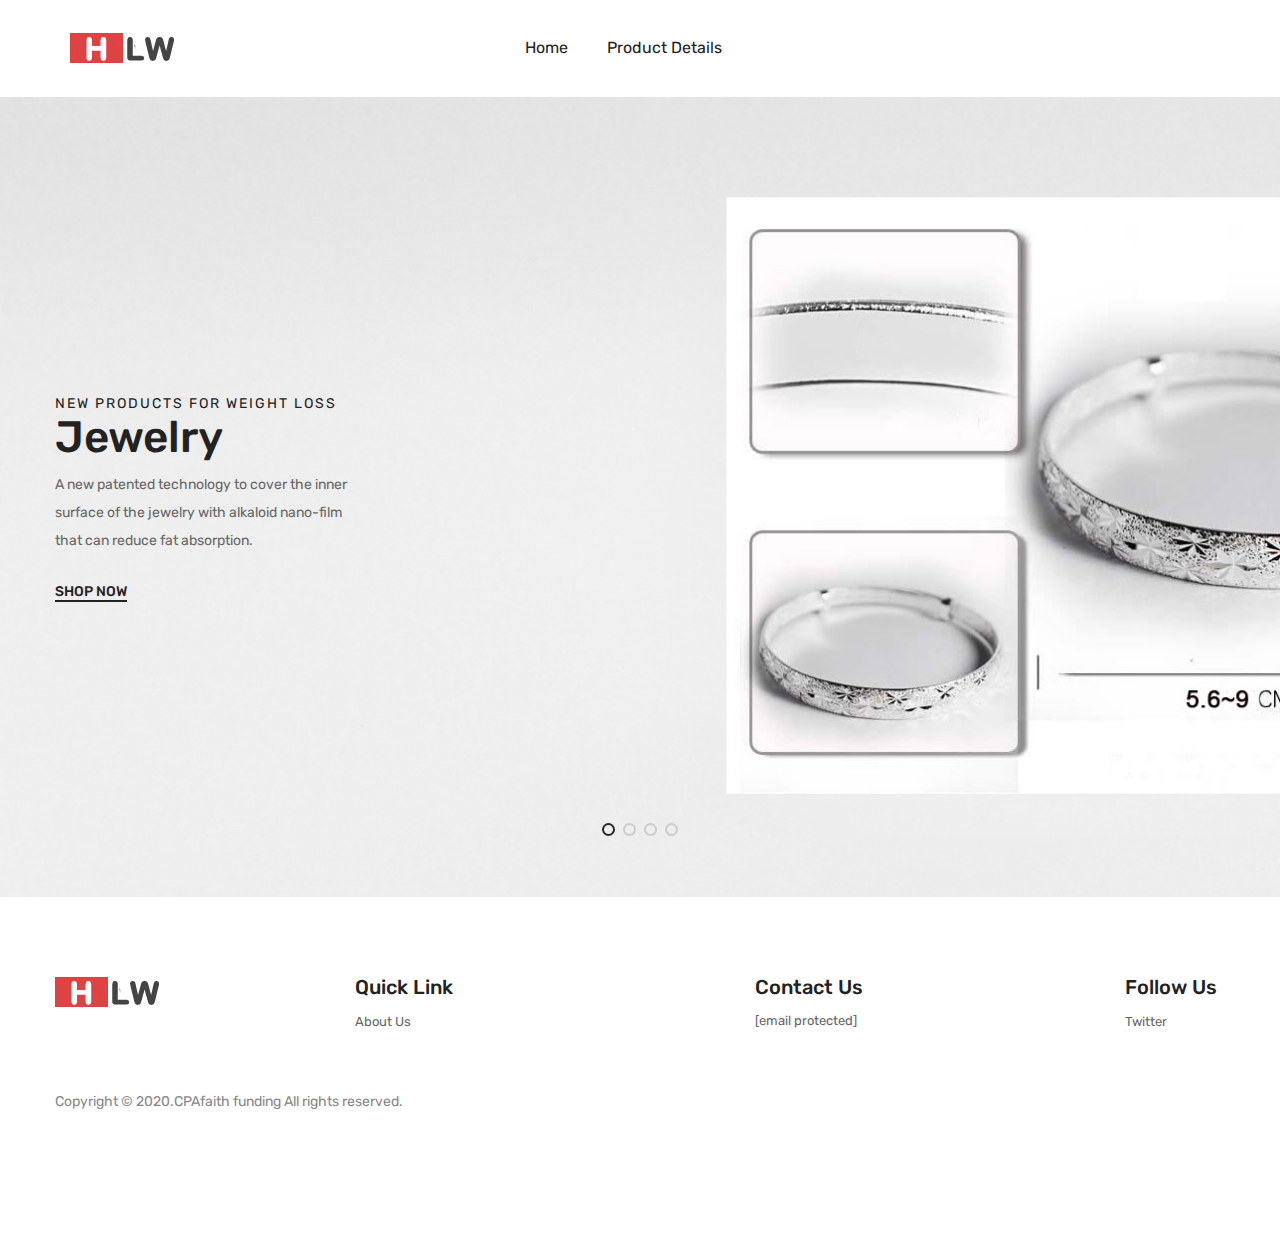
<file: index.html>
﻿ <!doctype html>
<html class="no-js" lang="ZXX">
    <head>
        <meta charset="utf-8">
        <meta http-equiv="x-ua-compatible" content="ie=edge">
        <title>New way to lose weight</title>
        <meta name="description" content="New way to lose weight">
        <meta name="viewport" content="width=device-width, initial-scale=1">

		<!-- CSS here -->
        <link rel="stylesheet" href="assets/css/bootstrap.min.css">
        <link rel="stylesheet" href="assets/css/owl.carousel.min.css">
        <link rel="stylesheet" href="assets/css/animate.min.css">
        <link rel="stylesheet" href="assets/css/magnific-popup.css">
        <link rel="stylesheet" href="assets/css/fontawesome-all.min.css">
        <link rel="stylesheet" href="assets/css/themify-icons.css">
        <link rel="stylesheet" href="assets/css/dripicons.css">
        <link rel="stylesheet" href="assets/css/meanmenu.css">
        <link rel="stylesheet" href="assets/css/slick.css">
        <link rel="stylesheet" href="assets/css/main.css">
        <link rel="stylesheet" href="assets/css/responsive.css">
    </head>
    <body>


       <!-- header-start -->
       <header>
        
        <div id="sticky-header" class="main-menu-area pl-55 pr-55">
            <div class="container-fluid">
                <div class="row">
                    <div class="col-xl-3 col-lg-2 d-flex align-items-center">
                        <div class="logo">
                            <a href="index.html"><img src="assets/img/logo/logo.png" alt="" /></a>
                        </div>
                    </div>
                    <div class="col-xl-6 col-lg-7">
                        <div class="header-search f-right d-none d-xl-block">
                            
                        </div>
                        <div class="main-menu text-center">
                            <nav id="mobile-menu">
                                <ul>
                                    <li><a href="index.html">Home</a></li>
                                    <li><a href="product-details-1.html">Product Details</a>
                                     <ul class="sub-menu">
                                        <li><a href="product-details-1.html">Jewelry</a></li>
                                        <li><a href="product-details-2.html">Incense</a></li>
                                        <li><a href="product-details-3.html">Bracelet</a></li>
                                        <li><a href="product-details-4.html">Sticker</a></li>
                                    </ul>
                                    </li>
                                </ul>
                            </nav>
                        </div>
                    </div>
                    <div class="col-xl-3 col-lg-3">
                        <div class="header-2-right f-right d-none d-md-none d-lg-block"> 
                          
                        </div>
                    </div>
                    <div class="col-12">
                        <div class="mobile-menu"></div>
                    </div>
                </div>
            </div>
        </div>
       
     
         </header>
       <!-- header-end -->

        <main>
            <!-- slider-start -->
            <div class="slider-area">
                <div class="slider-active">
                    <div class="single-slider slider-height d-flex align-items-center"
                        style="background-image:url(assets/img/slider/slider-1.jpg)">
                        <div class="container">
                            <div class="row ">
                                <div class="col-xl-4 col-lg-8">
                                    <div class="slider-content">
                                        <span data-animation="fadeInLeft" data-delay=".3s">New products for weight loss</span>
                                        <h1 data-animation="fadeInLeft" data-delay=".5s">Jewelry</h1>
                                        <p data-animation="fadeInLeft" data-delay=".7s">A new patented technology to cover the inner surface of the jewelry with alkaloid nano-film that can reduce fat absorption.</p>
                                        <div class="slider-button" data-animation="fadeInUp" data-delay=".9s">
                                            <a class="text-link" href="product-details-1.html">shop now</a>
                                        </div>
                                    </div>
                                </div>
                            </div>
                        </div>
                    </div>
                    <div class="single-slider slider-height d-flex align-items-center"
                        style="background-image:url(assets/img/slider/slider-2.jpg)">
                        <div class="container">
                            <div class="row ">
                                <div class="col-xl-4 col-lg-8">
                                    <div class="slider-content">
                                        <span data-animation="fadeInLeft" data-delay=".3s">New products for weight loss</span>
                                        <h1 data-animation="fadeInLeft" data-delay=".5s">Incense</h1>
                                        <p data-animation="fadeInLeft" data-delay=".7s">A new patented technology to cover the outer surface of incense with alkaloid Nano-film that can reduce fat absorption.</p>
                                        <div class="slider-button" data-animation="fadeInUp" data-delay=".9s">
                                            <a class="text-link" href="product-details-2.html">shop now</a>
                                        </div>
                                    </div>
                                </div>
                            </div>
                        </div>
                    </div>
                    <div class="single-slider slider-height d-flex align-items-center"
                        style="background-image:url(assets/img/slider/slider-3.jpg)">
                        <div class="container">
                            <div class="row ">
                                <div class="col-xl-4 col-lg-8">
                                    <div class="slider-content">
                                        <span data-animation="fadeInLeft" data-delay=".3s">New products for weight loss</span>
                                        <h1 data-animation="fadeInLeft" data-delay=".5s">Bracelet</h1>
                                        <p data-animation="fadeInLeft" data-delay=".7s">An alkaloid pharmaceutical film coated with 50nm for fat removal on the surface of a bracelet by vacuum evaporation.</p>
                                        <div class="slider-button" data-animation="fadeInUp" data-delay=".9s">
                                            <a class="text-link" href="product-details-3.html">shop now</a>
                                        </div>
                                    </div>
                                </div>
                            </div>
                        </div>
                    </div>
                    
                   <div class="single-slider slider-height d-flex align-items-center"
                        style="background-image:url(assets/img/slider/slider-4.jpg)">
                        <div class="container">
                            <div class="row ">
                                <div class="col-xl-4 col-lg-8">
                                    <div class="slider-content">
                                        <span data-animation="fadeInLeft" data-delay=".3s">New products for weight loss</span>
                                        <h1 data-animation="fadeInLeft" data-delay=".5s">Sticker</h1>
                                        <p data-animation="fadeInLeft" data-delay=".7s">The viscose is prepared with preparation containing alkaloids, which can effectively inhibit the absorption of fat.</p>
                                        <div class="slider-button" data-animation="fadeInUp" data-delay=".9s">
                                            <a class="text-link" href="product-details-4.html">shop now</a>
                                        </div>
                                    </div>
                                </div>
                            </div>
                        </div>
                    </div>   
                    
                    
                </div>
            </div>
            <!-- slider-start -->

    
    
        </main> 
        <!-- footer-start -->
        <footer>
            <div class="footer-area pt-80 pb-120">
                <div class="container">
                    <div class="row">
                        <div class="col-xl-3 col-lg-3 col-md-6">
                            <div class="footer-wrapper mb-30">
                                <div class="footer-logo">
                                    <a href="index.html"><img src="assets/img/logo/logo.png" alt=""></a>
                                </div>
                            </div>
                        </div>
                        <div class="col-xl-4 col-lg-4 col-md-6">
                            <div class="footer-wrapper mb-30">
                                <h4 class="footer-title">Quick Link</h4>
                                <ul class="footer-menu footer-2-menu">
                                    <li><a href="#">About us</a></li>
                                
                                </ul>
                            </div>
                        </div>
                        <div class="col-xl-3 col-lg-2 col-md-6">
                            <div class="footer-wrapper mb-30">
                                <h4 class="footer-title">Contact Us</h4>
                                <ul class="footer-link">                                  
                                    <li><a href="cv.aidgroup@gmail.com" class="__cf_email__" data-cfemail="1e7f7a7377705e7b667f736e727b307d7173">[email&#160;protected]</a></li>
                                    
                                </ul>
                            </div>
                        </div>
                        <div class="col-xl-2 col-lg-2 col-md-6">
                            <div class="footer-wrapper mb-30 ml-70">
                                <h4 class="footer-title">Follow Us</h4>
                                <ul class="footer-menu">
                                
                                    <li><a href="https://twitter.com/cv_aidgroup">Twitter</a></li>
                               
                                </ul>
                            </div>
                        </div>
                    </div>
                </div>
                <div class="footer-bottom-area pt-25">
                    <div class="container">
                        <div class="row">
                            <div class="col-xl-8 col-lg-8 col-md-8">
                                <div class="copyright">
                                    <p>Copyright &copy; 2020.CPAfaith funding All rights reserved.</p>
                                </div>
                            </div>
                          
                        </div>
                    </div>
                </div>
            </div>
        </footer>
        <!-- footer-end -->




		<!-- JS here -->
        
		<script src="assets/js/vendor/modernizr-3.5.0.min.js"></script>
        <script src="assets/js/vendor/jquery-1.12.4.min.js"></script>
        <script src="assets/js/popper.min.js"></script>
        <script src="assets/js/bootstrap.min.js"></script>
        <script src="assets/js/owl.carousel.min.js"></script>
        <script src="assets/js/isotope.pkgd.min.js"></script>
        <script src="assets/js/jquery.countdown.min.js"></script>
        <script src="assets/js/slick.min.js"></script>
        <script src="assets/js/jquery.meanmenu.min.js"></script>
        <script src="assets/js/ajax-form.js"></script>
        <script src="assets/js/wow.min.js"></script>
        <script src="assets/js/jquery.scrollUp.min.js"></script>
        <script src="assets/js/imagesloaded.pkgd.min.js"></script>
        <script src="assets/js/jquery.magnific-popup.min.js"></script>
        <script src="assets/js/plugins.js"></script>
        <script src="assets/js/main.js"></script>
    </body>
</html>
</file>
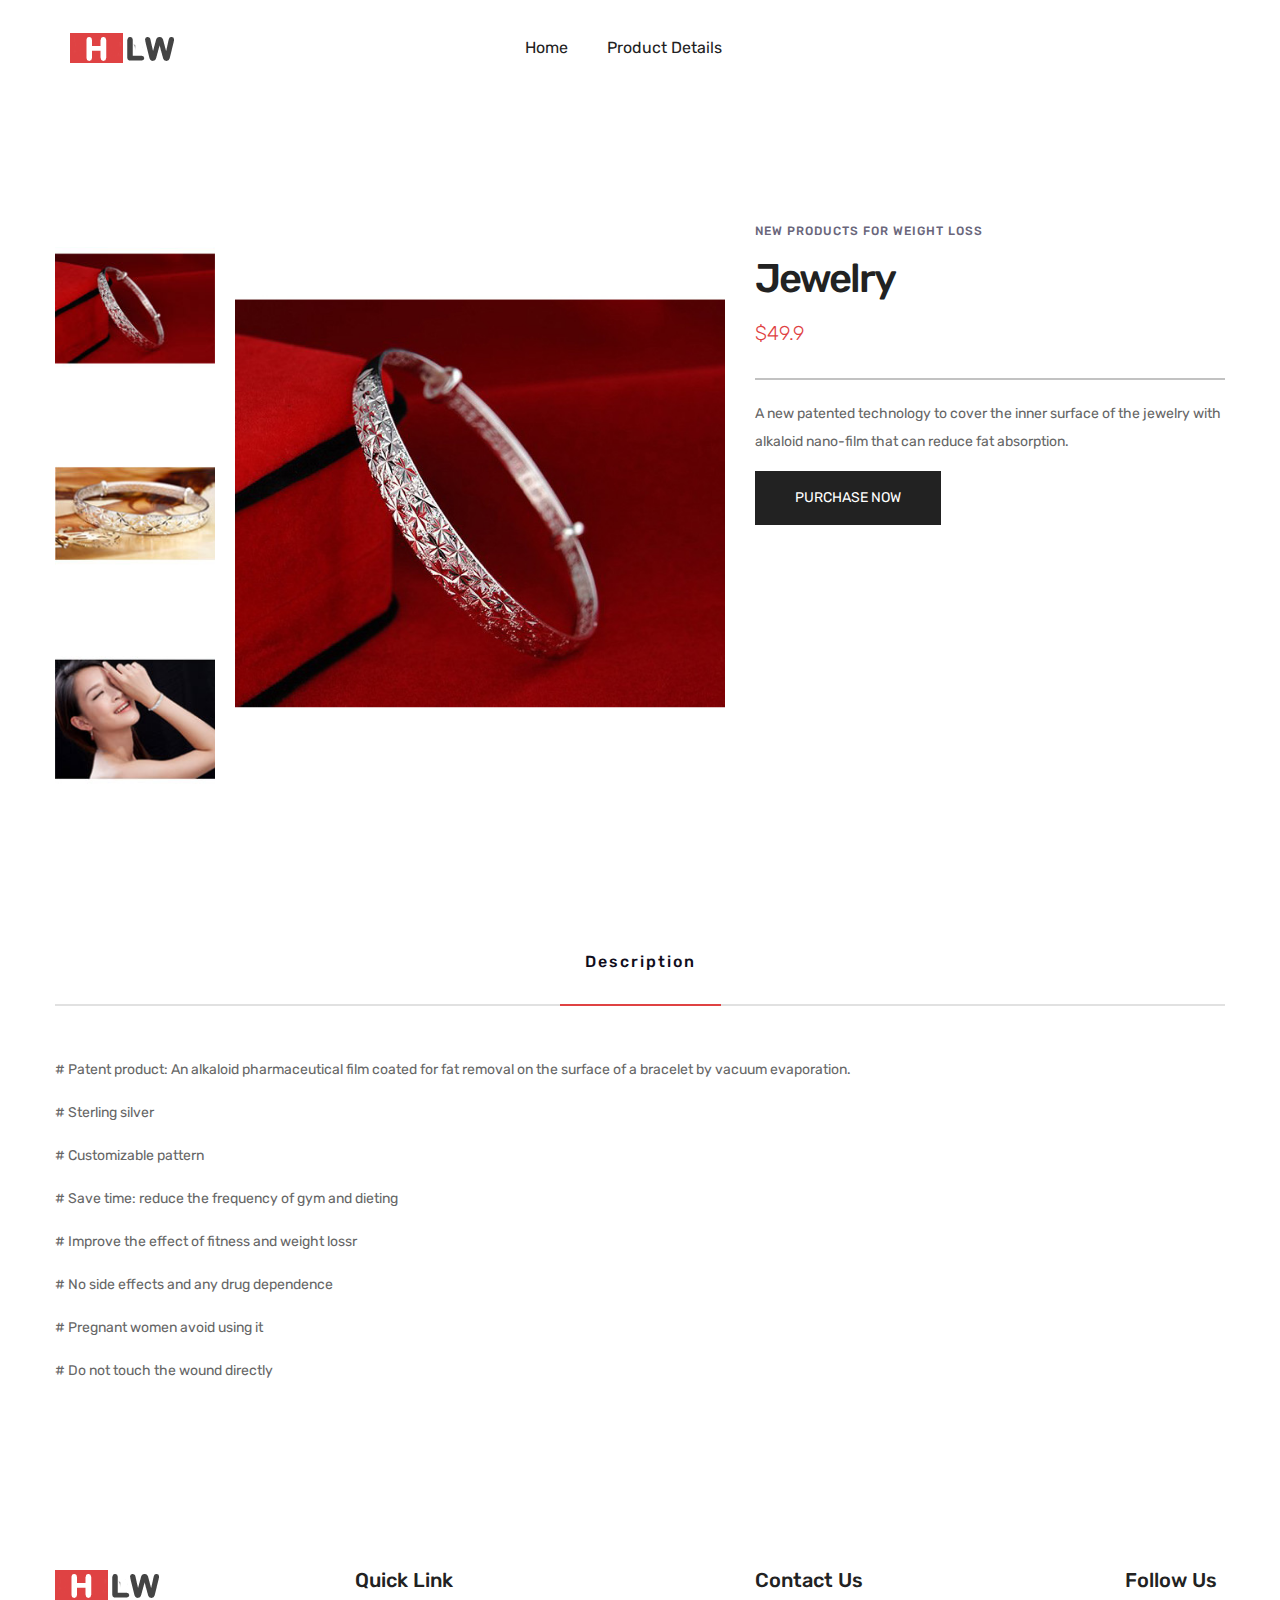
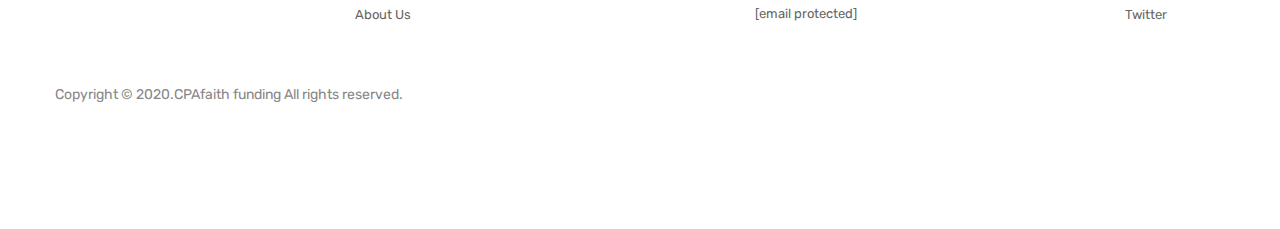
<file: product-details-1.html>
﻿ <!doctype html>
<html class="no-js" lang="ZXX">
    <head>
        <meta charset="utf-8">
        <meta http-equiv="x-ua-compatible" content="ie=edge">
        <title>New way to lose weight</title>
        <meta name="description" content="New way to lose weight">
        <meta name="viewport" content="width=device-width, initial-scale=1">

		<!-- CSS here -->
        <link rel="stylesheet" href="assets/css/bootstrap.min.css">
        <link rel="stylesheet" href="assets/css/owl.carousel.min.css">
        <link rel="stylesheet" href="assets/css/animate.min.css">
        <link rel="stylesheet" href="assets/css/magnific-popup.css">
        <link rel="stylesheet" href="assets/css/fontawesome-all.min.css">
        <link rel="stylesheet" href="assets/css/themify-icons.css">
        <link rel="stylesheet" href="assets/css/dripicons.css">
        <link rel="stylesheet" href="assets/css/meanmenu.css">
        <link rel="stylesheet" href="assets/css/slick.css">
        <link rel="stylesheet" href="assets/css/main.css">
        <link rel="stylesheet" href="assets/css/responsive.css">
    </head>
    <body>


       <!-- header-start -->
       <header>
        
        <div id="sticky-header" class="main-menu-area pl-55 pr-55">
            <div class="container-fluid">
                <div class="row">
                    <div class="col-xl-3 col-lg-2 d-flex align-items-center">
                        <div class="logo">
                            <a href="index.html"><img src="assets/img/logo/logo.png" alt="" /></a>
                        </div>
                    </div>
                    <div class="col-xl-6 col-lg-7">
                        <div class="header-search f-right d-none d-xl-block">
                            
                        </div>
                        <div class="main-menu text-center">
                            <nav id="mobile-menu">
                                <ul>
                                    <li><a href="index.html">Home</a></li>
                                    <li><a href="product-details.html">Product Details</a>
                                     <ul class="sub-menu">
                                        <li><a href="product-details-1.html">Jewelry</a></li>
                                        <li><a href="product-details-2.html">Incense</a></li>
                                        <li><a href="product-details-3.html">Bracelet</a></li>
                                        <li><a href="product-details-4.html">Sticker</a></li>
                                    </ul>
                                    </li>
                                    
                                </ul>
                            </nav>
                        </div>
                    </div>
                    <div class="col-xl-3 col-lg-3">
                        <div class="header-2-right f-right d-none d-md-none d-lg-block"> 
                          
                        </div>
                    </div>
                    <div class="col-12">
                        <div class="mobile-menu"></div>
                    </div>
                </div>
            </div>
        </div>
       
     
         </header>
       <!-- header-end -->

       <main>



            <!-- shop-banner-area start -->
            <section class="shop-banner-area pt-120 pb-90">
                <div class="container">
                    <div class="row">
                        <div class="col-xl-7">
                            <div class="shop-thumb-tab mb-30">
                                <ul class="nav" id="myTab2" role="tablist">
                                    <li class="nav-item">
                                        <a class="nav-link active" id="home-tab" data-toggle="tab" href="#home" role="tab"
                                            aria-selected="true"><img src="assets/img/product/details/thumb1.jpg" alt=""> </a>
                                    </li>
                                    <li class="nav-item">
                                        <a class="nav-link" id="profile-tab" data-toggle="tab" href="#profile" role="tab"
                                            aria-selected="false"><img src="assets/img/product/details/thumb2.jpg" alt=""></a>
                                    </li>
                                    <li class="nav-item">
                                        <a class="nav-link" id="profile-tab2" data-toggle="tab" href="#profile1" role="tab"
                                            aria-selected="false"><img src="assets/img/product/details/thumb3.jpg" alt=""></a>
                                    </li>
                                </ul>
                            </div>
                            <div class="product-details-img mb-30">
                                <div class="tab-content" id="myTabContent2">
                                    <div class="tab-pane fade show active" id="home" role="tabpanel">
                                        <div class="product-large-img">
                                            <img src="assets/img/product/details/large1.jpg" alt="">
                                        </div>
                                    </div>
                                    <div class="tab-pane fade" id="profile" role="tabpanel" >
                                        <div class="product-large-img">
                                            <img src="assets/img/product/details/large2.jpg" alt="">
                                        </div>
                                    </div>
                                    <div class="tab-pane fade" id="profile1" role="tabpanel" >
                                        <div class="product-large-img">
                                            <img src="assets/img/product/details/large3.jpg" alt="">
                                        </div>
                                    </div>
                                </div>
                            </div>
                        </div>
                        <div class="col-xl-5">
                            <div class="product-details mb-30">
                                <div class="product-details-title">
                                    <p>New products for weight loss</p>
                                    <h1>Jewelry</h1>
                                    <div class="price details-price pb-30 mb-20">
                                        <span>$49.9</span>                                       
                                    </div>
                                </div>
                                <p>A new patented technology to cover the inner surface of the jewelry with alkaloid nano-film that can reduce fat absorption.</p>
                            
                                <div class="product-details-action">
                                    <form action="paypal-1.html">
                                     
                                        <button class="btn">purchase now</button>
                                    </form>
                                </div>
                            </div>
                        </div>
                    </div>
                </div>
            </section>
            <!-- shop-banner-area end -->
            <!-- product-desc-area start -->
            <section class="product-desc-area pb-90">
                <div class="container">
                    <div class="row">
                        <div class="col-12">
                            <div class="bakix-details-tab">
                                <ul class="nav text-center justify-content-center pb-30 mb-50" id="myTab" role="tablist">
                                    <li class="nav-item">
                                        <a class="nav-link active" id="desc-tab" data-toggle="tab" href="#id-desc" role="tab"
                                            aria-controls="home" aria-selected="true">Description </a>
                                    </li>


                                </ul>
                            </div>
                            <div class="tab-content" id="myTabContent">
                                <div class="tab-pane fade show active" id="id-desc" role="tabpanel" aria-labelledby="desc-tab">
                                    <div class="row">
                                        <div class="col-md-12">
                                            <div class="event-text">
                                                <p># Patent product: An alkaloid pharmaceutical film coated for fat removal on the surface of a bracelet by vacuum evaporation.</p>
                                                <p># Sterling silver</p>
                                                <p># Customizable pattern</p>
                                                <p># Save time: reduce the frequency of gym and dieting</p>
                                                <p># Improve the effect of fitness and weight lossr</p>
                                                <p># No side effects and any drug dependence</p>
                                                <p># Pregnant women avoid using it</p>
                                                <p># Do not touch the wound directly</p>

                                            </div>
                                        </div>
                                    </div>
                                </div>
                                <div class="tab-pane fade" id="id-add" role="tabpanel" aria-labelledby="id-add-in">
                                    <div class="additional-info">
                                        <div class="table-responsive">
                                            <h4>Additional information</h4>
                                            <table class="table">
                                                <tbody>
                                                    <tr>
                                                        <th>Weight</th>
                                                        <td class="product_weight">1.4 oz</td>
                                                    </tr>
                                                    <tr>
                                                        <th>Dimensions</th>
                                                        <td class="product_dimensions">62 × 56 × 12 in</td>
                                                    </tr>
                                                    <tr>
                                                        <th>Size</th>
                                                        <td class="product_dimensions">XL, XXL, LG, SM, MD</td>
                                                    </tr>
                                                </tbody>
                                            </table>
                                        </div>
                                    </div>
                                </div>

                            </div>
                        </div>
                    </div>
                </div>
            </section>
            <!-- product-desc-area end -->
    
        </main> 
 
       
        <!-- footer-start -->
        <footer>
            <div class="footer-area pt-80 pb-120">
                <div class="container">
                    <div class="row">
                        <div class="col-xl-3 col-lg-3 col-md-6">
                            <div class="footer-wrapper mb-30">
                                <div class="footer-logo">
                                    <a href="index.html"><img src="assets/img/logo/logo.png" alt=""></a>
                                </div>
                            </div>
                        </div>
                        <div class="col-xl-4 col-lg-4 col-md-6">
                            <div class="footer-wrapper mb-30">
                                <h4 class="footer-title">Quick Link</h4>
                                <ul class="footer-menu footer-2-menu">
                                    <li><a href="#">About us</a></li>
                                
                                </ul>
                            </div>
                        </div>
                        <div class="col-xl-3 col-lg-2 col-md-6">
                            <div class="footer-wrapper mb-30">
                                <h4 class="footer-title">Contact Us</h4>
                                <ul class="footer-link">                                  
                                    <li><a href="cv.aidgroup@gmail.com" class="__cf_email__" data-cfemail="1e7f7a7377705e7b667f736e727b307d7173">[email&#160;protected]</a></li>
                                    
                                </ul>
                            </div>
                        </div>
                        <div class="col-xl-2 col-lg-2 col-md-6">
                            <div class="footer-wrapper mb-30 ml-70">
                                <h4 class="footer-title">Follow Us</h4>
                                <ul class="footer-menu">
                                
                                    <li><a href="https://twitter.com/cv_aidgroup">Twitter</a></li>
                               
                                </ul>
                            </div>
                        </div>
                    </div>
                </div>
                <div class="footer-bottom-area pt-25">
                    <div class="container">
                        <div class="row">
                            <div class="col-xl-8 col-lg-8 col-md-8">
                                <div class="copyright">
                                    <p>Copyright &copy; 2020.CPAfaith funding All rights reserved.</p>
                                </div>
                            </div>
                          
                        </div>
                    </div>
                </div>
            </div>
        </footer>
        <!-- footer-end -->




		<!-- JS here -->
        
		<script src="assets/js/vendor/modernizr-3.5.0.min.js"></script>
        <script src="assets/js/vendor/jquery-1.12.4.min.js"></script>
        <script src="assets/js/popper.min.js"></script>
        <script src="assets/js/bootstrap.min.js"></script>
        <script src="assets/js/owl.carousel.min.js"></script>
        <script src="assets/js/isotope.pkgd.min.js"></script>
        <script src="assets/js/jquery.countdown.min.js"></script>
        <script src="assets/js/slick.min.js"></script>
        <script src="assets/js/jquery.meanmenu.min.js"></script>
        <script src="assets/js/ajax-form.js"></script>
        <script src="assets/js/wow.min.js"></script>
        <script src="assets/js/jquery.scrollUp.min.js"></script>
        <script src="assets/js/imagesloaded.pkgd.min.js"></script>
        <script src="assets/js/jquery.magnific-popup.min.js"></script>
        <script src="assets/js/plugins.js"></script>
        <script src="assets/js/main.js"></script>
    </body>
</html>
</file>
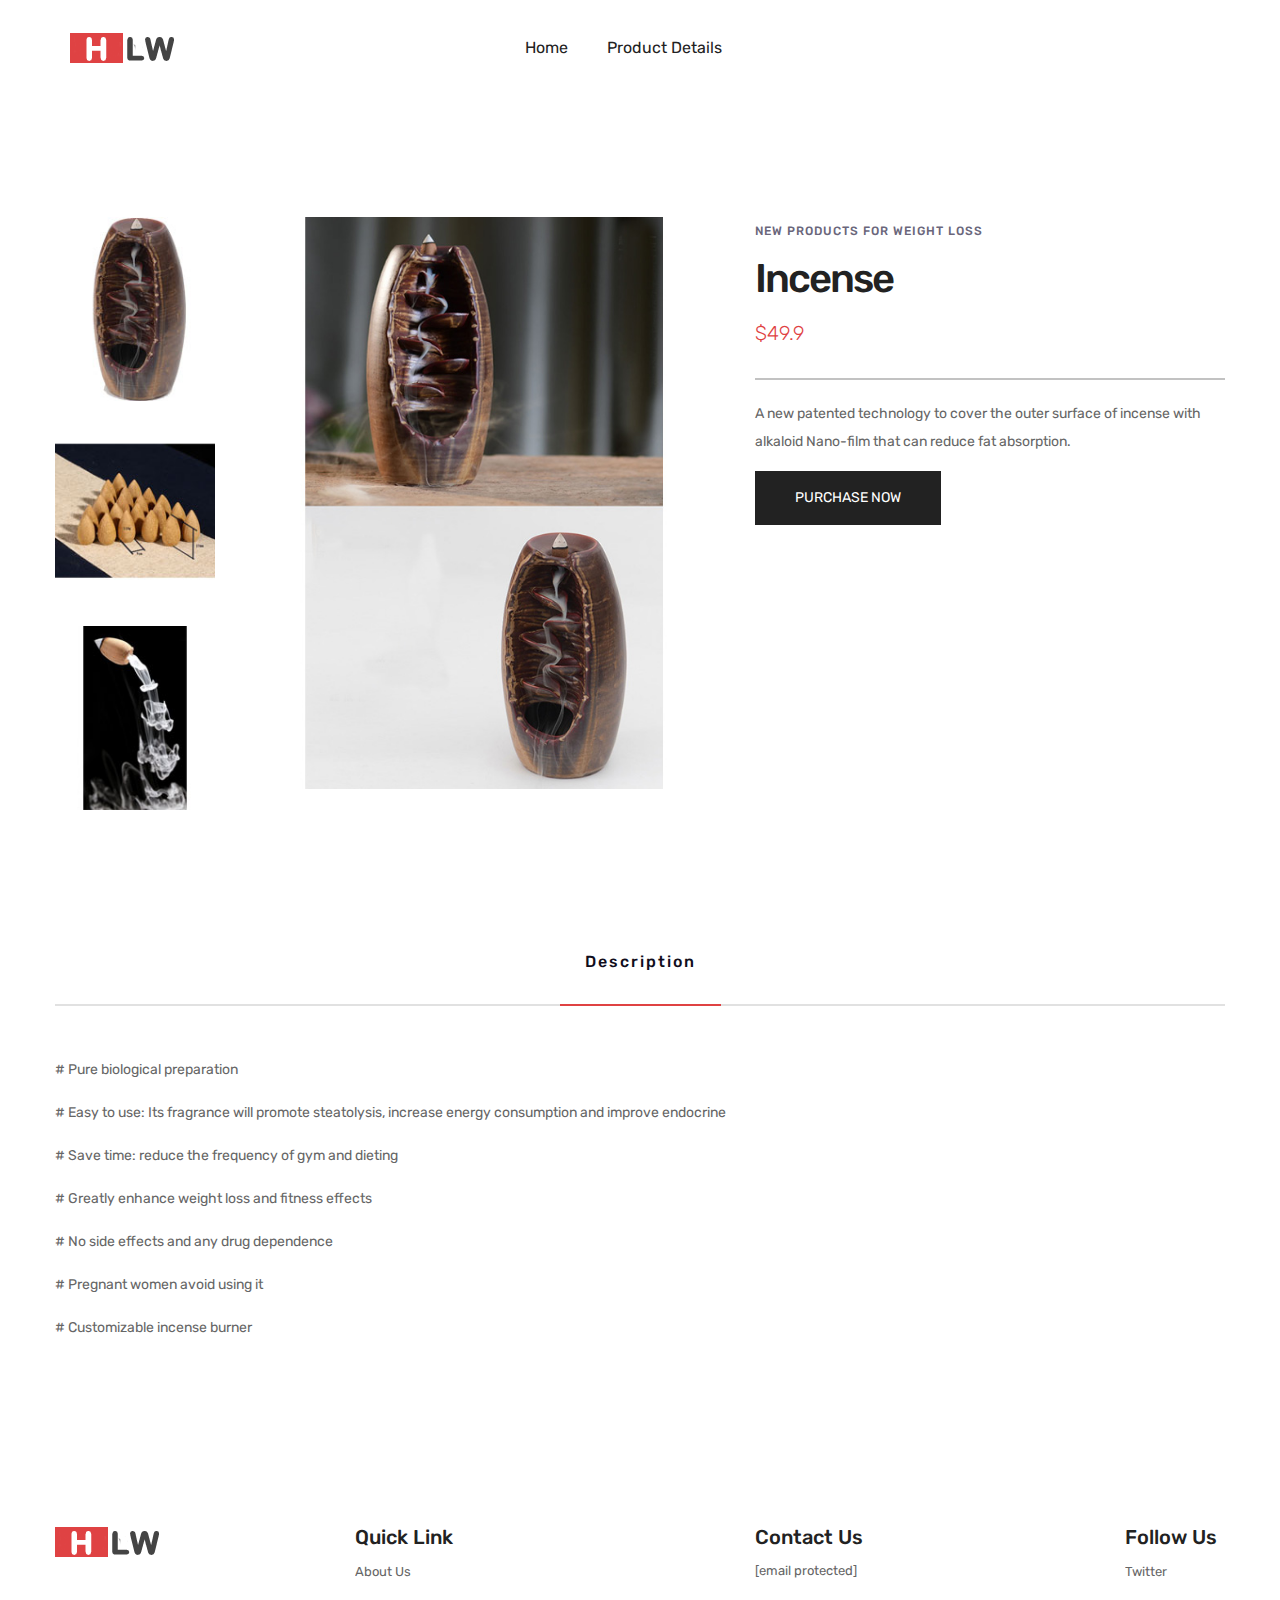
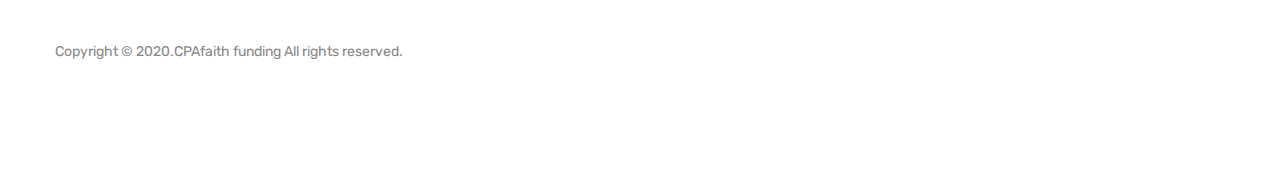
<file: product-details-2.html>
﻿ <!doctype html>
<html class="no-js" lang="ZXX">
    <head>
        <meta charset="utf-8">
        <meta http-equiv="x-ua-compatible" content="ie=edge">
        <title>New way to lose weight</title>
        <meta name="description" content="New way to lose weight">
        <meta name="viewport" content="width=device-width, initial-scale=1">

		<!-- CSS here -->
        <link rel="stylesheet" href="assets/css/bootstrap.min.css">
        <link rel="stylesheet" href="assets/css/owl.carousel.min.css">
        <link rel="stylesheet" href="assets/css/animate.min.css">
        <link rel="stylesheet" href="assets/css/magnific-popup.css">
        <link rel="stylesheet" href="assets/css/fontawesome-all.min.css">
        <link rel="stylesheet" href="assets/css/themify-icons.css">
        <link rel="stylesheet" href="assets/css/dripicons.css">
        <link rel="stylesheet" href="assets/css/meanmenu.css">
        <link rel="stylesheet" href="assets/css/slick.css">
        <link rel="stylesheet" href="assets/css/main.css">
        <link rel="stylesheet" href="assets/css/responsive.css">
    </head>
    <body>


       <!-- header-start -->
       <header>
        
        <div id="sticky-header" class="main-menu-area pl-55 pr-55">
            <div class="container-fluid">
                <div class="row">
                    <div class="col-xl-3 col-lg-2 d-flex align-items-center">
                        <div class="logo">
                            <a href="index.html"><img src="assets/img/logo/logo.png" alt="" /></a>
                        </div>
                    </div>
                    <div class="col-xl-6 col-lg-7">
                        <div class="header-search f-right d-none d-xl-block">
                            
                        </div>
                        <div class="main-menu text-center">
                            <nav id="mobile-menu">
                                <ul>
                                    <li><a href="index.html">Home</a></li>
                                    <li><a href="product-details.html">Product Details</a>
                                     <ul class="sub-menu">
                                        <li><a href="product-details-1.html">Jewelry</a></li>
                                        <li><a href="product-details-2.html">Incense</a></li>
                                        <li><a href="product-details-3.html">Bracelet</a></li>
                                        <li><a href="product-details-4.html">Sticker</a></li>
                                    </ul>
                                    </li>
                                    
                                </ul>
                            </nav>
                        </div>
                    </div>
                    <div class="col-xl-3 col-lg-3">
                        <div class="header-2-right f-right d-none d-md-none d-lg-block"> 
                          
                        </div>
                    </div>
                    <div class="col-12">
                        <div class="mobile-menu"></div>
                    </div>
                </div>
            </div>
        </div>
       
     
         </header>
       <!-- header-end -->

       <main>




            <!-- shop-banner-area start -->
            <section class="shop-banner-area pt-120 pb-90">
                <div class="container">
                    <div class="row">
                        <div class="col-xl-7">
                            <div class="shop-thumb-tab mb-30">
                                <ul class="nav" id="myTab2" role="tablist">
                                    <li class="nav-item">
                                        <a class="nav-link active" id="home-tab" data-toggle="tab" href="#home" role="tab"
                                            aria-selected="true"><img src="assets/img/product/details/thumb21.jpg" alt=""> </a>
                                    </li>
                                    <li class="nav-item">
                                        <a class="nav-link" id="profile-tab" data-toggle="tab" href="#profile" role="tab"
                                            aria-selected="false"><img src="assets/img/product/details/thumb22.jpg" alt=""></a>
                                    </li>
                                    <li class="nav-item">
                                        <a class="nav-link" id="profile-tab2" data-toggle="tab" href="#profile1" role="tab"
                                            aria-selected="false"><img src="assets/img/product/details/thumb23.jpg" alt=""></a>
                                    </li>
                                </ul>
                            </div>
                            <div class="product-details-img mb-30">
                                <div class="tab-content" id="myTabContent2">
                                    <div class="tab-pane fade show active" id="home" role="tabpanel">
                                        <div class="product-large-img">
                                            <img src="assets/img/product/details/large21.jpg" alt="">
                                        </div>
                                    </div>
                                    <div class="tab-pane fade" id="profile" role="tabpanel" >
                                        <div class="product-large-img">
                                            <img src="assets/img/product/details/large22.jpg" alt="">
                                        </div>
                                    </div>
                                    <div class="tab-pane fade" id="profile1" role="tabpanel" >
                                        <div class="product-large-img">
                                            <img src="assets/img/product/details/large23.jpg" alt="">
                                        </div>
                                    </div>
                                </div>
                            </div>
                        </div>
                        <div class="col-xl-5">
                            <div class="product-details mb-30">
                                <div class="product-details-title">
                                    <p>New products for weight loss</p>
                                    <h1>Incense</h1>
                                    <div class="price details-price pb-30 mb-20">
                                        <span>$49.9</span>
                                      
                                    </div>
                                </div>
                                <p>A new patented technology to cover the outer surface of incense with alkaloid Nano-film that can reduce fat absorption.</p>


                                <div class="product-details-action">
                                    <form action="paypal-2.html">
                                    
                                        <button class="btn">purchase now</button>
                                    </form>
                                </div>
                            </div>
                        </div>
                    </div>
                </div>
            </section>
            <!-- shop-banner-area end -->
            <!-- product-desc-area start -->
            <section class="product-desc-area pb-90">
                <div class="container">
                    <div class="row">
                        <div class="col-12">
                            <div class="bakix-details-tab">
                                <ul class="nav text-center justify-content-center pb-30 mb-50" id="myTab" role="tablist">
                                    <li class="nav-item">
                                        <a class="nav-link active" id="desc-tab" data-toggle="tab" href="#id-desc" role="tab"
                                            aria-controls="home" aria-selected="true">Description </a>
                                    </li>


                                </ul>
                            </div>
                            <div class="tab-content" id="myTabContent">
                                <div class="tab-pane fade show active" id="id-desc" role="tabpanel" aria-labelledby="desc-tab">
                                    <div class="row">
                                        <div class="col-md-12">
                                            <div class="event-text">
                                                <p># Pure biological preparation</p>
                                                <p># Easy to use: Its fragrance will promote steatolysis, increase energy consumption and improve endocrine</p>         
                                                <p># Save time: reduce the frequency of gym and dieting</p>
                                                <p># Greatly enhance weight loss and fitness effects</p>
                                                <p># No side effects and any drug dependence</p>
                                                <p># Pregnant women avoid using it</p>
                                                <p># Customizable incense burner</p>
                                              
                                            </div>
                                        </div>
                                    </div>
                                </div>
                                <div class="tab-pane fade" id="id-add" role="tabpanel" aria-labelledby="id-add-in">
                                    <div class="additional-info">
                                        <div class="table-responsive">
                                            <h4>Additional information</h4>
                                            <table class="table">
                                                <tbody>
                                                    <tr>
                                                        <th>Weight</th>
                                                        <td class="product_weight">1.4 oz</td>
                                                    </tr>
                                                    <tr>
                                                        <th>Dimensions</th>
                                                        <td class="product_dimensions">62 × 56 × 12 in</td>
                                                    </tr>
                                                    <tr>
                                                        <th>Size</th>
                                                        <td class="product_dimensions">XL, XXL, LG, SM, MD</td>
                                                    </tr>
                                                </tbody>
                                            </table>
                                        </div>
                                    </div>
                                </div>

                            </div>
                        </div>
                    </div>
                </div>
            </section>
            <!-- product-desc-area end -->
    
        </main> 
 
       
        <!-- footer-start -->
        <footer>
            <div class="footer-area pt-80 pb-120">
                <div class="container">
                    <div class="row">
                        <div class="col-xl-3 col-lg-3 col-md-6">
                            <div class="footer-wrapper mb-30">
                                <div class="footer-logo">
                                    <a href="index.html"><img src="assets/img/logo/logo.png" alt=""></a>
                                </div>
                            </div>
                        </div>
                        <div class="col-xl-4 col-lg-4 col-md-6">
                            <div class="footer-wrapper mb-30">
                                <h4 class="footer-title">Quick Link</h4>
                                <ul class="footer-menu footer-2-menu">
                                    <li><a href="#">About us</a></li>
                                
                                </ul>
                            </div>
                        </div>
                        <div class="col-xl-3 col-lg-2 col-md-6">
                            <div class="footer-wrapper mb-30">
                                <h4 class="footer-title">Contact Us</h4>
                                <ul class="footer-link">                                  
                                    <li><a href="cv.aidgroup@gmail.com" class="__cf_email__" data-cfemail="1e7f7a7377705e7b667f736e727b307d7173">[email&#160;protected]</a></li>
                                    
                                </ul>
                            </div>
                        </div>
                        <div class="col-xl-2 col-lg-2 col-md-6">
                            <div class="footer-wrapper mb-30 ml-70">
                                <h4 class="footer-title">Follow Us</h4>
                                <ul class="footer-menu">
                                
                                    <li><a href="https://twitter.com/cv_aidgroup">Twitter</a></li>
                               
                                </ul>
                            </div>
                        </div>
                    </div>
                </div>
                <div class="footer-bottom-area pt-25">
                    <div class="container">
                        <div class="row">
                            <div class="col-xl-8 col-lg-8 col-md-8">
                                <div class="copyright">
                                    <p>Copyright &copy; 2020.CPAfaith funding All rights reserved.</p>
                                </div>
                            </div>
                          
                        </div>
                    </div>
                </div>
            </div>
        </footer>
        <!-- footer-end -->




		<!-- JS here -->
        
		<script src="assets/js/vendor/modernizr-3.5.0.min.js"></script>
        <script src="assets/js/vendor/jquery-1.12.4.min.js"></script>
        <script src="assets/js/popper.min.js"></script>
        <script src="assets/js/bootstrap.min.js"></script>
        <script src="assets/js/owl.carousel.min.js"></script>
        <script src="assets/js/isotope.pkgd.min.js"></script>
        <script src="assets/js/jquery.countdown.min.js"></script>
        <script src="assets/js/slick.min.js"></script>
        <script src="assets/js/jquery.meanmenu.min.js"></script>
        <script src="assets/js/ajax-form.js"></script>
        <script src="assets/js/wow.min.js"></script>
        <script src="assets/js/jquery.scrollUp.min.js"></script>
        <script src="assets/js/imagesloaded.pkgd.min.js"></script>
        <script src="assets/js/jquery.magnific-popup.min.js"></script>
        <script src="assets/js/plugins.js"></script>
        <script src="assets/js/main.js"></script>
    </body>
</html>
</file>
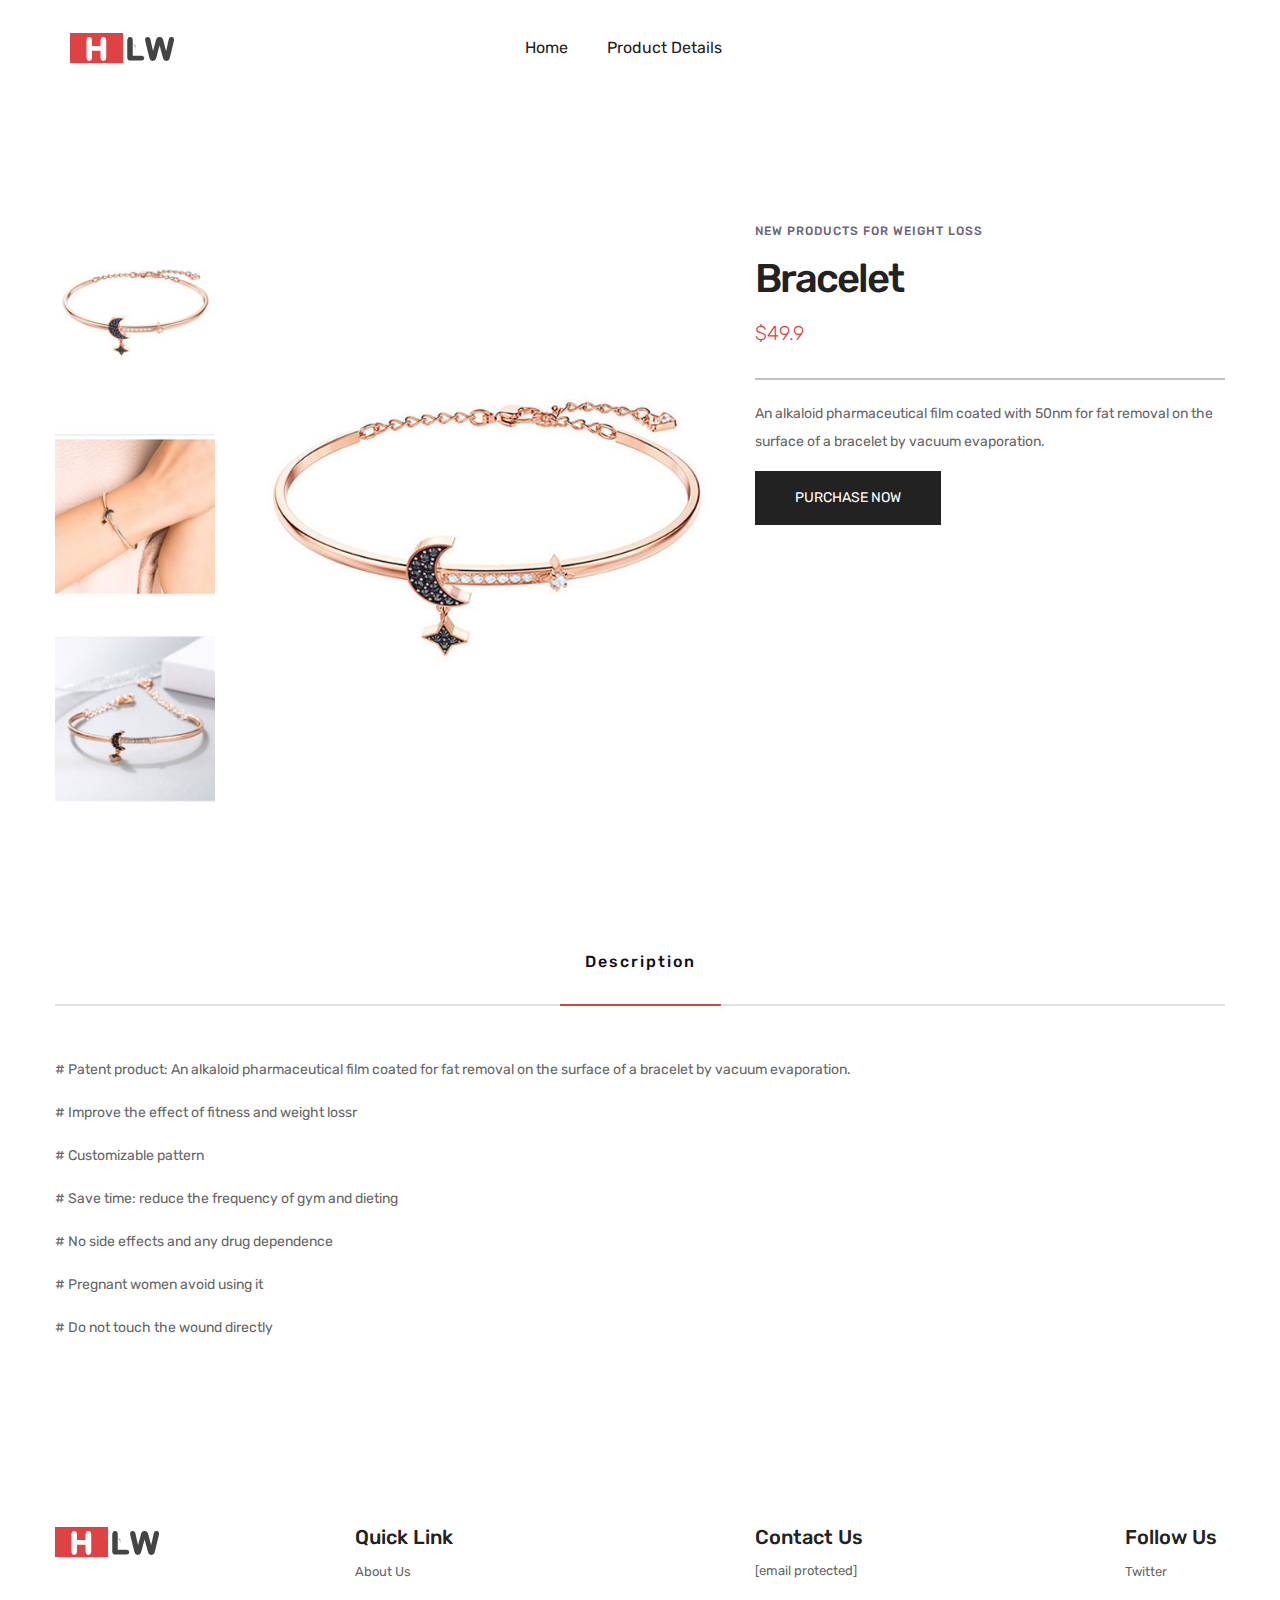
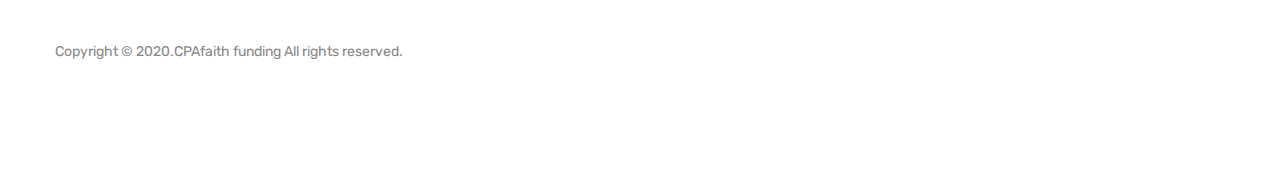
<file: product-details-3.html>
﻿ <!doctype html>
<html class="no-js" lang="ZXX">
    <head>
        <meta charset="utf-8">
        <meta http-equiv="x-ua-compatible" content="ie=edge">
        <title>New way to lose weight</title>
        <meta name="description" content="New way to lose weight">
        <meta name="viewport" content="width=device-width, initial-scale=1">

		<!-- CSS here -->
        <link rel="stylesheet" href="assets/css/bootstrap.min.css">
        <link rel="stylesheet" href="assets/css/owl.carousel.min.css">
        <link rel="stylesheet" href="assets/css/animate.min.css">
        <link rel="stylesheet" href="assets/css/magnific-popup.css">
        <link rel="stylesheet" href="assets/css/fontawesome-all.min.css">
        <link rel="stylesheet" href="assets/css/themify-icons.css">
        <link rel="stylesheet" href="assets/css/dripicons.css">
        <link rel="stylesheet" href="assets/css/meanmenu.css">
        <link rel="stylesheet" href="assets/css/slick.css">
        <link rel="stylesheet" href="assets/css/main.css">
        <link rel="stylesheet" href="assets/css/responsive.css">
    </head>
    <body>


       <!-- header-start -->
       <header>
        
        <div id="sticky-header" class="main-menu-area pl-55 pr-55">
            <div class="container-fluid">
                <div class="row">
                    <div class="col-xl-3 col-lg-2 d-flex align-items-center">
                        <div class="logo">
                            <a href="index.html"><img src="assets/img/logo/logo.png" alt="" /></a>
                        </div>
                    </div>
                    <div class="col-xl-6 col-lg-7">
                        <div class="header-search f-right d-none d-xl-block">
                            
                        </div>
                        <div class="main-menu text-center">
                            <nav id="mobile-menu">
                                <ul>
                                    <li><a href="index.html">Home</a></li>
                                    <li><a href="product-details.html">Product Details</a>
                                     <ul class="sub-menu">
                                        <li><a href="product-details-1.html">Jewelry</a></li>
                                        <li><a href="product-details-2.html">Incense</a></li>
                                        <li><a href="product-details-3.html">Bracelet</a></li>
                                        <li><a href="product-details-4.html">Sticker</a></li>
                                    </ul>
                                    </li>
                                    
                                </ul>
                            </nav>
                        </div>
                    </div>
                    <div class="col-xl-3 col-lg-3">
                        <div class="header-2-right f-right d-none d-md-none d-lg-block"> 
                          
                        </div>
                    </div>
                    <div class="col-12">
                        <div class="mobile-menu"></div>
                    </div>
                </div>
            </div>
        </div>
       
     
         </header>
       <!-- header-end -->

       <main>



            <!-- shop-banner-area start -->
            <section class="shop-banner-area pt-120 pb-90">
                <div class="container">
                    <div class="row">
                        <div class="col-xl-7">
                            <div class="shop-thumb-tab mb-30">
                                <ul class="nav" id="myTab2" role="tablist">
                                    <li class="nav-item">
                                        <a class="nav-link active" id="home-tab" data-toggle="tab" href="#home" role="tab"
                                            aria-selected="true"><img src="assets/img/product/details/thumb31.jpg" alt=""> </a>
                                    </li>
                                    <li class="nav-item">
                                        <a class="nav-link" id="profile-tab" data-toggle="tab" href="#profile" role="tab"
                                            aria-selected="false"><img src="assets/img/product/details/thumb32.jpg" alt=""></a>
                                    </li>
                                    <li class="nav-item">
                                        <a class="nav-link" id="profile-tab2" data-toggle="tab" href="#profile1" role="tab"
                                            aria-selected="false"><img src="assets/img/product/details/thumb33.jpg" alt=""></a>
                                    </li>
                                </ul>
                            </div>
                            <div class="product-details-img mb-30">
                                <div class="tab-content" id="myTabContent2">
                                    <div class="tab-pane fade show active" id="home" role="tabpanel">
                                        <div class="product-large-img">
                                            <img src="assets/img/product/details/large31.jpg" alt="">
                                        </div>
                                    </div>
                                    <div class="tab-pane fade" id="profile" role="tabpanel" >
                                        <div class="product-large-img">
                                            <img src="assets/img/product/details/large32.jpg" alt="">
                                        </div>
                                    </div>
                                    <div class="tab-pane fade" id="profile1" role="tabpanel" >
                                        <div class="product-large-img">
                                            <img src="assets/img/product/details/large33.jpg" alt="">
                                        </div>
                                    </div>
                                </div>
                            </div>
                        </div>
                        <div class="col-xl-5">
                            <div class="product-details mb-30">
                                <div class="product-details-title">
                                    <p>New products for weight loss</p>
                                    <h1>Bracelet</h1>
                                    <div class="price details-price pb-30 mb-20">
                                        <span>$49.9</span>
                                        
                                    </div>
                                </div>
                                <p>An alkaloid pharmaceutical film coated with 50nm for fat removal on the surface of a bracelet by vacuum evaporation.</p>

                                <div class="product-details-action">
                                    <form action="paypal-3.html">
   
                                        <button class="btn">purchase now</button>
                                    </form>
                                </div>
                            </div>
                        </div>
                    </div>
                </div>
            </section>
            <!-- shop-banner-area end -->
            <!-- product-desc-area start -->
            <section class="product-desc-area pb-90">
                <div class="container">
                    <div class="row">
                        <div class="col-12">
                            <div class="bakix-details-tab">
                                <ul class="nav text-center justify-content-center pb-30 mb-50" id="myTab" role="tablist">
                                    <li class="nav-item">
                                        <a class="nav-link active" id="desc-tab" data-toggle="tab" href="#id-desc" role="tab"
                                            aria-controls="home" aria-selected="true">Description </a>
                                    </li>


                                </ul>
                            </div>
                            <div class="tab-content" id="myTabContent">
                                <div class="tab-pane fade show active" id="id-desc" role="tabpanel" aria-labelledby="desc-tab">
                                    <div class="row">
                                        <div class="col-md-12">
                                            <div class="event-text">
                                                <p># Patent product: An alkaloid pharmaceutical film coated for fat removal on the surface of a bracelet by vacuum evaporation.</p>
                                                <p># Improve the effect of fitness and weight lossr</p>
                                                <p># Customizable pattern</p>                                                                                      
                                                <p># Save time: reduce the frequency of gym and dieting</p>                                             
                                                <p># No side effects and any drug dependence</p>
                                                <p># Pregnant women avoid using it</p>
                                                <p># Do not touch the wound directly</p>
                                            
                                            </div>
                                        </div>
                                    </div>
                                </div>
                                <div class="tab-pane fade" id="id-add" role="tabpanel" aria-labelledby="id-add-in">
                                    <div class="additional-info">
                                        <div class="table-responsive">
                                            <h4>Additional information</h4>
                                            <table class="table">
                                                <tbody>
                                                    <tr>
                                                        <th>Weight</th>
                                                        <td class="product_weight">1.4 oz</td>
                                                    </tr>
                                                    <tr>
                                                        <th>Dimensions</th>
                                                        <td class="product_dimensions">62 × 56 × 12 in</td>
                                                    </tr>
                                                    <tr>
                                                        <th>Size</th>
                                                        <td class="product_dimensions">XL, XXL, LG, SM, MD</td>
                                                    </tr>
                                                </tbody>
                                            </table>
                                        </div>
                                    </div>
                                </div>

                            </div>
                        </div>
                    </div>
                </div>
            </section>
            <!-- product-desc-area end -->
    
        </main> 
 
       
        <!-- footer-start -->
        <footer>
            <div class="footer-area pt-80 pb-120">
                <div class="container">
                    <div class="row">
                        <div class="col-xl-3 col-lg-3 col-md-6">
                            <div class="footer-wrapper mb-30">
                                <div class="footer-logo">
                                    <a href="index.html"><img src="assets/img/logo/logo.png" alt=""></a>
                                </div>
                            </div>
                        </div>
                        <div class="col-xl-4 col-lg-4 col-md-6">
                            <div class="footer-wrapper mb-30">
                                <h4 class="footer-title">Quick Link</h4>
                                <ul class="footer-menu footer-2-menu">
                                    <li><a href="#">About us</a></li>
                                
                                </ul>
                            </div>
                        </div>
                        <div class="col-xl-3 col-lg-2 col-md-6">
                            <div class="footer-wrapper mb-30">
                                <h4 class="footer-title">Contact Us</h4>
                                <ul class="footer-link">                                  
                                    <li><a href="cv.aidgroup@gmail.com" class="__cf_email__" data-cfemail="1e7f7a7377705e7b667f736e727b307d7173">[email&#160;protected]</a></li>
                                    
                                </ul>
                            </div>
                        </div>
                        <div class="col-xl-2 col-lg-2 col-md-6">
                            <div class="footer-wrapper mb-30 ml-70">
                                <h4 class="footer-title">Follow Us</h4>
                                <ul class="footer-menu">
                                
                                    <li><a href="https://twitter.com/cv_aidgroup">Twitter</a></li>
                               
                                </ul>
                            </div>
                        </div>
                    </div>
                </div>
                <div class="footer-bottom-area pt-25">
                    <div class="container">
                        <div class="row">
                            <div class="col-xl-8 col-lg-8 col-md-8">
                                <div class="copyright">
                                    <p>Copyright &copy; 2020.CPAfaith funding All rights reserved.</p>
                                </div>
                            </div>
                          
                        </div>
                    </div>
                </div>
            </div>
        </footer>
        <!-- footer-end -->




		<!-- JS here -->
        
		<script src="assets/js/vendor/modernizr-3.5.0.min.js"></script>
        <script src="assets/js/vendor/jquery-1.12.4.min.js"></script>
        <script src="assets/js/popper.min.js"></script>
        <script src="assets/js/bootstrap.min.js"></script>
        <script src="assets/js/owl.carousel.min.js"></script>
        <script src="assets/js/isotope.pkgd.min.js"></script>
        <script src="assets/js/jquery.countdown.min.js"></script>
        <script src="assets/js/slick.min.js"></script>
        <script src="assets/js/jquery.meanmenu.min.js"></script>
        <script src="assets/js/ajax-form.js"></script>
        <script src="assets/js/wow.min.js"></script>
        <script src="assets/js/jquery.scrollUp.min.js"></script>
        <script src="assets/js/imagesloaded.pkgd.min.js"></script>
        <script src="assets/js/jquery.magnific-popup.min.js"></script>
        <script src="assets/js/plugins.js"></script>
        <script src="assets/js/main.js"></script>
    </body>
</html>
</file>
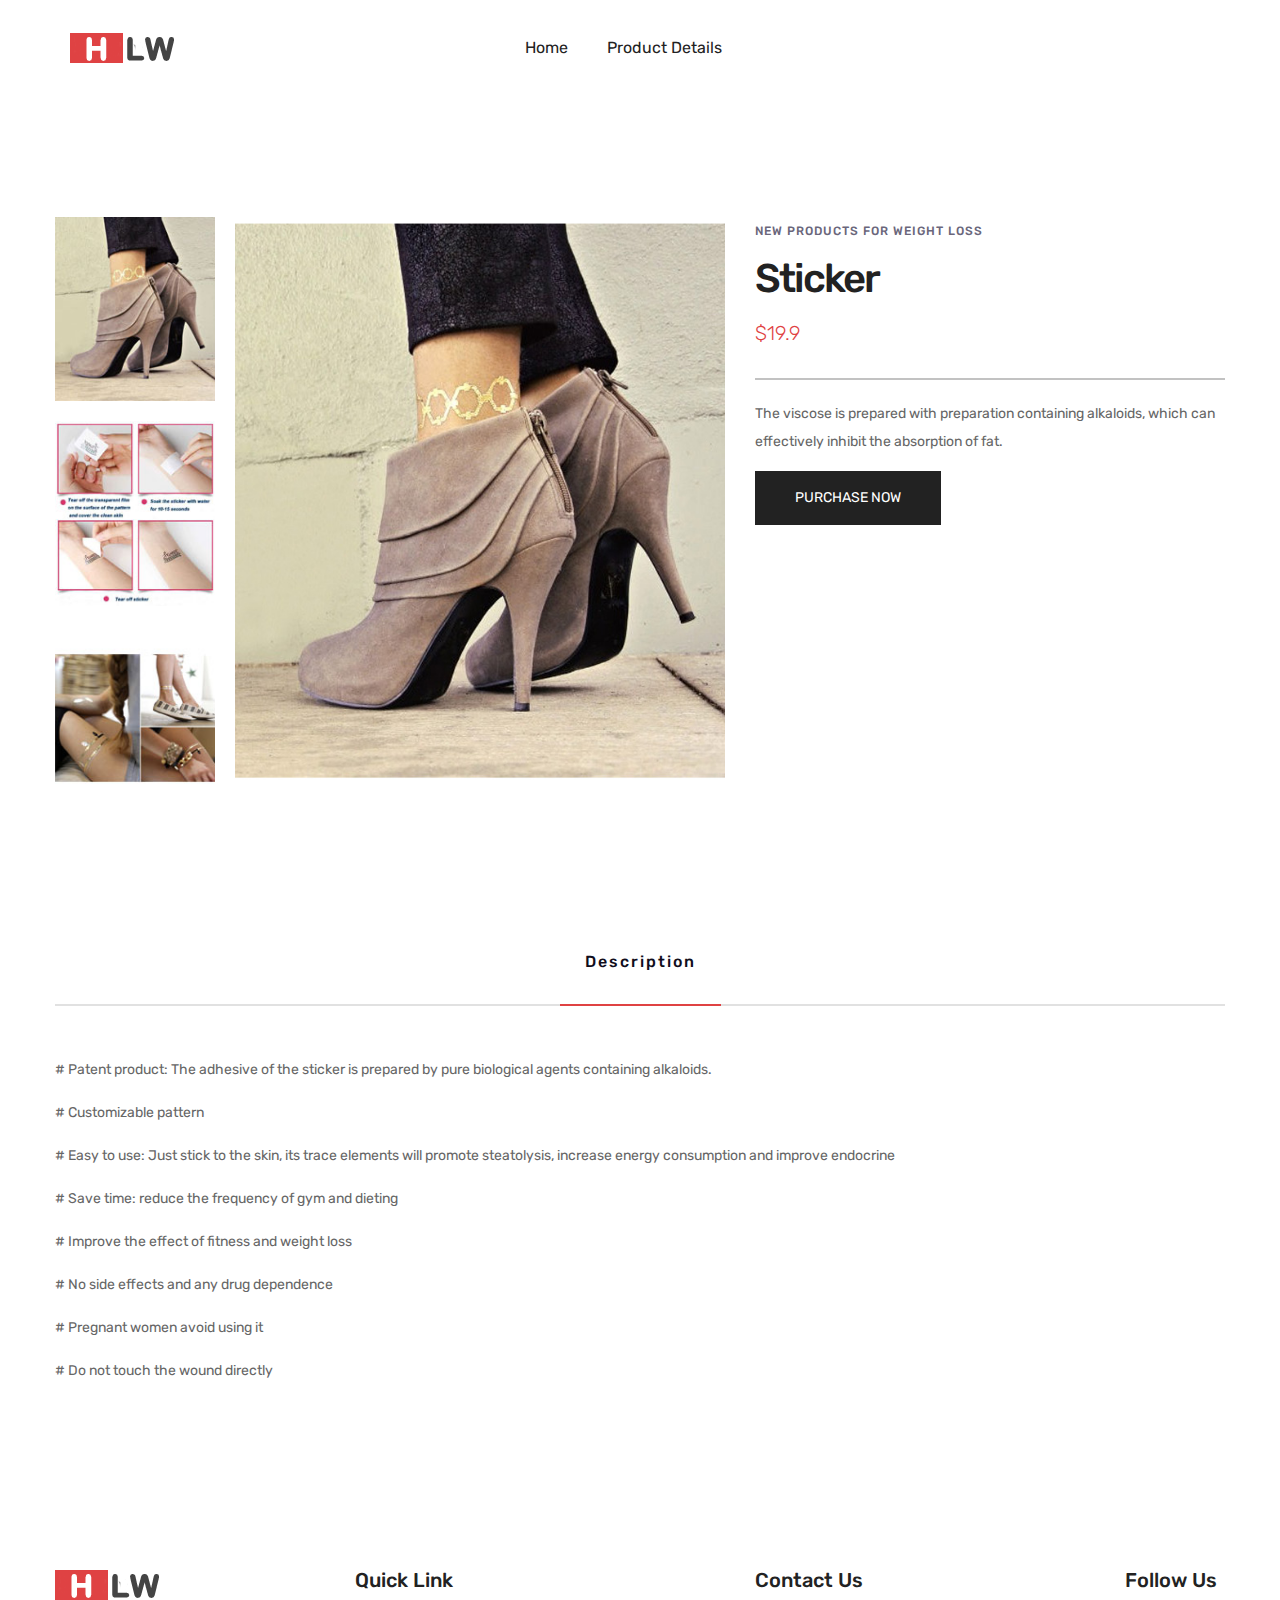
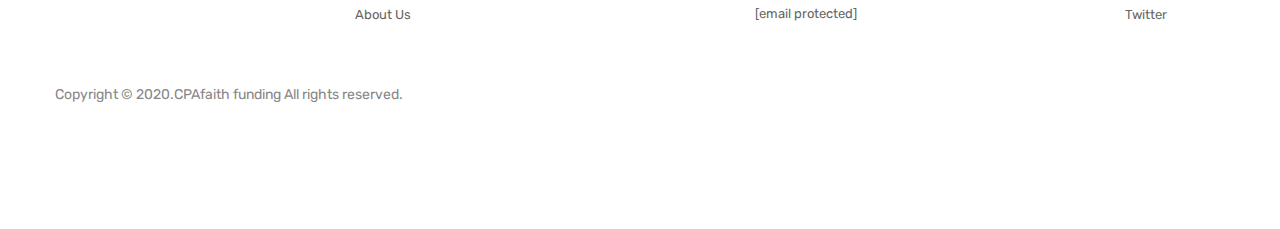
<file: product-details-4.html>
﻿ <!doctype html>
<html class="no-js" lang="ZXX">
    <head>
        <meta charset="utf-8">
        <meta http-equiv="x-ua-compatible" content="ie=edge">
        <title>New way to lose weight</title>
        <meta name="description" content="New way to lose weight">
        <meta name="viewport" content="width=device-width, initial-scale=1">

		<!-- CSS here -->
        <link rel="stylesheet" href="assets/css/bootstrap.min.css">
        <link rel="stylesheet" href="assets/css/owl.carousel.min.css">
        <link rel="stylesheet" href="assets/css/animate.min.css">
        <link rel="stylesheet" href="assets/css/magnific-popup.css">
        <link rel="stylesheet" href="assets/css/fontawesome-all.min.css">
        <link rel="stylesheet" href="assets/css/themify-icons.css">
        <link rel="stylesheet" href="assets/css/dripicons.css">
        <link rel="stylesheet" href="assets/css/meanmenu.css">
        <link rel="stylesheet" href="assets/css/slick.css">
        <link rel="stylesheet" href="assets/css/main.css">
        <link rel="stylesheet" href="assets/css/responsive.css">
    </head>
    <body>


       <!-- header-start -->
       <header>
        
        <div id="sticky-header" class="main-menu-area pl-55 pr-55">
            <div class="container-fluid">
                <div class="row">
                    <div class="col-xl-3 col-lg-2 d-flex align-items-center">
                        <div class="logo">
                            <a href="index.html"><img src="assets/img/logo/logo.png" alt="" /></a>
                        </div>
                    </div>
                    <div class="col-xl-6 col-lg-7">
                        <div class="header-search f-right d-none d-xl-block">
                            
                        </div>
                        <div class="main-menu text-center">
                            <nav id="mobile-menu">
                                <ul>
                                    <li><a href="index.html">Home</a></li>
                                    <li><a href="product-details.html">Product Details</a>
                                     <ul class="sub-menu">
                                        <li><a href="product-details-1.html">Jewelry</a></li>
                                        <li><a href="product-details-2.html">Incense</a></li>
                                        <li><a href="product-details-3.html">Bracelet</a></li>
                                        <li><a href="product-details-4.html">Sticker</a></li>
                                    </ul>
                                    </li>
                                    
                                </ul>
                            </nav>
                        </div>
                    </div>
                    <div class="col-xl-3 col-lg-3">
                        <div class="header-2-right f-right d-none d-md-none d-lg-block"> 
                          
                        </div>
                    </div>
                    <div class="col-12">
                        <div class="mobile-menu"></div>
                    </div>
                </div>
            </div>
        </div>
       
     
         </header>
       <!-- header-end -->

       <main>



            <!-- shop-banner-area start -->
            <section class="shop-banner-area pt-120 pb-90">
                <div class="container">
                    <div class="row">
                        <div class="col-xl-7">
                            <div class="shop-thumb-tab mb-30">
                                <ul class="nav" id="myTab2" role="tablist">
                                    <li class="nav-item">
                                        <a class="nav-link active" id="home-tab" data-toggle="tab" href="#home" role="tab"
                                            aria-selected="true"><img src="assets/img/product/details/thumb41.jpg" alt=""> </a>
                                    </li>
                                    <li class="nav-item">
                                        <a class="nav-link" id="profile-tab" data-toggle="tab" href="#profile" role="tab"
                                            aria-selected="false"><img src="assets/img/product/details/thumb42.jpg" alt=""></a>
                                    </li>
                                    <li class="nav-item">
                                        <a class="nav-link" id="profile-tab2" data-toggle="tab" href="#profile1" role="tab"
                                            aria-selected="false"><img src="assets/img/product/details/thumb43.jpg" alt=""></a>
                                    </li>
                                </ul>
                            </div>
                            <div class="product-details-img mb-30">
                                <div class="tab-content" id="myTabContent2">
                                    <div class="tab-pane fade show active" id="home" role="tabpanel">
                                        <div class="product-large-img">
                                            <img src="assets/img/product/details/large41.jpg" alt="">
                                        </div>
                                    </div>
                                    <div class="tab-pane fade" id="profile" role="tabpanel" >
                                        <div class="product-large-img">
                                            <img src="assets/img/product/details/large42.jpg" alt="">
                                        </div>
                                    </div>
                                    <div class="tab-pane fade" id="profile1" role="tabpanel" >
                                        <div class="product-large-img">
                                            <img src="assets/img/product/details/large43.jpg" alt="">
                                        </div>
                                    </div>
                                </div>
                            </div>
                        </div>
                        <div class="col-xl-5">
                            <div class="product-details mb-30">
                                <div class="product-details-title">
                                    <p>New products for weight loss</p>
                                    <h1>Sticker</h1>
                                    <div class="price details-price pb-30 mb-20">
                                        <span>$19.9</span>
                                        
                                    </div>
                                </div>
                                <p>The viscose is prepared with preparation containing alkaloids, which can effectively inhibit the absorption of fat.</p>
                                                          
                                <div class="product-details-action">
                                    <form action="paypal-4.html">

                                        <button class="btn">purchase now</button>
                                    </form>
                                </div>
                            </div>
                        </div>
                    </div>
                </div>
            </section>
            <!-- shop-banner-area end -->
            <!-- product-desc-area start -->
            <section class="product-desc-area pb-90">
                <div class="container">
                    <div class="row">
                        <div class="col-12">
                            <div class="bakix-details-tab">
                                <ul class="nav text-center justify-content-center pb-30 mb-50" id="myTab" role="tablist">
                                    <li class="nav-item">
                                        <a class="nav-link active" id="desc-tab" data-toggle="tab" href="#id-desc" role="tab"
                                            aria-controls="home" aria-selected="true">Description </a>
                                    </li>


                                </ul>
                            </div>
                            <div class="tab-content" id="myTabContent">
                                <div class="tab-pane fade show active" id="id-desc" role="tabpanel" aria-labelledby="desc-tab">
                                    <div class="row">
                                        <div class="col-md-12">
                                            <div class="event-text">
                                                <p># Patent product: The adhesive of the sticker is prepared by pure biological agents containing alkaloids.</p>
                                                <p># Customizable pattern</p>
                                                <p># Easy to use: Just stick to the skin, its trace elements will promote steatolysis, increase energy consumption and improve endocrine</p>
                                                <p># Save time: reduce the frequency of gym and dieting</p>
                                                <p># Improve the effect of fitness and weight loss</p>
                                                <p># No side effects and any drug dependence</p>                                               
                                                <p># Pregnant women avoid using it</p>
                                                <p># Do not touch the wound directly</p>
                                                  
                                             
                                            </div>
                                        </div>
                                    </div>
                                </div>
                                <div class="tab-pane fade" id="id-add" role="tabpanel" aria-labelledby="id-add-in">
                                    <div class="additional-info">
                                        <div class="table-responsive">
                                            <h4>Additional information</h4>
                                            <table class="table">
                                                <tbody>
                                                    <tr>
                                                        <th>Weight</th>
                                                        <td class="product_weight">1.4 oz</td>
                                                    </tr>
                                                    <tr>
                                                        <th>Dimensions</th>
                                                        <td class="product_dimensions">62 × 56 × 12 in</td>
                                                    </tr>
                                                    <tr>
                                                        <th>Size</th>
                                                        <td class="product_dimensions">XL, XXL, LG, SM, MD</td>
                                                    </tr>
                                                </tbody>
                                            </table>
                                        </div>
                                    </div>
                                </div>

                            </div>
                        </div>
                    </div>
                </div>
            </section>
            <!-- product-desc-area end -->
    
        </main> 
 
       
        <!-- footer-start -->
        <footer>
            <div class="footer-area pt-80 pb-120">
                <div class="container">
                    <div class="row">
                        <div class="col-xl-3 col-lg-3 col-md-6">
                            <div class="footer-wrapper mb-30">
                                <div class="footer-logo">
                                    <a href="index.html"><img src="assets/img/logo/logo.png" alt=""></a>
                                </div>
                            </div>
                        </div>
                        <div class="col-xl-4 col-lg-4 col-md-6">
                            <div class="footer-wrapper mb-30">
                                <h4 class="footer-title">Quick Link</h4>
                                <ul class="footer-menu footer-2-menu">
                                    <li><a href="#">About us</a></li>
                                
                                </ul>
                            </div>
                        </div>
                        <div class="col-xl-3 col-lg-2 col-md-6">
                            <div class="footer-wrapper mb-30">
                                <h4 class="footer-title">Contact Us</h4>
                                <ul class="footer-link">                                  
                                    <li><a href="cv.aidgroup@gmail.com" class="__cf_email__" data-cfemail="1e7f7a7377705e7b667f736e727b307d7173">[email&#160;protected]</a></li>
                                    
                                </ul>
                            </div>
                        </div>
                        <div class="col-xl-2 col-lg-2 col-md-6">
                            <div class="footer-wrapper mb-30 ml-70">
                                <h4 class="footer-title">Follow Us</h4>
                                <ul class="footer-menu">
                                
                                    <li><a href="https://twitter.com/cv_aidgroup">Twitter</a></li>
                               
                                </ul>
                            </div>
                        </div>
                    </div>
                </div>
                <div class="footer-bottom-area pt-25">
                    <div class="container">
                        <div class="row">
                            <div class="col-xl-8 col-lg-8 col-md-8">
                                <div class="copyright">
                                    <p>Copyright &copy; 2020.CPAfaith funding All rights reserved.</p>
                                </div>
                            </div>
                          
                        </div>
                    </div>
                </div>
            </div>
        </footer>
        <!-- footer-end -->




		<!-- JS here -->
        
		<script src="assets/js/vendor/modernizr-3.5.0.min.js"></script>
        <script src="assets/js/vendor/jquery-1.12.4.min.js"></script>
        <script src="assets/js/popper.min.js"></script>
        <script src="assets/js/bootstrap.min.js"></script>
        <script src="assets/js/owl.carousel.min.js"></script>
        <script src="assets/js/isotope.pkgd.min.js"></script>
        <script src="assets/js/jquery.countdown.min.js"></script>
        <script src="assets/js/slick.min.js"></script>
        <script src="assets/js/jquery.meanmenu.min.js"></script>
        <script src="assets/js/ajax-form.js"></script>
        <script src="assets/js/wow.min.js"></script>
        <script src="assets/js/jquery.scrollUp.min.js"></script>
        <script src="assets/js/imagesloaded.pkgd.min.js"></script>
        <script src="assets/js/jquery.magnific-popup.min.js"></script>
        <script src="assets/js/plugins.js"></script>
        <script src="assets/js/main.js"></script>
    </body>
</html>
</file>
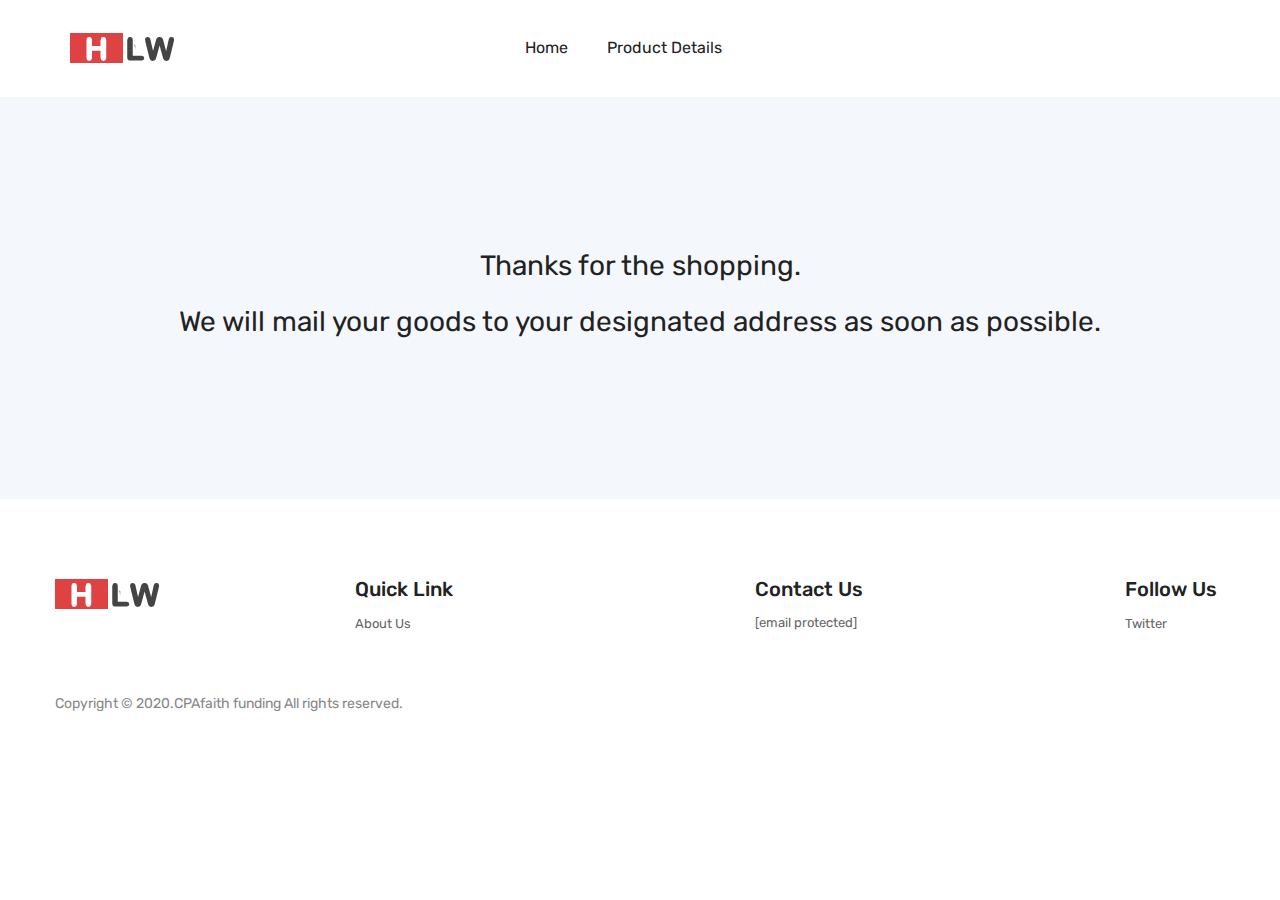
<file: success.html>
﻿ <!doctype html>
<html class="no-js" lang="ZXX">
    <head>
        <meta charset="utf-8">
        <meta http-equiv="x-ua-compatible" content="ie=edge">
        <title>New way to lose weight</title>
        <meta name="description" content="New way to lose weight">
        <meta name="viewport" content="width=device-width, initial-scale=1">

		<!-- CSS here -->
        <link rel="stylesheet" href="assets/css/bootstrap.min.css">
        <link rel="stylesheet" href="assets/css/owl.carousel.min.css">
        <link rel="stylesheet" href="assets/css/animate.min.css">
        <link rel="stylesheet" href="assets/css/magnific-popup.css">
        <link rel="stylesheet" href="assets/css/fontawesome-all.min.css">
        <link rel="stylesheet" href="assets/css/themify-icons.css">
        <link rel="stylesheet" href="assets/css/dripicons.css">
        <link rel="stylesheet" href="assets/css/meanmenu.css">
        <link rel="stylesheet" href="assets/css/slick.css">
        <link rel="stylesheet" href="assets/css/main.css">
        <link rel="stylesheet" href="assets/css/responsive.css">
    </head>
    <body>


       <!-- header-start -->
       <header>
        
        <div id="sticky-header" class="main-menu-area pl-55 pr-55">
            <div class="container-fluid">
                <div class="row">
                    <div class="col-xl-3 col-lg-2 d-flex align-items-center">
                        <div class="logo">
                            <a href="index.html"><img src="assets/img/logo/logo.png" alt="" /></a>
                        </div>
                    </div>
                    <div class="col-xl-6 col-lg-7">
                        <div class="header-search f-right d-none d-xl-block">
                            
                        </div>
                        <div class="main-menu text-center">
                            <nav id="mobile-menu">
                                <ul>
                                    <li><a href="index.html">Home</a></li>
                                    <li><a href="product-details.html">Product Details</a>
                                     <ul class="sub-menu">
                                        <li><a href="product-details-1.html">Jewelry</a></li>
                                        <li><a href="product-details-2.html">Incense</a></li>
                                        <li><a href="product-details-3.html">Bracelet</a></li>
                                        <li><a href="product-details-4.html">Sticker</a></li>
                                    </ul>
                                    </li>
                                    
                                </ul>
                            </nav>
                        </div>
                    </div>
                    <div class="col-xl-3 col-lg-3">
                        <div class="header-2-right f-right d-none d-md-none d-lg-block"> 
                          
                        </div>
                    </div>
                    <div class="col-12">
                        <div class="mobile-menu"></div>
                    </div>
                </div>
            </div>
        </div>
       
     
         </header>
       <!-- header-end -->

       <main>

            <!-- breadcrumb-area-start -->
            <div class="breadcrumb-area grey-bg pt-155 pb-155">
                <div class="container">
                    <div class="row">
                        <div class="col-xl-12">
                            <div class="breadcrumb-text text-center">
                                <h3>Thanks for the shopping.<br> <br> 
We will mail your goods to your designated address as soon as possible.</h3>

                            </div>
                        </div>
                    </div>
                </div>
            </div>
            <!-- breadcrumb-area-start -->
          
        </main> 
 
       
        <!-- footer-start -->
        <footer>
            <div class="footer-area pt-80 pb-120">
                <div class="container">
                    <div class="row">
                        <div class="col-xl-3 col-lg-3 col-md-6">
                            <div class="footer-wrapper mb-30">
                                <div class="footer-logo">
                                    <a href="index.html"><img src="assets/img/logo/logo.png" alt=""></a>
                                </div>
                            </div>
                        </div>
                        <div class="col-xl-4 col-lg-4 col-md-6">
                            <div class="footer-wrapper mb-30">
                                <h4 class="footer-title">Quick Link</h4>
                                <ul class="footer-menu footer-2-menu">
                                    <li><a href="#">About us</a></li>
                                
                                </ul>
                            </div>
                        </div>
                        <div class="col-xl-3 col-lg-2 col-md-6">
                            <div class="footer-wrapper mb-30">
                                <h4 class="footer-title">Contact Us</h4>
                                <ul class="footer-link">                                  
                                    <li><a href="cv.aidgroup@gmail.com" class="__cf_email__" data-cfemail="1e7f7a7377705e7b667f736e727b307d7173">[email&#160;protected]</a></li>
                                    
                                </ul>
                            </div>
                        </div>
                        <div class="col-xl-2 col-lg-2 col-md-6">
                            <div class="footer-wrapper mb-30 ml-70">
                                <h4 class="footer-title">Follow Us</h4>
                                <ul class="footer-menu">
                                
                                    <li><a href="https://twitter.com/cv_aidgroup">Twitter</a></li>
                               
                                </ul>
                            </div>
                        </div>
                    </div>
                </div>
                <div class="footer-bottom-area pt-25">
                    <div class="container">
                        <div class="row">
                            <div class="col-xl-8 col-lg-8 col-md-8">
                                <div class="copyright">
                                    <p>Copyright &copy; 2020.CPAfaith funding All rights reserved.</p>
                                </div>
                            </div>
                          
                        </div>
                    </div>
                </div>
            </div>
        </footer>
        <!-- footer-end -->




		<!-- JS here -->
        
		<script src="assets/js/vendor/modernizr-3.5.0.min.js"></script>
        <script src="assets/js/vendor/jquery-1.12.4.min.js"></script>
        <script src="assets/js/popper.min.js"></script>
        <script src="assets/js/bootstrap.min.js"></script>
        <script src="assets/js/owl.carousel.min.js"></script>
        <script src="assets/js/isotope.pkgd.min.js"></script>
        <script src="assets/js/jquery.countdown.min.js"></script>
        <script src="assets/js/slick.min.js"></script>
        <script src="assets/js/jquery.meanmenu.min.js"></script>
        <script src="assets/js/ajax-form.js"></script>
        <script src="assets/js/wow.min.js"></script>
        <script src="assets/js/jquery.scrollUp.min.js"></script>
        <script src="assets/js/imagesloaded.pkgd.min.js"></script>
        <script src="assets/js/jquery.magnific-popup.min.js"></script>
        <script src="assets/js/plugins.js"></script>
        <script src="assets/js/main.js"></script>
    </body>
</html>
</file>
<file: assets/css/themify-icons.css>
@font-face {
	font-family: 'themify';
	src:url('../fonts/themify.eot?-fvbane');
	src:url('../fonts/themify.eot?#iefix-fvbane') format('embedded-opentype'),
		url('../fonts/themify.woff?-fvbane') format('woff'),
		url('../fonts/themify.ttf?-fvbane') format('truetype'),
		url('../fonts/themify.svg?-fvbane#themify') format('svg');
	font-weight: normal;
	font-style: normal;
}

[class^="ti-"], [class*=" ti-"] {
	font-family: 'themify';
	speak: none;
	font-style: normal;
	font-weight: normal;
	font-variant: normal;
	text-transform: none;
	line-height: 1;

	/* Better Font Rendering =========== */
	-webkit-font-smoothing: antialiased;
	-moz-osx-font-smoothing: grayscale;
}

.ti-wand:before {
	content: "\e600";
}
.ti-volume:before {
	content: "\e601";
}
.ti-user:before {
	content: "\e602";
}
.ti-unlock:before {
	content: "\e603";
}
.ti-unlink:before {
	content: "\e604";
}
.ti-trash:before {
	content: "\e605";
}
.ti-thought:before {
	content: "\e606";
}
.ti-target:before {
	content: "\e607";
}
.ti-tag:before {
	content: "\e608";
}
.ti-tablet:before {
	content: "\e609";
}
.ti-star:before {
	content: "\e60a";
}
.ti-spray:before {
	content: "\e60b";
}
.ti-signal:before {
	content: "\e60c";
}
.ti-shopping-cart:before {
	content: "\e60d";
}
.ti-shopping-cart-full:before {
	content: "\e60e";
}
.ti-settings:before {
	content: "\e60f";
}
.ti-search:before {
	content: "\e610";
}
.ti-zoom-in:before {
	content: "\e611";
}
.ti-zoom-out:before {
	content: "\e612";
}
.ti-cut:before {
	content: "\e613";
}
.ti-ruler:before {
	content: "\e614";
}
.ti-ruler-pencil:before {
	content: "\e615";
}
.ti-ruler-alt:before {
	content: "\e616";
}
.ti-bookmark:before {
	content: "\e617";
}
.ti-bookmark-alt:before {
	content: "\e618";
}
.ti-reload:before {
	content: "\e619";
}
.ti-plus:before {
	content: "\e61a";
}
.ti-pin:before {
	content: "\e61b";
}
.ti-pencil:before {
	content: "\e61c";
}
.ti-pencil-alt:before {
	content: "\e61d";
}
.ti-paint-roller:before {
	content: "\e61e";
}
.ti-paint-bucket:before {
	content: "\e61f";
}
.ti-na:before {
	content: "\e620";
}
.ti-mobile:before {
	content: "\e621";
}
.ti-minus:before {
	content: "\e622";
}
.ti-medall:before {
	content: "\e623";
}
.ti-medall-alt:before {
	content: "\e624";
}
.ti-marker:before {
	content: "\e625";
}
.ti-marker-alt:before {
	content: "\e626";
}
.ti-arrow-up:before {
	content: "\e627";
}
.ti-arrow-right:before {
	content: "\e628";
}
.ti-arrow-left:before {
	content: "\e629";
}
.ti-arrow-down:before {
	content: "\e62a";
}
.ti-lock:before {
	content: "\e62b";
}
.ti-location-arrow:before {
	content: "\e62c";
}
.ti-link:before {
	content: "\e62d";
}
.ti-layout:before {
	content: "\e62e";
}
.ti-layers:before {
	content: "\e62f";
}
.ti-layers-alt:before {
	content: "\e630";
}
.ti-key:before {
	content: "\e631";
}
.ti-import:before {
	content: "\e632";
}
.ti-image:before {
	content: "\e633";
}
.ti-heart:before {
	content: "\e634";
}
.ti-heart-broken:before {
	content: "\e635";
}
.ti-hand-stop:before {
	content: "\e636";
}
.ti-hand-open:before {
	content: "\e637";
}
.ti-hand-drag:before {
	content: "\e638";
}
.ti-folder:before {
	content: "\e639";
}
.ti-flag:before {
	content: "\e63a";
}
.ti-flag-alt:before {
	content: "\e63b";
}
.ti-flag-alt-2:before {
	content: "\e63c";
}
.ti-eye:before {
	content: "\e63d";
}
.ti-export:before {
	content: "\e63e";
}
.ti-exchange-vertical:before {
	content: "\e63f";
}
.ti-desktop:before {
	content: "\e640";
}
.ti-cup:before {
	content: "\e641";
}
.ti-crown:before {
	content: "\e642";
}
.ti-comments:before {
	content: "\e643";
}
.ti-comment:before {
	content: "\e644";
}
.ti-comment-alt:before {
	content: "\e645";
}
.ti-close:before {
	content: "\e646";
}
.ti-clip:before {
	content: "\e647";
}
.ti-angle-up:before {
	content: "\e648";
}
.ti-angle-right:before {
	content: "\e649";
}
.ti-angle-left:before {
	content: "\e64a";
}
.ti-angle-down:before {
	content: "\e64b";
}
.ti-check:before {
	content: "\e64c";
}
.ti-check-box:before {
	content: "\e64d";
}
.ti-camera:before {
	content: "\e64e";
}
.ti-announcement:before {
	content: "\e64f";
}
.ti-brush:before {
	content: "\e650";
}
.ti-briefcase:before {
	content: "\e651";
}
.ti-bolt:before {
	content: "\e652";
}
.ti-bolt-alt:before {
	content: "\e653";
}
.ti-blackboard:before {
	content: "\e654";
}
.ti-bag:before {
	content: "\e655";
}
.ti-move:before {
	content: "\e656";
}
.ti-arrows-vertical:before {
	content: "\e657";
}
.ti-arrows-horizontal:before {
	content: "\e658";
}
.ti-fullscreen:before {
	content: "\e659";
}
.ti-arrow-top-right:before {
	content: "\e65a";
}
.ti-arrow-top-left:before {
	content: "\e65b";
}
.ti-arrow-circle-up:before {
	content: "\e65c";
}
.ti-arrow-circle-right:before {
	content: "\e65d";
}
.ti-arrow-circle-left:before {
	content: "\e65e";
}
.ti-arrow-circle-down:before {
	content: "\e65f";
}
.ti-angle-double-up:before {
	content: "\e660";
}
.ti-angle-double-right:before {
	content: "\e661";
}
.ti-angle-double-left:before {
	content: "\e662";
}
.ti-angle-double-down:before {
	content: "\e663";
}
.ti-zip:before {
	content: "\e664";
}
.ti-world:before {
	content: "\e665";
}
.ti-wheelchair:before {
	content: "\e666";
}
.ti-view-list:before {
	content: "\e667";
}
.ti-view-list-alt:before {
	content: "\e668";
}
.ti-view-grid:before {
	content: "\e669";
}
.ti-uppercase:before {
	content: "\e66a";
}
.ti-upload:before {
	content: "\e66b";
}
.ti-underline:before {
	content: "\e66c";
}
.ti-truck:before {
	content: "\e66d";
}
.ti-timer:before {
	content: "\e66e";
}
.ti-ticket:before {
	content: "\e66f";
}
.ti-thumb-up:before {
	content: "\e670";
}
.ti-thumb-down:before {
	content: "\e671";
}
.ti-text:before {
	content: "\e672";
}
.ti-stats-up:before {
	content: "\e673";
}
.ti-stats-down:before {
	content: "\e674";
}
.ti-split-v:before {
	content: "\e675";
}
.ti-split-h:before {
	content: "\e676";
}
.ti-smallcap:before {
	content: "\e677";
}
.ti-shine:before {
	content: "\e678";
}
.ti-shift-right:before {
	content: "\e679";
}
.ti-shift-left:before {
	content: "\e67a";
}
.ti-shield:before {
	content: "\e67b";
}
.ti-notepad:before {
	content: "\e67c";
}
.ti-server:before {
	content: "\e67d";
}
.ti-quote-right:before {
	content: "\e67e";
}
.ti-quote-left:before {
	content: "\e67f";
}
.ti-pulse:before {
	content: "\e680";
}
.ti-printer:before {
	content: "\e681";
}
.ti-power-off:before {
	content: "\e682";
}
.ti-plug:before {
	content: "\e683";
}
.ti-pie-chart:before {
	content: "\e684";
}
.ti-paragraph:before {
	content: "\e685";
}
.ti-panel:before {
	content: "\e686";
}
.ti-package:before {
	content: "\e687";
}
.ti-music:before {
	content: "\e688";
}
.ti-music-alt:before {
	content: "\e689";
}
.ti-mouse:before {
	content: "\e68a";
}
.ti-mouse-alt:before {
	content: "\e68b";
}
.ti-money:before {
	content: "\e68c";
}
.ti-microphone:before {
	content: "\e68d";
}
.ti-menu:before {
	content: "\e68e";
}
.ti-menu-alt:before {
	content: "\e68f";
}
.ti-map:before {
	content: "\e690";
}
.ti-map-alt:before {
	content: "\e691";
}
.ti-loop:before {
	content: "\e692";
}
.ti-location-pin:before {
	content: "\e693";
}
.ti-list:before {
	content: "\e694";
}
.ti-light-bulb:before {
	content: "\e695";
}
.ti-Italic:before {
	content: "\e696";
}
.ti-info:before {
	content: "\e697";
}
.ti-infinite:before {
	content: "\e698";
}
.ti-id-badge:before {
	content: "\e699";
}
.ti-hummer:before {
	content: "\e69a";
}
.ti-home:before {
	content: "\e69b";
}
.ti-help:before {
	content: "\e69c";
}
.ti-headphone:before {
	content: "\e69d";
}
.ti-harddrives:before {
	content: "\e69e";
}
.ti-harddrive:before {
	content: "\e69f";
}
.ti-gift:before {
	content: "\e6a0";
}
.ti-game:before {
	content: "\e6a1";
}
.ti-filter:before {
	content: "\e6a2";
}
.ti-files:before {
	content: "\e6a3";
}
.ti-file:before {
	content: "\e6a4";
}
.ti-eraser:before {
	content: "\e6a5";
}
.ti-envelope:before {
	content: "\e6a6";
}
.ti-download:before {
	content: "\e6a7";
}
.ti-direction:before {
	content: "\e6a8";
}
.ti-direction-alt:before {
	content: "\e6a9";
}
.ti-dashboard:before {
	content: "\e6aa";
}
.ti-control-stop:before {
	content: "\e6ab";
}
.ti-control-shuffle:before {
	content: "\e6ac";
}
.ti-control-play:before {
	content: "\e6ad";
}
.ti-control-pause:before {
	content: "\e6ae";
}
.ti-control-forward:before {
	content: "\e6af";
}
.ti-control-backward:before {
	content: "\e6b0";
}
.ti-cloud:before {
	content: "\e6b1";
}
.ti-cloud-up:before {
	content: "\e6b2";
}
.ti-cloud-down:before {
	content: "\e6b3";
}
.ti-clipboard:before {
	content: "\e6b4";
}
.ti-car:before {
	content: "\e6b5";
}
.ti-calendar:before {
	content: "\e6b6";
}
.ti-book:before {
	content: "\e6b7";
}
.ti-bell:before {
	content: "\e6b8";
}
.ti-basketball:before {
	content: "\e6b9";
}
.ti-bar-chart:before {
	content: "\e6ba";
}
.ti-bar-chart-alt:before {
	content: "\e6bb";
}
.ti-back-right:before {
	content: "\e6bc";
}
.ti-back-left:before {
	content: "\e6bd";
}
.ti-arrows-corner:before {
	content: "\e6be";
}
.ti-archive:before {
	content: "\e6bf";
}
.ti-anchor:before {
	content: "\e6c0";
}
.ti-align-right:before {
	content: "\e6c1";
}
.ti-align-left:before {
	content: "\e6c2";
}
.ti-align-justify:before {
	content: "\e6c3";
}
.ti-align-center:before {
	content: "\e6c4";
}
.ti-alert:before {
	content: "\e6c5";
}
.ti-alarm-clock:before {
	content: "\e6c6";
}
.ti-agenda:before {
	content: "\e6c7";
}
.ti-write:before {
	content: "\e6c8";
}
.ti-window:before {
	content: "\e6c9";
}
.ti-widgetized:before {
	content: "\e6ca";
}
.ti-widget:before {
	content: "\e6cb";
}
.ti-widget-alt:before {
	content: "\e6cc";
}
.ti-wallet:before {
	content: "\e6cd";
}
.ti-video-clapper:before {
	content: "\e6ce";
}
.ti-video-camera:before {
	content: "\e6cf";
}
.ti-vector:before {
	content: "\e6d0";
}
.ti-themify-logo:before {
	content: "\e6d1";
}
.ti-themify-favicon:before {
	content: "\e6d2";
}
.ti-themify-favicon-alt:before {
	content: "\e6d3";
}
.ti-support:before {
	content: "\e6d4";
}
.ti-stamp:before {
	content: "\e6d5";
}
.ti-split-v-alt:before {
	content: "\e6d6";
}
.ti-slice:before {
	content: "\e6d7";
}
.ti-shortcode:before {
	content: "\e6d8";
}
.ti-shift-right-alt:before {
	content: "\e6d9";
}
.ti-shift-left-alt:before {
	content: "\e6da";
}
.ti-ruler-alt-2:before {
	content: "\e6db";
}
.ti-receipt:before {
	content: "\e6dc";
}
.ti-pin2:before {
	content: "\e6dd";
}
.ti-pin-alt:before {
	content: "\e6de";
}
.ti-pencil-alt2:before {
	content: "\e6df";
}
.ti-palette:before {
	content: "\e6e0";
}
.ti-more:before {
	content: "\e6e1";
}
.ti-more-alt:before {
	content: "\e6e2";
}
.ti-microphone-alt:before {
	content: "\e6e3";
}
.ti-magnet:before {
	content: "\e6e4";
}
.ti-line-double:before {
	content: "\e6e5";
}
.ti-line-dotted:before {
	content: "\e6e6";
}
.ti-line-dashed:before {
	content: "\e6e7";
}
.ti-layout-width-full:before {
	content: "\e6e8";
}
.ti-layout-width-default:before {
	content: "\e6e9";
}
.ti-layout-width-default-alt:before {
	content: "\e6ea";
}
.ti-layout-tab:before {
	content: "\e6eb";
}
.ti-layout-tab-window:before {
	content: "\e6ec";
}
.ti-layout-tab-v:before {
	content: "\e6ed";
}
.ti-layout-tab-min:before {
	content: "\e6ee";
}
.ti-layout-slider:before {
	content: "\e6ef";
}
.ti-layout-slider-alt:before {
	content: "\e6f0";
}
.ti-layout-sidebar-right:before {
	content: "\e6f1";
}
.ti-layout-sidebar-none:before {
	content: "\e6f2";
}
.ti-layout-sidebar-left:before {
	content: "\e6f3";
}
.ti-layout-placeholder:before {
	content: "\e6f4";
}
.ti-layout-menu:before {
	content: "\e6f5";
}
.ti-layout-menu-v:before {
	content: "\e6f6";
}
.ti-layout-menu-separated:before {
	content: "\e6f7";
}
.ti-layout-menu-full:before {
	content: "\e6f8";
}
.ti-layout-media-right-alt:before {
	content: "\e6f9";
}
.ti-layout-media-right:before {
	content: "\e6fa";
}
.ti-layout-media-overlay:before {
	content: "\e6fb";
}
.ti-layout-media-overlay-alt:before {
	content: "\e6fc";
}
.ti-layout-media-overlay-alt-2:before {
	content: "\e6fd";
}
.ti-layout-media-left-alt:before {
	content: "\e6fe";
}
.ti-layout-media-left:before {
	content: "\e6ff";
}
.ti-layout-media-center-alt:before {
	content: "\e700";
}
.ti-layout-media-center:before {
	content: "\e701";
}
.ti-layout-list-thumb:before {
	content: "\e702";
}
.ti-layout-list-thumb-alt:before {
	content: "\e703";
}
.ti-layout-list-post:before {
	content: "\e704";
}
.ti-layout-list-large-image:before {
	content: "\e705";
}
.ti-layout-line-solid:before {
	content: "\e706";
}
.ti-layout-grid4:before {
	content: "\e707";
}
.ti-layout-grid3:before {
	content: "\e708";
}
.ti-layout-grid2:before {
	content: "\e709";
}
.ti-layout-grid2-thumb:before {
	content: "\e70a";
}
.ti-layout-cta-right:before {
	content: "\e70b";
}
.ti-layout-cta-left:before {
	content: "\e70c";
}
.ti-layout-cta-center:before {
	content: "\e70d";
}
.ti-layout-cta-btn-right:before {
	content: "\e70e";
}
.ti-layout-cta-btn-left:before {
	content: "\e70f";
}
.ti-layout-column4:before {
	content: "\e710";
}
.ti-layout-column3:before {
	content: "\e711";
}
.ti-layout-column2:before {
	content: "\e712";
}
.ti-layout-accordion-separated:before {
	content: "\e713";
}
.ti-layout-accordion-merged:before {
	content: "\e714";
}
.ti-layout-accordion-list:before {
	content: "\e715";
}
.ti-ink-pen:before {
	content: "\e716";
}
.ti-info-alt:before {
	content: "\e717";
}
.ti-help-alt:before {
	content: "\e718";
}
.ti-headphone-alt:before {
	content: "\e719";
}
.ti-hand-point-up:before {
	content: "\e71a";
}
.ti-hand-point-right:before {
	content: "\e71b";
}
.ti-hand-point-left:before {
	content: "\e71c";
}
.ti-hand-point-down:before {
	content: "\e71d";
}
.ti-gallery:before {
	content: "\e71e";
}
.ti-face-smile:before {
	content: "\e71f";
}
.ti-face-sad:before {
	content: "\e720";
}
.ti-credit-card:before {
	content: "\e721";
}
.ti-control-skip-forward:before {
	content: "\e722";
}
.ti-control-skip-backward:before {
	content: "\e723";
}
.ti-control-record:before {
	content: "\e724";
}
.ti-control-eject:before {
	content: "\e725";
}
.ti-comments-smiley:before {
	content: "\e726";
}
.ti-brush-alt:before {
	content: "\e727";
}
.ti-youtube:before {
	content: "\e728";
}
.ti-vimeo:before {
	content: "\e729";
}
.ti-twitter:before {
	content: "\e72a";
}
.ti-time:before {
	content: "\e72b";
}
.ti-tumblr:before {
	content: "\e72c";
}
.ti-skype:before {
	content: "\e72d";
}
.ti-share:before {
	content: "\e72e";
}
.ti-share-alt:before {
	content: "\e72f";
}
.ti-rocket:before {
	content: "\e730";
}
.ti-pinterest:before {
	content: "\e731";
}
.ti-new-window:before {
	content: "\e732";
}
.ti-microsoft:before {
	content: "\e733";
}
.ti-list-ol:before {
	content: "\e734";
}
.ti-linkedin:before {
	content: "\e735";
}
.ti-layout-sidebar-2:before {
	content: "\e736";
}
.ti-layout-grid4-alt:before {
	content: "\e737";
}
.ti-layout-grid3-alt:before {
	content: "\e738";
}
.ti-layout-grid2-alt:before {
	content: "\e739";
}
.ti-layout-column4-alt:before {
	content: "\e73a";
}
.ti-layout-column3-alt:before {
	content: "\e73b";
}
.ti-layout-column2-alt:before {
	content: "\e73c";
}
.ti-instagram:before {
	content: "\e73d";
}
.ti-google:before {
	content: "\e73e";
}
.ti-github:before {
	content: "\e73f";
}
.ti-flickr:before {
	content: "\e740";
}
.ti-facebook:before {
	content: "\e741";
}
.ti-dropbox:before {
	content: "\e742";
}
.ti-dribbble:before {
	content: "\e743";
}
.ti-apple:before {
	content: "\e744";
}
.ti-android:before {
	content: "\e745";
}
.ti-save:before {
	content: "\e746";
}
.ti-save-alt:before {
	content: "\e747";
}
.ti-yahoo:before {
	content: "\e748";
}
.ti-wordpress:before {
	content: "\e749";
}
.ti-vimeo-alt:before {
	content: "\e74a";
}
.ti-twitter-alt:before {
	content: "\e74b";
}
.ti-tumblr-alt:before {
	content: "\e74c";
}
.ti-trello:before {
	content: "\e74d";
}
.ti-stack-overflow:before {
	content: "\e74e";
}
.ti-soundcloud:before {
	content: "\e74f";
}
.ti-sharethis:before {
	content: "\e750";
}
.ti-sharethis-alt:before {
	content: "\e751";
}
.ti-reddit:before {
	content: "\e752";
}
.ti-pinterest-alt:before {
	content: "\e753";
}
.ti-microsoft-alt:before {
	content: "\e754";
}
.ti-linux:before {
	content: "\e755";
}
.ti-jsfiddle:before {
	content: "\e756";
}
.ti-joomla:before {
	content: "\e757";
}
.ti-html5:before {
	content: "\e758";
}
.ti-flickr-alt:before {
	content: "\e759";
}
.ti-email:before {
	content: "\e75a";
}
.ti-drupal:before {
	content: "\e75b";
}
.ti-dropbox-alt:before {
	content: "\e75c";
}
.ti-css3:before {
	content: "\e75d";
}
.ti-rss:before {
	content: "\e75e";
}
.ti-rss-alt:before {
	content: "\e75f";
}
</file>
<file: assets/css/dripicons.css>
@charset "UTF-8";

@font-face {
  font-family: "dripicons-v2";
  src:url("../fonts/dripicons-v2.eot");
  src:url("../fonts/dripicons-v2.eot?#iefix") format("embedded-opentype"),
    url("../fonts/dripicons-v2.woff") format("woff"),
    url("../fonts/dripicons-v2.ttf") format("truetype"),
    url("../fonts/dripicons-v2.svg#dripicons-v2") format("svg");
  font-weight: normal;
  font-style: normal;

}

[data-icon]:before {
  font-family: "dripicons-v2" !important;
  content: attr(data-icon);
  font-style: normal !important;
  font-weight: normal !important;
  font-variant: normal !important;
  text-transform: none !important;
  speak: none;
  line-height: 1;
  -webkit-font-smoothing: antialiased;
  -moz-osx-font-smoothing: grayscale;
}

[class^="dripicons-"]:before,
[class*=" dripicons-"]:before {
  font-family: "dripicons-v2" !important;
  font-style: normal !important;
  font-weight: normal !important;
  font-variant: normal !important;
  text-transform: none !important;
  speak: none;
  line-height: 1;
  -webkit-font-smoothing: antialiased;
  -moz-osx-font-smoothing: grayscale;
}

.dripicons-alarm:before {
  content: "\61";
}
.dripicons-align-center:before {
  content: "\62";
}
.dripicons-align-justify:before {
  content: "\63";
}
.dripicons-align-left:before {
  content: "\64";
}
.dripicons-align-right:before {
  content: "\65";
}
.dripicons-anchor:before {
  content: "\66";
}
.dripicons-archive:before {
  content: "\67";
}
.dripicons-arrow-down:before {
  content: "\68";
}
.dripicons-arrow-left:before {
  content: "\69";
}
.dripicons-arrow-right:before {
  content: "\6a";
}
.dripicons-arrow-thin-down:before {
  content: "\6b";
}
.dripicons-arrow-thin-left:before {
  content: "\6c";
}
.dripicons-arrow-thin-right:before {
  content: "\6d";
}
.dripicons-arrow-thin-up:before {
  content: "\6e";
}
.dripicons-arrow-up:before {
  content: "\6f";
}
.dripicons-article:before {
  content: "\70";
}
.dripicons-backspace:before {
  content: "\71";
}
.dripicons-basket:before {
  content: "\72";
}
.dripicons-basketball:before {
  content: "\73";
}
.dripicons-battery-empty:before {
  content: "\74";
}
.dripicons-battery-full:before {
  content: "\75";
}
.dripicons-battery-low:before {
  content: "\76";
}
.dripicons-battery-medium:before {
  content: "\77";
}
.dripicons-bell:before {
  content: "\78";
}
.dripicons-blog:before {
  content: "\79";
}
.dripicons-bluetooth:before {
  content: "\7a";
}
.dripicons-bold:before {
  content: "\41";
}
.dripicons-bookmark:before {
  content: "\42";
}
.dripicons-bookmarks:before {
  content: "\43";
}
.dripicons-box:before {
  content: "\44";
}
.dripicons-briefcase:before {
  content: "\45";
}
.dripicons-brightness-low:before {
  content: "\46";
}
.dripicons-brightness-max:before {
  content: "\47";
}
.dripicons-brightness-medium:before {
  content: "\48";
}
.dripicons-broadcast:before {
  content: "\49";
}
.dripicons-browser:before {
  content: "\4a";
}
.dripicons-browser-upload:before {
  content: "\4b";
}
.dripicons-brush:before {
  content: "\4c";
}
.dripicons-calendar:before {
  content: "\4d";
}
.dripicons-camcorder:before {
  content: "\4e";
}
.dripicons-camera:before {
  content: "\4f";
}
.dripicons-card:before {
  content: "\50";
}
.dripicons-cart:before {
  content: "\51";
}
.dripicons-checklist:before {
  content: "\52";
}
.dripicons-checkmark:before {
  content: "\53";
}
.dripicons-chevron-down:before {
  content: "\54";
}
.dripicons-chevron-left:before {
  content: "\55";
}
.dripicons-chevron-right:before {
  content: "\56";
}
.dripicons-chevron-up:before {
  content: "\57";
}
.dripicons-clipboard:before {
  content: "\58";
}
.dripicons-clock:before {
  content: "\59";
}
.dripicons-clockwise:before {
  content: "\5a";
}
.dripicons-cloud:before {
  content: "\30";
}
.dripicons-cloud-download:before {
  content: "\31";
}
.dripicons-cloud-upload:before {
  content: "\32";
}
.dripicons-code:before {
  content: "\33";
}
.dripicons-contract:before {
  content: "\34";
}
.dripicons-contract-2:before {
  content: "\35";
}
.dripicons-conversation:before {
  content: "\36";
}
.dripicons-copy:before {
  content: "\37";
}
.dripicons-crop:before {
  content: "\38";
}
.dripicons-cross:before {
  content: "\39";
}
.dripicons-crosshair:before {
  content: "\21";
}
.dripicons-cutlery:before {
  content: "\22";
}
.dripicons-device-desktop:before {
  content: "\23";
}
.dripicons-device-mobile:before {
  content: "\24";
}
.dripicons-device-tablet:before {
  content: "\25";
}
.dripicons-direction:before {
  content: "\26";
}
.dripicons-disc:before {
  content: "\27";
}
.dripicons-document:before {
  content: "\28";
}
.dripicons-document-delete:before {
  content: "\29";
}
.dripicons-document-edit:before {
  content: "\2a";
}
.dripicons-document-new:before {
  content: "\2b";
}
.dripicons-document-remove:before {
  content: "\2c";
}
.dripicons-dot:before {
  content: "\2d";
}
.dripicons-dots-2:before {
  content: "\2e";
}
.dripicons-dots-3:before {
  content: "\2f";
}
.dripicons-download:before {
  content: "\3a";
}
.dripicons-duplicate:before {
  content: "\3b";
}
.dripicons-enter:before {
  content: "\3c";
}
.dripicons-exit:before {
  content: "\3d";
}
.dripicons-expand:before {
  content: "\3e";
}
.dripicons-expand-2:before {
  content: "\3f";
}
.dripicons-experiment:before {
  content: "\40";
}
.dripicons-export:before {
  content: "\5b";
}
.dripicons-feed:before {
  content: "\5d";
}
.dripicons-flag:before {
  content: "\5e";
}
.dripicons-flashlight:before {
  content: "\5f";
}
.dripicons-folder:before {
  content: "\60";
}
.dripicons-folder-open:before {
  content: "\7b";
}
.dripicons-forward:before {
  content: "\7c";
}
.dripicons-gaming:before {
  content: "\7d";
}
.dripicons-gear:before {
  content: "\7e";
}
.dripicons-graduation:before {
  content: "\5c";
}
.dripicons-graph-bar:before {
  content: "\e000";
}
.dripicons-graph-line:before {
  content: "\e001";
}
.dripicons-graph-pie:before {
  content: "\e002";
}
.dripicons-headset:before {
  content: "\e003";
}
.dripicons-heart:before {
  content: "\e004";
}
.dripicons-help:before {
  content: "\e005";
}
.dripicons-home:before {
  content: "\e006";
}
.dripicons-hourglass:before {
  content: "\e007";
}
.dripicons-inbox:before {
  content: "\e008";
}
.dripicons-information:before {
  content: "\e009";
}
.dripicons-italic:before {
  content: "\e00a";
}
.dripicons-jewel:before {
  content: "\e00b";
}
.dripicons-lifting:before {
  content: "\e00c";
}
.dripicons-lightbulb:before {
  content: "\e00d";
}
.dripicons-link:before {
  content: "\e00e";
}
.dripicons-link-broken:before {
  content: "\e00f";
}
.dripicons-list:before {
  content: "\e010";
}
.dripicons-loading:before {
  content: "\e011";
}
.dripicons-location:before {
  content: "\e012";
}
.dripicons-lock:before {
  content: "\e013";
}
.dripicons-lock-open:before {
  content: "\e014";
}
.dripicons-mail:before {
  content: "\e015";
}
.dripicons-map:before {
  content: "\e016";
}
.dripicons-media-loop:before {
  content: "\e017";
}
.dripicons-media-next:before {
  content: "\e018";
}
.dripicons-media-pause:before {
  content: "\e019";
}
.dripicons-media-play:before {
  content: "\e01a";
}
.dripicons-media-previous:before {
  content: "\e01b";
}
.dripicons-media-record:before {
  content: "\e01c";
}
.dripicons-media-shuffle:before {
  content: "\e01d";
}
.dripicons-media-stop:before {
  content: "\e01e";
}
.dripicons-medical:before {
  content: "\e01f";
}
.dripicons-menu:before {
  content: "\e020";
}
.dripicons-message:before {
  content: "\e021";
}
.dripicons-meter:before {
  content: "\e022";
}
.dripicons-microphone:before {
  content: "\e023";
}
.dripicons-minus:before {
  content: "\e024";
}
.dripicons-monitor:before {
  content: "\e025";
}
.dripicons-move:before {
  content: "\e026";
}
.dripicons-music:before {
  content: "\e027";
}
.dripicons-network-1:before {
  content: "\e028";
}
.dripicons-network-2:before {
  content: "\e029";
}
.dripicons-network-3:before {
  content: "\e02a";
}
.dripicons-network-4:before {
  content: "\e02b";
}
.dripicons-network-5:before {
  content: "\e02c";
}
.dripicons-pamphlet:before {
  content: "\e02d";
}
.dripicons-paperclip:before {
  content: "\e02e";
}
.dripicons-pencil:before {
  content: "\e02f";
}
.dripicons-phone:before {
  content: "\e030";
}
.dripicons-photo:before {
  content: "\e031";
}
.dripicons-photo-group:before {
  content: "\e032";
}
.dripicons-pill:before {
  content: "\e033";
}
.dripicons-pin:before {
  content: "\e034";
}
.dripicons-plus:before {
  content: "\e035";
}
.dripicons-power:before {
  content: "\e036";
}
.dripicons-preview:before {
  content: "\e037";
}
.dripicons-print:before {
  content: "\e038";
}
.dripicons-pulse:before {
  content: "\e039";
}
.dripicons-question:before {
  content: "\e03a";
}
.dripicons-reply:before {
  content: "\e03b";
}
.dripicons-reply-all:before {
  content: "\e03c";
}
.dripicons-return:before {
  content: "\e03d";
}
.dripicons-retweet:before {
  content: "\e03e";
}
.dripicons-rocket:before {
  content: "\e03f";
}
.dripicons-scale:before {
  content: "\e040";
}
.dripicons-search:before {
  content: "\e041";
}
.dripicons-shopping-bag:before {
  content: "\e042";
}
.dripicons-skip:before {
  content: "\e043";
}
.dripicons-stack:before {
  content: "\e044";
}
.dripicons-star:before {
  content: "\e045";
}
.dripicons-stopwatch:before {
  content: "\e046";
}
.dripicons-store:before {
  content: "\e047";
}
.dripicons-suitcase:before {
  content: "\e048";
}
.dripicons-swap:before {
  content: "\e049";
}
.dripicons-tag:before {
  content: "\e04a";
}
.dripicons-tag-delete:before {
  content: "\e04b";
}
.dripicons-tags:before {
  content: "\e04c";
}
.dripicons-thumbs-down:before {
  content: "\e04d";
}
.dripicons-thumbs-up:before {
  content: "\e04e";
}
.dripicons-ticket:before {
  content: "\e04f";
}
.dripicons-time-reverse:before {
  content: "\e050";
}
.dripicons-to-do:before {
  content: "\e051";
}
.dripicons-toggles:before {
  content: "\e052";
}
.dripicons-trash:before {
  content: "\e053";
}
.dripicons-trophy:before {
  content: "\e054";
}
.dripicons-upload:before {
  content: "\e055";
}
.dripicons-user:before {
  content: "\e056";
}
.dripicons-user-group:before {
  content: "\e057";
}
.dripicons-user-id:before {
  content: "\e058";
}
.dripicons-vibrate:before {
  content: "\e059";
}
.dripicons-view-apps:before {
  content: "\e05a";
}
.dripicons-view-list:before {
  content: "\e05b";
}
.dripicons-view-list-large:before {
  content: "\e05c";
}
.dripicons-view-thumb:before {
  content: "\e05d";
}
.dripicons-volume-full:before {
  content: "\e05e";
}
.dripicons-volume-low:before {
  content: "\e05f";
}
.dripicons-volume-medium:before {
  content: "\e060";
}
.dripicons-volume-off:before {
  content: "\e061";
}
.dripicons-wallet:before {
  content: "\e062";
}
.dripicons-warning:before {
  content: "\e063";
}
.dripicons-web:before {
  content: "\e064";
}
.dripicons-weight:before {
  content: "\e065";
}
.dripicons-wifi:before {
  content: "\e066";
}
.dripicons-wrong:before {
  content: "\e067";
}
.dripicons-zoom-in:before {
  content: "\e068";
}
.dripicons-zoom-out:before {
  content: "\e069";
}
</file>
<file: assets/css/main.css>
/*-----------------------------------------------------------------------------------

    Template Name: Vistar - Clean, Minimal eCommerce HTML5 Template
    Description: Vistar - Clean, Minimal eCommerce HTML5 Template
    Author: BDevs
    Version: 1.0

-----------------------------------------------------------------------------------

    CSS INDEX
    ===================

    01. Theme default CSS
	02. header
    03. slider
    04. banner
    05. product
    06. deal
    07. blog
    08. newsletter
    09. btn
    10. footer
    11. feature
    12. brand
    13. breadcrumb
    14. about
    15. team
    16. testimonial
    17. contact
    18. login

-----------------------------------------------------------------------------------*/
/*----------------------------------------*/
/*  01. Theme default CSS
/*----------------------------------------*/
/* 1. Theme default css */
@import url("https://fonts.googleapis.com/css?family=Rubik:300,400,500,700,900&display=swap");
body {
  font-family: "Rubik", sans-serif;
  font-weight: normal;
  font-style: normal;
  color: #666666; }

.img, img {
  max-width: 100%;
  -webkit-transition: all 0.3s ease-out 0s;
  -moz-transition: all 0.3s ease-out 0s;
  -ms-transition: all 0.3s ease-out 0s;
  -o-transition: all 0.3s ease-out 0s;
  transition: all 0.3s ease-out 0s; }

.f-left {
  float: left; }

.f-right {
  float: right; }

.fix {
  overflow: hidden; }

a,
.button {
  -webkit-transition: all 0.3s ease-out 0s;
  -moz-transition: all 0.3s ease-out 0s;
  -ms-transition: all 0.3s ease-out 0s;
  -o-transition: all 0.3s ease-out 0s;
  transition: all 0.3s ease-out 0s; }

a:focus,
.button:focus {
  text-decoration: none;
  outline: none; }

a:focus,
a:hover {
  color: inherit;
  text-decoration: none; }

a,
button {
  color: inherit;
  outline: medium none; }

button:focus, input:focus, input:focus, textarea, textarea:focus {
  outline: 0; }

.uppercase {
  text-transform: uppercase; }

.capitalize {
  text-transform: capitalize; }

h1,
h2,
h3,
h4,
h5,
h6 {
  font-family: "Rubik", sans-serif;
  font-weight: normal;
  color: #222;
  margin-top: 0px;
  font-style: normal;
  font-weight: 400;
  text-transform: normal;
  line-height: 1; }

h1 a,
h2 a,
h3 a,
h4 a,
h5 a,
h6 a {
  color: inherit; }

h1 {
  font-size: 40px;
  font-weight: 500; }

h2 {
  font-size: 35px; }

h3 {
  font-size: 28px; }

h4 {
  font-size: 22px; }

h5 {
  font-size: 18px; }

h6 {
  font-size: 16px; }

ul {
  margin: 0px;
  padding: 0px; }

li {
  list-style: none; }

p {
  font-size: 14px;
  font-weight: normal;
  line-height: 28px;
  color: #666666;
  margin-bottom: 15px; }

hr {
  border-bottom: 1px solid #eceff8;
  border-top: 0 none;
  margin: 30px 0;
  padding: 0; }

label {
  color: #7e7e7e;
  cursor: pointer;
  font-size: 14px;
  font-weight: 400; }

*::-moz-selection {
  background: #222;
  color: #ffffff;
  text-shadow: none; }

::-moz-selection {
  background: #222;
  color: #ffffff;
  text-shadow: none; }

::selection {
  background: #222;
  color: #ffffff;
  text-shadow: none; }

/*--
    - Input Placeholder
-----------------------------------------*/
*::-moz-placeholder {
  color: #222;
  font-size: 14px;
  opacity: 1; }

*::placeholder {
  color: #222;
  font-size: 14px;
  opacity: 1; }

/*--
    - Common Classes
-----------------------------------------*/
.fix {
  overflow: hidden; }

.clear {
  clear: both; }

/*--
    - Background color
-----------------------------------------*/
.grey-bg {
  background: #f4f7fc; }

.grey-2-bg {
  background: #f5f5f5; }

.white-bg {
  background: #ffffff; }

.black-bg {
  background: #222; }

.theme-bg {
  background: #df4243; }

/*--
    - color
-----------------------------------------*/
.white-color {
  color: #ffffff; }

.black-color {
  color: #222; }

.theme-color {
  color: #df4243; }

/*--
    - Margin & Padding
-----------------------------------------*/
/*-- Margin Top --*/
.mt-5 {
  margin-top: 5px; }

.mt-10 {
  margin-top: 10px; }

.mt-15 {
  margin-top: 15px; }

.mt-20 {
  margin-top: 20px; }

.mt-25 {
  margin-top: 25px; }

.mt-30 {
  margin-top: 30px; }

.mt-35 {
  margin-top: 35px; }

.mt-40 {
  margin-top: 40px; }

.mt-45 {
  margin-top: 45px; }

.mt-50 {
  margin-top: 50px; }

.mt-55 {
  margin-top: 55px; }

.mt-60 {
  margin-top: 60px; }

.mt-65 {
  margin-top: 65px; }

.mt-70 {
  margin-top: 70px; }

.mt-75 {
  margin-top: 75px; }

.mt-80 {
  margin-top: 80px; }

.mt-85 {
  margin-top: 85px; }

.mt-90 {
  margin-top: 90px; }

.mt-95 {
  margin-top: 95px; }

.mt-100 {
  margin-top: 100px; }

.mt-105 {
  margin-top: 105px; }

.mt-110 {
  margin-top: 110px; }

.mt-115 {
  margin-top: 115px; }

.mt-120 {
  margin-top: 120px; }

.mt-125 {
  margin-top: 125px; }

.mt-130 {
  margin-top: 130px; }

.mt-135 {
  margin-top: 135px; }

.mt-140 {
  margin-top: 140px; }

.mt-145 {
  margin-top: 145px; }

.mt-150 {
  margin-top: 150px; }

.mt-155 {
  margin-top: 155px; }

.mt-160 {
  margin-top: 160px; }

.mt-165 {
  margin-top: 165px; }

.mt-170 {
  margin-top: 170px; }

.mt-175 {
  margin-top: 175px; }

.mt-180 {
  margin-top: 180px; }

.mt-185 {
  margin-top: 185px; }

.mt-190 {
  margin-top: 190px; }

.mt-195 {
  margin-top: 195px; }

.mt-200 {
  margin-top: 200px; }

/*-- Margin Bottom --*/
.mb-5 {
  margin-bottom: 5px; }

.mb-10 {
  margin-bottom: 10px; }

.mb-15 {
  margin-bottom: 15px; }

.mb-20 {
  margin-bottom: 20px; }

.mb-25 {
  margin-bottom: 25px; }

.mb-30 {
  margin-bottom: 30px; }

.mb-35 {
  margin-bottom: 35px; }

.mb-40 {
  margin-bottom: 40px; }

.mb-45 {
  margin-bottom: 45px; }

.mb-50 {
  margin-bottom: 50px; }

.mb-55 {
  margin-bottom: 55px; }

.mb-60 {
  margin-bottom: 60px; }

.mb-65 {
  margin-bottom: 65px; }

.mb-70 {
  margin-bottom: 70px; }

.mb-75 {
  margin-bottom: 75px; }

.mb-80 {
  margin-bottom: 80px; }

.mb-85 {
  margin-bottom: 85px; }

.mb-90 {
  margin-bottom: 90px; }

.mb-95 {
  margin-bottom: 95px; }

.mb-100 {
  margin-bottom: 100px; }

.mb-105 {
  margin-bottom: 105px; }

.mb-110 {
  margin-bottom: 110px; }

.mb-115 {
  margin-bottom: 115px; }

.mb-120 {
  margin-bottom: 120px; }

.mb-125 {
  margin-bottom: 125px; }

.mb-130 {
  margin-bottom: 130px; }

.mb-135 {
  margin-bottom: 135px; }

.mb-140 {
  margin-bottom: 140px; }

.mb-145 {
  margin-bottom: 145px; }

.mb-150 {
  margin-bottom: 150px; }

.mb-155 {
  margin-bottom: 155px; }

.mb-160 {
  margin-bottom: 160px; }

.mb-165 {
  margin-bottom: 165px; }

.mb-170 {
  margin-bottom: 170px; }

.mb-175 {
  margin-bottom: 175px; }

.mb-180 {
  margin-bottom: 180px; }

.mb-185 {
  margin-bottom: 185px; }

.mb-190 {
  margin-bottom: 190px; }

.mb-195 {
  margin-bottom: 195px; }

.mb-200 {
  margin-bottom: 200px; }

.mb-205 {
  margin-bottom: 205px; }

.mb-210 {
  margin-bottom: 210px; }

.mb-215 {
  margin-bottom: 215px; }

.mb-220 {
  margin-bottom: 220px; }

.mb-225 {
  margin-bottom: 225px; }

.mb-230 {
  margin-bottom: 230px; }

.mb-235 {
  margin-bottom: 235px; }

.mb-240 {
  margin-bottom: 240px; }

.mb-245 {
  margin-bottom: 245px; }

.mb-250 {
  margin-bottom: 250px; }

.mb-255 {
  margin-bottom: 255px; }

.mb-260 {
  margin-bottom: 260px; }

.mb-265 {
  margin-bottom: 265px; }

.mb-270 {
  margin-bottom: 270px; }

.mb-275 {
  margin-bottom: 275px; }

.mb-280 {
  margin-bottom: 280px; }

.mb-285 {
  margin-bottom: 285px; }

.mb-290 {
  margin-bottom: 290px; }

.mb-295 {
  margin-bottom: 295px; }

.mb-300 {
  margin-bottom: 300px; }

/*-- Margin Left --*/
.ml-5 {
  margin-left: 5px; }

.ml-10 {
  margin-left: 10px; }

.ml-15 {
  margin-left: 15px; }

.ml-20 {
  margin-left: 20px; }

.ml-25 {
  margin-left: 25px; }

.ml-30 {
  margin-left: 30px; }

.ml-35 {
  margin-left: 35px; }

.ml-40 {
  margin-left: 40px; }

.ml-45 {
  margin-left: 45px; }

.ml-50 {
  margin-left: 50px; }

.ml-55 {
  margin-left: 55px; }

.ml-60 {
  margin-left: 60px; }

.ml-65 {
  margin-left: 65px; }

.ml-70 {
  margin-left: 70px; }

.ml-75 {
  margin-left: 75px; }

.ml-80 {
  margin-left: 80px; }

.ml-85 {
  margin-left: 85px; }

.ml-90 {
  margin-left: 90px; }

.ml-95 {
  margin-left: 95px; }

.ml-100 {
  margin-left: 100px; }

.ml-105 {
  margin-left: 105px; }

.ml-110 {
  margin-left: 110px; }

.ml-115 {
  margin-left: 115px; }

.ml-120 {
  margin-left: 120px; }

.ml-125 {
  margin-left: 125px; }

.ml-130 {
  margin-left: 130px; }

.ml-135 {
  margin-left: 135px; }

.ml-140 {
  margin-left: 140px; }

.ml-145 {
  margin-left: 145px; }

.ml-150 {
  margin-left: 150px; }

.ml-155 {
  margin-left: 155px; }

.ml-160 {
  margin-left: 160px; }

.ml-165 {
  margin-left: 165px; }

.ml-170 {
  margin-left: 170px; }

.ml-175 {
  margin-left: 175px; }

.ml-180 {
  margin-left: 180px; }

.ml-185 {
  margin-left: 185px; }

.ml-190 {
  margin-left: 190px; }

.ml-195 {
  margin-left: 195px; }

.ml-200 {
  margin-left: 200px; }

/*-- Margin Right --*/
.mr-5 {
  margin-right: 5px; }

.mr-10 {
  margin-right: 10px; }

.mr-15 {
  margin-right: 15px; }

.mr-20 {
  margin-right: 20px; }

.mr-25 {
  margin-right: 25px; }

.mr-30 {
  margin-right: 30px; }

.mr-35 {
  margin-right: 35px; }

.mr-40 {
  margin-right: 40px; }

.mr-45 {
  margin-right: 45px; }

.mr-50 {
  margin-right: 50px; }

.mr-55 {
  margin-right: 55px; }

.mr-60 {
  margin-right: 60px; }

.mr-65 {
  margin-right: 65px; }

.mr-70 {
  margin-right: 70px; }

.mr-75 {
  margin-right: 75px; }

.mr-80 {
  margin-right: 80px; }

.mr-85 {
  margin-right: 85px; }

.mr-90 {
  margin-right: 90px; }

.mr-95 {
  margin-right: 95px; }

.mr-100 {
  margin-right: 100px; }

.mr-105 {
  margin-right: 105px; }

.mr-110 {
  margin-right: 110px; }

.mr-115 {
  margin-right: 115px; }

.mr-120 {
  margin-right: 120px; }

.mr-125 {
  margin-right: 125px; }

.mr-130 {
  margin-right: 130px; }

.mr-135 {
  margin-right: 135px; }

.mr-140 {
  margin-right: 140px; }

.mr-145 {
  margin-right: 145px; }

.mr-150 {
  margin-right: 150px; }

.mr-155 {
  margin-right: 155px; }

.mr-160 {
  margin-right: 160px; }

.mr-165 {
  margin-right: 165px; }

.mr-170 {
  margin-right: 170px; }

.mr-175 {
  margin-right: 175px; }

.mr-180 {
  margin-right: 180px; }

.mr-185 {
  margin-right: 185px; }

.mr-190 {
  margin-right: 190px; }

.mr-195 {
  margin-right: 195px; }

.mr-200 {
  margin-right: 200px; }

/*-- Padding Top --*/
.pt-5 {
  padding-top: 5px; }

.pt-10 {
  padding-top: 10px; }

.pt-15 {
  padding-top: 15px; }

.pt-20 {
  padding-top: 20px; }

.pt-25 {
  padding-top: 25px; }

.pt-30 {
  padding-top: 30px; }

.pt-35 {
  padding-top: 35px; }

.pt-40 {
  padding-top: 40px; }

.pt-45 {
  padding-top: 45px; }

.pt-50 {
  padding-top: 50px; }

.pt-55 {
  padding-top: 55px; }

.pt-60 {
  padding-top: 60px; }

.pt-65 {
  padding-top: 65px; }

.pt-70 {
  padding-top: 70px; }

.pt-75 {
  padding-top: 75px; }

.pt-80 {
  padding-top: 80px; }

.pt-85 {
  padding-top: 85px; }

.pt-90 {
  padding-top: 90px; }

.pt-95 {
  padding-top: 95px; }

.pt-100 {
  padding-top: 100px; }

.pt-105 {
  padding-top: 105px; }

.pt-110 {
  padding-top: 110px; }

.pt-115 {
  padding-top: 115px; }

.pt-120 {
  padding-top: 120px; }

.pt-125 {
  padding-top: 125px; }

.pt-130 {
  padding-top: 130px; }

.pt-135 {
  padding-top: 135px; }

.pt-140 {
  padding-top: 140px; }

.pt-145 {
  padding-top: 145px; }

.pt-150 {
  padding-top: 150px; }

.pt-155 {
  padding-top: 155px; }

.pt-160 {
  padding-top: 160px; }

.pt-165 {
  padding-top: 165px; }

.pt-170 {
  padding-top: 170px; }

.pt-175 {
  padding-top: 175px; }

.pt-180 {
  padding-top: 180px; }

.pt-185 {
  padding-top: 185px; }

.pt-190 {
  padding-top: 190px; }

.pt-195 {
  padding-top: 195px; }

.pt-200 {
  padding-top: 200px; }

.pt-205 {
  padding-top: 205px; }

.pt-210 {
  padding-top: 210px; }

.pt-215 {
  padding-top: 215px; }

.pt-220 {
  padding-top: 220px; }

.pt-225 {
  padding-top: 225px; }

.pt-230 {
  padding-top: 230px; }

.pt-235 {
  padding-top: 235px; }

.pt-240 {
  padding-top: 240px; }

.pt-245 {
  padding-top: 245px; }

.pt-250 {
  padding-top: 250px; }

.pt-255 {
  padding-top: 255px; }

.pt-260 {
  padding-top: 260px; }

.pt-265 {
  padding-top: 265px; }

.pt-270 {
  padding-top: 270px; }

.pt-275 {
  padding-top: 275px; }

.pt-280 {
  padding-top: 280px; }

.pt-285 {
  padding-top: 285px; }

.pt-290 {
  padding-top: 290px; }

.pt-295 {
  padding-top: 295px; }

.pt-300 {
  padding-top: 300px; }

.pt-305 {
  padding-top: 305px; }

.pt-310 {
  padding-top: 310px; }

.pt-315 {
  padding-top: 315px; }

.pt-320 {
  padding-top: 320px; }

.pt-325 {
  padding-top: 325px; }

.pt-330 {
  padding-top: 330px; }

.pt-335 {
  padding-top: 335px; }

.pt-340 {
  padding-top: 340px; }

.pt-345 {
  padding-top: 345px; }

.pt-350 {
  padding-top: 350px; }

.pt-355 {
  padding-top: 355px; }

.pt-360 {
  padding-top: 360px; }

.pt-365 {
  padding-top: 365px; }

.pt-370 {
  padding-top: 370px; }

.pt-375 {
  padding-top: 375px; }

.pt-380 {
  padding-top: 380px; }

.pt-385 {
  padding-top: 385px; }

.pt-390 {
  padding-top: 390px; }

.pt-395 {
  padding-top: 395px; }

.pt-400 {
  padding-top: 400px; }

/*-- Padding Bottom --*/
.pb-5 {
  padding-bottom: 5px; }

.pb-10 {
  padding-bottom: 10px; }

.pb-15 {
  padding-bottom: 15px; }

.pb-20 {
  padding-bottom: 20px; }

.pb-25 {
  padding-bottom: 25px; }

.pb-30 {
  padding-bottom: 30px; }

.pb-35 {
  padding-bottom: 35px; }

.pb-40 {
  padding-bottom: 40px; }

.pb-45 {
  padding-bottom: 45px; }

.pb-50 {
  padding-bottom: 50px; }

.pb-55 {
  padding-bottom: 55px; }

.pb-60 {
  padding-bottom: 60px; }

.pb-65 {
  padding-bottom: 65px; }

.pb-70 {
  padding-bottom: 70px; }

.pb-75 {
  padding-bottom: 75px; }

.pb-80 {
  padding-bottom: 80px; }

.pb-85 {
  padding-bottom: 85px; }

.pb-90 {
  padding-bottom: 90px; }

.pb-95 {
  padding-bottom: 95px; }

.pb-100 {
  padding-bottom: 100px; }

.pb-105 {
  padding-bottom: 105px; }

.pb-110 {
  padding-bottom: 110px; }

.pb-115 {
  padding-bottom: 115px; }

.pb-120 {
  padding-bottom: 120px; }

.pb-125 {
  padding-bottom: 125px; }

.pb-130 {
  padding-bottom: 130px; }

.pb-135 {
  padding-bottom: 135px; }

.pb-140 {
  padding-bottom: 140px; }

.pb-145 {
  padding-bottom: 145px; }

.pb-150 {
  padding-bottom: 150px; }

.pb-155 {
  padding-bottom: 155px; }

.pb-160 {
  padding-bottom: 160px; }

.pb-165 {
  padding-bottom: 165px; }

.pb-170 {
  padding-bottom: 170px; }

.pb-175 {
  padding-bottom: 175px; }

.pb-180 {
  padding-bottom: 180px; }

.pb-185 {
  padding-bottom: 185px; }

.pb-190 {
  padding-bottom: 190px; }

.pb-195 {
  padding-bottom: 195px; }

.pb-200 {
  padding-bottom: 200px; }

.pb-205 {
  padding-bottom: 205px; }

.pb-210 {
  padding-bottom: 210px; }

.pb-215 {
  padding-bottom: 215px; }

.pb-220 {
  padding-bottom: 220px; }

.pb-225 {
  padding-bottom: 225px; }

.pb-230 {
  padding-bottom: 230px; }

.pb-235 {
  padding-bottom: 235px; }

.pb-240 {
  padding-bottom: 240px; }

.pb-245 {
  padding-bottom: 245px; }

.pb-250 {
  padding-bottom: 250px; }

.pb-255 {
  padding-bottom: 255px; }

.pb-260 {
  padding-bottom: 260px; }

.pb-265 {
  padding-bottom: 265px; }

.pb-270 {
  padding-bottom: 270px; }

.pb-275 {
  padding-bottom: 275px; }

.pb-280 {
  padding-bottom: 280px; }

.pb-285 {
  padding-bottom: 285px; }

.pb-290 {
  padding-bottom: 290px; }

.pb-295 {
  padding-bottom: 295px; }

.pb-300 {
  padding-bottom: 300px; }

.pb-305 {
  padding-bottom: 305px; }

.pb-310 {
  padding-bottom: 310px; }

.pb-315 {
  padding-bottom: 315px; }

.pb-320 {
  padding-bottom: 320px; }

.pb-325 {
  padding-bottom: 325px; }

.pb-330 {
  padding-bottom: 330px; }

.pb-335 {
  padding-bottom: 335px; }

.pb-340 {
  padding-bottom: 340px; }

.pb-345 {
  padding-bottom: 345px; }

.pb-350 {
  padding-bottom: 350px; }

.pb-355 {
  padding-bottom: 355px; }

.pb-360 {
  padding-bottom: 360px; }

.pb-365 {
  padding-bottom: 365px; }

.pb-370 {
  padding-bottom: 370px; }

.pb-375 {
  padding-bottom: 375px; }

.pb-380 {
  padding-bottom: 380px; }

.pb-385 {
  padding-bottom: 385px; }

.pb-390 {
  padding-bottom: 390px; }

.pb-395 {
  padding-bottom: 395px; }

.pb-400 {
  padding-bottom: 400px; }

/*-- Padding Left --*/
.pl-5 {
  padding-left: 5px; }

.pl-10 {
  padding-left: 10px; }

.pl-15 {
  padding-left: 15px; }

.pl-20 {
  padding-left: 20px; }

.pl-25 {
  padding-left: 25px; }

.pl-30 {
  padding-left: 30px; }

.pl-35 {
  padding-left: 35px; }

.pl-40 {
  padding-left: 40px; }

.pl-45 {
  padding-left: 45px; }

.pl-50 {
  padding-left: 50px; }

.pl-55 {
  padding-left: 55px; }

.pl-60 {
  padding-left: 60px; }

.pl-65 {
  padding-left: 65px; }

.pl-70 {
  padding-left: 70px; }

.pl-75 {
  padding-left: 75px; }

.pl-80 {
  padding-left: 80px; }

.pl-85 {
  padding-left: 85px; }

.pl-90 {
  padding-left: 90px; }

.pl-95 {
  padding-left: 95px; }

.pl-100 {
  padding-left: 100px; }

.pl-105 {
  padding-left: 105px; }

.pl-110 {
  padding-left: 110px; }

.pl-115 {
  padding-left: 115px; }

.pl-120 {
  padding-left: 120px; }

.pl-125 {
  padding-left: 125px; }

.pl-130 {
  padding-left: 130px; }

.pl-135 {
  padding-left: 135px; }

.pl-140 {
  padding-left: 140px; }

.pl-145 {
  padding-left: 145px; }

.pl-150 {
  padding-left: 150px; }

.pl-155 {
  padding-left: 155px; }

.pl-160 {
  padding-left: 160px; }

.pl-165 {
  padding-left: 165px; }

.pl-170 {
  padding-left: 170px; }

.pl-175 {
  padding-left: 175px; }

.pl-180 {
  padding-left: 180px; }

.pl-185 {
  padding-left: 185px; }

.pl-190 {
  padding-left: 190px; }

.pl-195 {
  padding-left: 195px; }

.pl-200 {
  padding-left: 200px; }

/*-- Padding Right --*/
.pr-5 {
  padding-right: 5px; }

.pr-10 {
  padding-right: 10px; }

.pr-15 {
  padding-right: 15px; }

.pr-20 {
  padding-right: 20px; }

.pr-25 {
  padding-right: 25px; }

.pr-30 {
  padding-right: 30px; }

.pr-35 {
  padding-right: 35px; }

.pr-40 {
  padding-right: 40px; }

.pr-45 {
  padding-right: 45px; }

.pr-50 {
  padding-right: 50px; }

.pr-55 {
  padding-right: 55px; }

.pr-60 {
  padding-right: 60px; }

.pr-65 {
  padding-right: 65px; }

.pr-70 {
  padding-right: 70px; }

.pr-75 {
  padding-right: 75px; }

.pr-80 {
  padding-right: 80px; }

.pr-85 {
  padding-right: 85px; }

.pr-90 {
  padding-right: 90px; }

.pr-95 {
  padding-right: 95px; }

.pr-100 {
  padding-right: 100px; }

.pr-105 {
  padding-right: 105px; }

.pr-110 {
  padding-right: 110px; }

.pr-115 {
  padding-right: 115px; }

.pr-120 {
  padding-right: 120px; }

.pr-125 {
  padding-right: 125px; }

.pr-130 {
  padding-right: 130px; }

.pr-135 {
  padding-right: 135px; }

.pr-140 {
  padding-right: 140px; }

.pr-145 {
  padding-right: 145px; }

.pr-150 {
  padding-right: 150px; }

.pr-155 {
  padding-right: 155px; }

.pr-160 {
  padding-right: 160px; }

.pr-165 {
  padding-right: 165px; }

.pr-170 {
  padding-right: 170px; }

.pr-175 {
  padding-right: 175px; }

.pr-180 {
  padding-right: 180px; }

.pr-185 {
  padding-right: 185px; }

.pr-190 {
  padding-right: 190px; }

.pr-195 {
  padding-right: 195px; }

.pr-200 {
  padding-right: 200px; }

#scrollUp {
  background: #df4243;
  height: 40px;
  width: 40px;
  right: 50px;
  bottom: 77px;
  color: #fff;
  font-size: 20px;
  text-align: center;
  border-radius: 50%;
  font-size: 20px;
  line-height: 40px; }

#scrollUp:hover {
  background: #222; }

/*--
    - Overlay
------------------------------------------*/
[data-overlay] {
  position: relative;
  background-size: cover;
  background-repeat: no-repeat;
  background-position: center center; }
  [data-overlay]::before {
    position: absolute;
    left: 0;
    top: 0;
    right: 0;
    bottom: 0;
    content: ""; }

/*-- Overlay Color --*/
[data-overlay="light"]::before {
  background-color: #ffffff; }

[data-overlay="dark"]::before {
  background-color: #222; }

/*-- Overlay Opacity --*/
[data-opacity="1"]::before {
  opacity: 0.1; }

[data-opacity="2"]::before {
  opacity: 0.2; }

[data-opacity="3"]::before {
  opacity: 0.3; }

[data-opacity="4"]::before {
  opacity: 0.4; }

[data-opacity="5"]::before {
  opacity: 0.5; }

[data-opacity="6"]::before {
  opacity: 0.6; }

[data-opacity="7"]::before {
  opacity: 0.7; }

[data-opacity="8"]::before {
  opacity: 0.8; }

[data-opacity="9"]::before {
  opacity: 0.9; }

/* 1. header */
.header-transparent {
  position: absolute;
  top: 0;
  left: 0;
  right: 0;
  z-index: 9;
  transition: .4s; }

.sticky {
  left: 0;
  margin: auto;
  position: fixed;
  top: 0;
  width: 100%;
  box-shadow: 0 0 60px 0 rgba(0, 0, 0, 0.07);
  z-index: 9999;
  -webkit-animation: 300ms ease-in-out 0s normal none 1 running fadeInDown;
  animation: 300ms ease-in-out 0s normal none 1 running fadeInDown;
  -webkit-box-shadow: 0 10px 15px rgba(25, 25, 25, 0.1);
  background: #fff; }

.box-padding {
  padding: 0 55px 0; }

.box-width {
  width: 1545px;
  margin: auto; }

.header-top-area {
  border-bottom: 1px solid #e9e9e9;
  padding-top: 15px; }

.header-info {
  line-height: 1; }
  .header-info span {
    color: #242424;
    font-size: 13px;
    font-weight: 400;
    border-right: 2px dotted #666666;
    padding-right: 30px;
    margin-right: 30px; }
    .header-info span:last-child {
      margin-right: 0;
      padding-right: 0;
      border-right: 0; }
    .header-info span i {
      position: relative;
      margin-right: 6px;
      top: 2px; }

.header-lang {
  margin: 0 0 16px;
  display: inline-block;
  line-height: 1;
  border-right: 2px dotted #666666;
  margin-right: 30px;
  padding-right: 30px; }

.lang-icon > a {
  font-size: 13px;
  color: #242424;
  font-weight: 400;
  margin-left: 6px; }

.lang-icon i {
  font-size: 13px;
  position: relative;
  top: 2px;
  left: 2px;
  color: #666666; }

.lang-icon a i {
  font-size: 13px;
  position: relative;
  top: 2px;
  color: #666666;
  left: 0; }

.header-lang-list {
  position: absolute;
  width: 120px;
  opacity: 0;
  visibility: hidden;
  padding: 20px 15px;
  border-top: 3px solid #df4243;
  transition: .4s;
  z-index: 999;
  background: #fff;
  padding-bottom: 5px;
  padding-top: 4px;
  top: 100%;
  box-shadow: 0 0 10px 3px rgba(0, 0, 0, 0.05);
  transition: .3s; }

.header-lang:hover .header-lang-list {
  opacity: 1;
  visibility: visible; }

.header-lang-list li {
  display: block;
  margin-bottom: 0;
  padding: 5px 0; }
  .header-lang-list li a {
    display: block;
    color: #647589;
    font-size: 13px; }
    .header-lang-list li a:hover {
      color: #df4243; }

.header-login {
  line-height: 1; }
  .header-login a {
    color: #242424;
    font-size: 13px;
    font-weight: 400;
    line-height: 1; }
    .header-login a i {
      font-size: 13px;
      color: #666666;
      margin-right: 3px; }

.header-search {
  overflow: hidden;
  margin-top: 30px;
  margin-right: 34px; }

.header-search-form {
  position: relative; }

.header-search-form input {
  background: #fff;
  border: 1px solid #e9e9e9;
  color: #8a8a8a;
  font-size: 14px;
  font-weight: 400;
  height: 40px;
  padding-left: 20px;
  width: 250px;
  border-radius: 30px;
  position: relative; }

.header-search-form input::-moz-placeholder {
  color: #8a8a8a;
  font-size: 14px;
  font-weight: 400; }

.header-search-form input::placeholder {
  color: #8a8a8a;
  font-size: 14px;
  font-weight: 400; }

.header-search-form button {
  background: rgba(0, 0, 0, 0) none repeat scroll 0 0;
  border: medium none;
  color: #222222;
  font-size: 16px;
  position: absolute;
  right: 10px;
  top: 11px;
  -webkit-transition: all 0.3s ease 0s;
  -o-transition: all 0.3s ease 0s;
  transition: all 0.3s ease 0s; }

.header-search-form button:hover {
  color: #df4243; }

.header-2-right {
  position: relative;
  margin-top: 45px; }

.header-2-right ul li {
  display: inline-block;
  margin-left: 30px;
  line-height: 1;
  position: relative;
  padding-bottom: 27px; }

.header-2-right ul li:first-child {
  margin-left: 0; }

.header-2-right ul li a {
  color: #222222;
  font-size: 20px;
  position: relative; }

.header-2-right ul li a:hover {
  color: #df4243; }

.cart-count {
  position: absolute;
  background: #df4243;
  color: #fff;
  height: 20px;
  width: 20px;
  font-size: 12px;
  text-align: center;
  font-weight: 400;
  border-radius: 50%;
  line-height: 20px;
  left: 14px;
  top: -21px; }

/* minicart */
.header-2-right ul.minicart {
  background: #222222 none repeat scroll 0 0;
  opacity: 0;
  padding: 25px;
  position: absolute;
  right: 0;
  top: 100%;
  transition: all 0.3s ease 0s;
  visibility: hidden;
  width: 350px;
  z-index: 9; }

.header-2-right li:hover ul.minicart {
  opacity: 1;
  visibility: visible;
  z-index: 99; }

.header-2-right ul li .minicart .cart-img {
  float: left; }

.header-2-right ul li .minicart .cart-content {
  float: left;
  padding-left: 15px;
  text-align: left; }

.cart-content h3 {
  color: #ddd; }

ul.minicart .cart-content a {
  color: #fff;
  font-size: 14px; }

ul.minicart .cart-price span {
  color: #ddd;
  font-size: 13px; }

ul.minicart .cart-price .newss {
  font-size: 14px; }

ul.minicart .cart-price span {
  color: #777777;
  font-size: 13px; }

.header-2-right ul li .minicart > li {
  display: block;
  margin-bottom: 15px;
  margin-left: 0;
  overflow: hidden;
  padding: 0; }

.header-2-right ul li .minicart > li:last-child {
  margin-bottom: 0; }

.header-2-right ul li .minicart .del-icon > a {
  color: #fff; }

.header-2-right ul li .minicart .del-icon {
  float: right;
  margin-top: 30px; }

.total-price span {
  color: #fff; }

.total-price {
  border-top: 1px solid #333;
  overflow: hidden;
  padding-top: 25px;
  margin-top: 10px; }

.header-2-right ul li .minicart .checkout-link a {
  background: #111 none repeat scroll 0 0;
  color: #fff;
  display: block;
  font-weight: 600;
  padding: 16px 30px;
  text-align: center;
  font-size: 12px;
  margin-bottom: 8px;
  text-transform: uppercase; }

.header-2-right ul li .minicart .checkout-link a:last-child {
  margin: 0; }

.header-2-right ul li .minicart .checkout-link a:hover {
  background: #df4243; }

/* extra info */
.extra-info {
  background: #152136;
  height: 100%;
  padding: 30px;
  position: fixed;
  right: 0;
  top: 0;
  transition: all 0.7s ease 0s;
  width: 340px;
  z-index: 9999;
  transform: translateX(100%);
  padding-bottom: 40px; }

.extra-info.info-open {
  transform: translateX(0); }

.extra-info-left {
  right: inherit;
  left: 0;
  transform: translateX(-100%); }

.extra-info.extra-info-left.info-open {
  transform: translateX(0); }

.close-icon {
  margin-top: -16px;
  text-align: right; }

.close-icon > button {
  background: rgba(0, 0, 0, 0) none repeat scroll 0 0;
  border: 0 none;
  color: #df4243;
  cursor: pointer;
  font-size: 20px;
  padding: 0; }

.extra-info > p {
  color: #ddd;
  font-size: 15px;
  line-height: 28px; }

.extra-info.extra-info-left.info-open {
  transform: translateX(0); }

.instagram img {
  width: 100%; }

.social-icon-right > a {
  color: #fff;
  display: inline-block;
  margin-right: 20px;
  text-align: center; }

.social-icon-right > a:hover {
  color: #df4243; }

.instagram {
  overflow: hidden;
  margin: 0 -4px; }

.instagram > a {
  float: left;
  width: 33.33%;
  padding: 0 4px;
  margin-bottom: 7px; }

.side-info {
  border-top: 1px solid #344159;
  padding-top: 25px; }

.contact-list h4 {
  color: #fff;
  font-weight: 500;
  font-size: 18px; }

.contact-list p {
  color: #fff;
  opacity: .5;
  margin: 0;
  margin-bottom: 5px;
  line-height: 28px; }

.side-menu ul li:hover a {
  color: #df4243; }

/* menu */
.main-menu nav > ul > li {
  display: inline-block;
  position: relative;
  margin-left: 35px; }

.main-menu nav > ul > li:first-child {
  margin-left: 0; }

.main-menu nav > ul > li > a {
  color: #222;
  display: block;
  font-size: 16px;
  padding: 40px 0;
  -webkit-transition: all 0.3s ease 0s;
  -o-transition: all 0.3s ease 0s;
  transition: all 0.3s ease 0s;
  background: transparent;
  line-height: 1;
  position: relative;
  text-transform: capitalize;
  font-weight: 400; }

.main-menu nav > ul > li:hover > a, .main-menu nav > ul > li.active > a {
  color: #df4243; }

.menu-2 .main-menu nav > ul > li > a {
  padding: 66px 0; }

.menu-2.sticky .main-menu nav > ul > li > a {
  padding: 35px 0; }

/* sub-menu */
.main-menu nav > ul > li .sub-menu {
  background: #ffffff;
  box-shadow: 0 6px 12px rgba(0, 0, 0, 0.176);
  left: 0;
  opacity: 0;
  position: absolute;
  top: 120%;
  transition: all 0.3s ease 0s;
  visibility: hidden;
  width: 220px;
  z-index: 9;
  border-top: 3px solid #df4243;
  text-align: left; }

.main-menu nav > ul > li:hover .sub-menu {
  opacity: 1;
  top: 100%;
  visibility: visible; }

.main-menu nav > ul > li .sub-menu li {
  display: block; }

.main-menu nav > ul > li .sub-menu li a {
  color: #666666;
  font-size: 14px;
  font-weight: 400;
  margin: 0;
  padding: 13px 20px;
  text-transform: capitalize;
  display: block; }

.main-menu nav > ul > li:hover > .sub-menu li > a:hover {
  color: #fff;
  background: #df4243; }

.menu-2 .header-search {
  margin-top: 56px; }

.menu-2 .header-2-right {
  margin-top: 68px; }

.menu-2.sticky .header-search {
  margin-top: 25px; }

.menu-2.sticky .header-2-right {
  margin-top: 36px; }

/* 2. slider */
.slider-height {
  min-height: 800px; }

.slider-1-height {
  min-height: 950px; }

.slider-2-height {
  min-height: 820px; }

.slider-3-height {
  min-height: 850px; }

.single-slider {
  background-size: cover;
  background-position: center center; }

.slider-content span {
  font-size: 14px;
  text-transform: uppercase;
  letter-spacing: 2px;
  font-weight: 400;
  color: #222;
  margin-bottom: 6px; }
.slider-content h1 {
  font-size: 44px;
  color: #222;
  margin-bottom: 12px;
  line-height: 1;
  font-weight: 500; }
.slider-content p {
  font-size: 14px;
  margin-bottom: 0;
  margin-right: 60px; }

.slider-2-content h1 {
  font-size: 60px;
  margin-right: 20px;
  margin-bottom: 25px; }
.slider-2-content p {
  margin-right: 146px; }

.slider-text h1 {
  font-size: 48px;
  margin-bottom: 30px;
  text-transform: uppercase;
  border-bottom: 2px solid #222222;
  line-height: 1.2;
  display: inline-block; }
.slider-text p {
  margin-right: 70px; }

.slider-text .text-link::after {
  content: '';
  width: 100%;
  height: 1px;
  position: absolute;
  bottom: -1px;
  left: 0;
  background: #222;
  -webkit-transition: all 0.3s ease;
  -o-transition: all 0.3s ease;
  transition: all 0.3s ease; }

.slider-text .text-link::before {
  content: '';
  width: 0;
  height: 1px;
  position: absolute;
  bottom: -1px;
  left: 100%;
  background: #df4243;
  -webkit-transition: all 0.3s ease;
  -o-transition: all 0.3s ease;
  transition: all 0.3s ease;
  z-index: 99; }

.slider-img img {
  margin-left: 206px; }

.slider-button {
  margin-top: 24px; }

.text-link {
  color: #222;
  font-size: 14px;
  -webkit-transition: .3s;
  -o-transition: .3s;
  transition: .3s;
  position: relative;
  text-transform: uppercase;
  font-weight: 500; }

.text-link:hover {
  color: #df4243; }

.text-link::after {
  content: '';
  width: 100%;
  height: 2px;
  position: absolute;
  bottom: -2px;
  left: 0;
  background: #222;
  -webkit-transition: all 0.3s ease;
  transition: all 0.3s ease; }

.text-link::before {
  content: '';
  width: 0;
  height: 2px;
  position: absolute;
  bottom: -2px;
  left: 100%;
  background: #df4243;
  -webkit-transition: all 0.3s ease;
  transition: all 0.3s ease;
  z-index: 99; }

.text-link:hover::before {
  width: 100%;
  left: 0;
  -webkit-transition: width 0.3s ease;
  -o-transition: width 0.3s ease;
  transition: width 0.3s ease; }

.slider-active .slick-dots {
  text-align: center;
  bottom: 48px;
  z-index: 99;
  position: absolute;
  left: 0;
  right: 0; }

.slider2 .slider-active .slick-dots {
  bottom: 179px; }

.slider-active .slick-dots li {
  display: inline-block;
  margin: 0 4px; }

.slider-active .slick-dots li button {
  height: 13px;
  width: 13px;
  text-indent: -9999px;
  transition: .3s;
  padding: 0;
  border-radius: 50%;
  background: none;
  border: 2px solid #cccccc; }

.slider-active .slick-dots li.slick-active button {
  border-color: #292929; }

.dot-none .slider-active .slick-dots li button {
  display: none; }

/* 3. banner */
.banner-img {
  position: relative; }
  .banner-img img {
    width: 100%; }

.banner-text {
  position: absolute;
  top: 50%;
  right: 20px;
  text-align: center;
  left: 20px;
  -webkit-transition: .3s;
  -o-transition: .3s;
  transition: .3s;
  opacity: 0; }

.banner-wrapper:hover .banner-text {
  opacity: 1;
  transform: translateY(-50%); }

.banner-inner {
  padding: 20px 70px;
  background: #fff;
  display: inline-block; }
  .banner-inner h2 {
    color: #222;
    font-size: 30px;
    margin-bottom: 0;
    transition: .3s;
    font-weight: 500; }
    .banner-inner h2:hover {
      color: #df4243; }

.banner-2-img a img {
  width: 100%; }

.instagram-single {
  position: relative; }

.instagram-conent {
  background: #222;
  padding: 18px 40px;
  position: absolute;
  top: 50%;
  z-index: 99;
  left: 39%;
  display: inline-block;
  -webkit-transform: translateY(-50%);
  -ms-transform: translateY(-50%);
  transform: translateY(-50%); }
  .instagram-conent h4 {
    font-size: 20px;
    font-weight: 500;
    color: #ffffff;
    margin-bottom: 0; }

.instagram-menu ul li {
  display: inline-block; }
  .instagram-menu ul li a {
    color: #222;
    font-size: 16px;
    font-weight: 400;
    padding: 0 16px;
    transition: .3s; }
    .instagram-menu ul li a:hover {
      color: #df4243; }

/* 4. product */
/* product-nav */
.product-nav li {
  margin: 0;
  position: relative;
  padding: 0 15px; }

.product-nav li:last-child {
  padding-right: 0; }

.product-nav li:first-child {
  padding-left: 0; }

.product-nav li:last-child:before {
  display: none; }

.product-nav li a {
  padding: 0;
  font-size: 16px;
  color: #8a8a8a;
  font-weight: 400;
  transition: .3s; }

.product-nav li a:hover {
  color: #333333; }

.product-nav li a.active {
  color: #333333; }

.product-img {
  position: relative;
  overflow: hidden; }

.product-img img {
  width: 100%; }

img.secondary-img {
  position: absolute;
  left: 0;
  top: 0;
  transition: .3s;
  opacity: 0; }

.product-wrapper:hover img.secondary-img {
  opacity: 1;
  z-index: 1; }

/* product-action */
.product-action {
  position: absolute;
  bottom: 30px;
  left: -50px;
  width: 45px;
  transition: .3s;
  z-index: 2;
  opacity: 0;
  visibility: hidden; }

.product-wrapper:hover .product-action {
  left: 30px;
  opacity: 1;
  visibility: visible; }

.product-action a {
  background: #fff;
  height: 45px;
  width: 45px;
  font-size: 16px;
  display: inline-block;
  color: #444444;
  text-align: center;
  line-height: 50px;
  margin-bottom: 7px;
  border-radius: 5px; }
  .product-action a:last-child {
    margin-bottom: 0; }
  .product-action a:hover {
    background: #df4243;
    color: #ffffff; }

.new {
  background: #222;
  border-radius: 30px;
  color: #ffffff;
  display: inline-block;
  font-size: 12px;
  font-weight: 400;
  line-height: 1;
  padding: 6px 15px;
  position: absolute;
  right: 25px;
  text-align: center;
  text-transform: uppercase;
  top: 25px;
  z-index: 99; }

.news {
  background: #1ecdca;
  border-radius: 30px;
  color: #000000;
  display: inline-block;
  font-size: 12px;
  font-weight: 400;
  line-height: 1;
  padding: 6px 11px;
  position: absolute;
  right: 25px;
  text-align: center;
  text-transform: uppercase;
  top: 58px;
  z-index: 99; }

.old {
  background: #df4243; }

.yellow {
  background: #ffd965;
  color: #000000; }

/* product-content */
.product-content {
  margin-top: 30px; }
  .product-content h4 {
    font-size: 14px;
    text-transform: uppercase;
    font-weight: 400; }
    .product-content h4 a {
      color: #222;
      transition: .3s; }
      .product-content h4 a:hover {
        color: #df4243; }

.pro-price span {
  font-weight: 400;
  font-size: 14px;
  color: #222; }

.pro-rating {
  margin-bottom: 3px; }
  .pro-rating i {
    color: #df4243;
    font-size: 14px;
    padding: 0 3px; }

.area-title h2 {
  font-size: 36px;
  font-weight: 500;
  margin-bottom: 11px;
  text-transform: capitalize; }
.area-title p {
  margin-bottom: 0;
  line-height: 25px; }

.product-showing p {
  margin: 0;
  border: 2px solid #f2f2f2;
  padding: 17px 30px;
  text-align: center;
  line-height: 1;
  display: inline-block;
  text-transform: uppercase;
  font-size: 12px;
  letter-spacing: 2px;
  font-weight: 500;
  color: #747691; }

@media (max-width: 767px) {
  .product-showing p {
    padding: 17px 15px; } }
.pro-filter {
  position: relative;
  display: inline-block; }

@media (max-width: 767px) {
  .pro-filter {
    float: left; } }
.pro-filter select {
  border: 2px solid #f2f2f2;
  padding: 17px 30px;
  display: inline-block;
  text-transform: uppercase;
  font-size: 12px;
  letter-spacing: 2px;
  line-height: 1;
  color: #6f7172;
  appearance: none;
  -moz-appearance: none;
  width: 145px;
  font-weight: 500; }

.pro-filter::before {
  content: "\f107";
  right: 15px;
  top: 15px;
  position: absolute;
  color: #758799;
  font-family: "Font Awesome 5 Pro";
  font-weight: 700; }

.basic-pagination ul {
  display: block; }

.basic-pagination ul li {
  display: inline-block;
  margin: 0 5px; }

@media (max-width: 767px) {
  .basic-pagination ul li {
    margin-bottom: 10px; } }
.basic-pagination ul li a {
  height: 70px;
  width: 70px;
  background: #ffffff;
  color: #9990b8;
  font-size: 16px;
  font-weight: 500;
  border-radius: 50%;
  line-height: 70px;
  margin: 0px;
  display: inline-block;
  text-align: center; }

.basic-pagination ul li a:hover, .basic-pagination ul li.active a {
  background: #df4243;
  color: #ffffff;
  box-shadow: 0px 8px 16px 0px rgba(254, 69, 54, 0.3); }

.basic-pagination-2 ul li a {
  background: transparent;
  color: #9990b8;
  border: 2px solid #eaebec;
  height: 60px;
  width: 60px;
  line-height: 56px; }

.basic-pagination-2 ul li a:hover, .basic-pagination-2 ul li.active a {
  background: #df4243;
  color: #ffffff;
  border-color: #df4243;
  box-shadow: 0px 8px 16px 0px rgba(254, 69, 54, 0.3); }

/* shop widget */
.sidebar-box {
  padding: 26px 30px;
  border: 4px solid #f9f9f9; }

.shop-widget {
  padding-bottom: 40px;
  margin-bottom: 40px;
  border-bottom: 2px dashed #ede8ff; }

.shop-widget:last-child {
  padding-bottom: 0px;
  margin-bottom: 0px;
  border-bottom: 0; }

.shop-title {
  font-size: 24px;
  text-transform: capitalize;
  margin-bottom: 30px;
  font-weight: 500; }

.shop-search {
  position: relative; }

.shop-search input {
  width: 100%;
  height: 60px;
  border: 0;
  background: #f9f9f9;
  border-radius: 30px;
  padding: 0 30px; }

.shop-search button {
  position: absolute;
  background: #df4243;
  border: 0;
  color: #fff;
  height: 60px;
  width: 60px;
  right: 0;
  top: 0;
  border-radius: 50%;
  box-shadow: 0px 8px 16px 0px rgba(254, 69, 54, 0.3); }

.shop-search button:hover {
  background: #84b77c; }

.shop-link li {
  margin-bottom: 15px; }

.shop-link li:last-child {
  margin-bottom: 0px; }

.shop-link li a {
  color: #747691; }

.shop-link li a i {
  color: #e7e7e7;
  margin-right: 10px;
  line-height: 1;
  transition: .3s; }

.shop-link li a:hover i, .shop-link li a:hover {
  color: #df4243; }

.price-filter label {
  display: inline-block;
  margin-right: 16px;
  position: relative;
  top: -23px; }

.price-lebel {
  display: inline-block; }

#slider-range {
  background: #ece8fe;
  border: 0 none;
  border-radius: 0;
  height: 5px; }

#slider-range span.ui-state-default {
  background: #df4243;
  border: 0 none;
  border-radius: 50%;
  height: 15px;
  width: 15px; }

.ui-slider-horizontal .ui-slider-range {
  background: #df4243; }

.price-filter input {
  border: 0 none;
  color: #444444;
  margin-top: 20px; }

.shop-tag li {
  display: inline-block;
  margin-right: 5px;
  margin-bottom: 6px; }

.shop-tag li a {
  border: 1px solid #e7e7e7;
  padding: 5px 15px;
  display: inline-block;
  color: #747691;
  font-size: 14px; }

.shop-tag li a:hover {
  background: #df4243;
  color: #fff;
  border-color: #df4243; }

.shop-link li span {
  height: 16px;
  width: 16px;
  background: transparent;
  display: inline-block;
  border-radius: 50%;
  border: 4px solid #fff;
  box-shadow: 0px 1px 10px 0px rgba(254, 69, 54, 0.2);
  position: relative;
  top: 2px;
  margin-right: 10px; }

.shop-link li span.blue {
  background: #0066ff; }

.shop-link li span.green {
  background: #61a344; }

.shop-link li span.orange {
  background: #ff9600; }

.shop-link li span.navy {
  background: navy; }

.shop-link li span.pinkish {
  background: #ff0090; }

.shop-link li span.vista {
  background: #00fff6; }

.side-pro-img {
  float: left; }

.side-pro-img img {
  margin-right: 14px; }

.side-pro-rating {
  margin-bottom: 5px; }

.side-pro-rating i {
  color: #FFBA00;
  font-size: 12px; }

.side-pro-content h5 {
  font-size: 14px;
  margin-bottom: 7px; }

.side-pro-content h5 a:hover {
  color: #df4243; }

.side-pro-price span {
  font-weight: 500;
  font-size: 13px;
  color: #747691; }

.side-pro-content {
  overflow: hidden; }

.shop-sidebar-product li {
  overflow: hidden;
  margin-bottom: 20px; }

.shop-sidebar-product li:last-child {
  margin-bottom: 0px; }

.product-details-img {
  margin-left: 180px;
  overflow: hidden; }
  @media (max-width: 767px) {
    .product-details-img {
      margin-left: 0; } }

.product-large-img img {
  width: 100%; }

.product-details-title p {
  color: #6a667b;
  font-size: 12px;
  text-transform: uppercase;
  font-weight: 500;
  letter-spacing: 1px;
  margin-bottom: 10px; }
.product-details-title h1 {
  font-size: 40px;
  margin: 0;
  line-height: 1.2;
  letter-spacing: -2px;
  margin-bottom: 15px; }
  @media (max-width: 767px) {
    .product-details-title h1 {
      font-size: 36px; } }

.details-price span {
  color: #df4243;
  font-size: 20px;
  font-weight: 300;
  margin-left: 0;
  margin-right: 10px; }

.details-price {
  border-bottom: 2px solid #6666; }

.product-cat span {
  text-transform: uppercase;
  font-size: 14px;
  font-weight: 500;
  color: #222; }
.product-cat a {
  text-transform: uppercase;
  font-size: 14px;
  font-weight: 500;
  letter-spacing: 2px; }
  .product-cat a:hover {
    color: #df4243; }

.product__img img {
  width: 100%; }

.product-social a {
  margin-right: 10px;
  background: #f5f5ff;
  height: 50px;
  width: 50px;
  line-height: 48px;
  border-radius: 30px;
  color: #222;
  display: inline-block;
  text-align: center;
  font-size: 14px; }
  @media (max-width: 767px) {
    .product-social a {
      margin-bottom: 10px; } }
  .product-social a:hover {
    background: #df4243;
    color: #ffffff; }

.plus-minus {
  display: inline-block; }
  @media (max-width: 767px) {
    .plus-minus {
      display: block;
      margin-bottom: 15px; } }
  @media only screen and (min-width: 576px) and (max-width: 767px) {
    .plus-minus {
      display: inline-block;
      margin-bottom: 0; } }

.action-btn {
  background: #df4243;
  padding: 20px 25px;
  border: none;
  margin-left: 15px;
  color: #ffffff;
  display: inline-block;
  border-radius: 4px; }
  .action-btn:hover {
    background: #df4243;
    color: #ffffff; }

.product-action-list a {
  float: left; }
@media (max-width: 767px) {
  .product-action-list a.btn {
    padding: 23px 30px;
    margin-bottom: 7px; } }
@media (max-width: 767px) {
  .product-action-list a.action-btn {
    margin-left: 5px;
    margin-bottom: 7px; } }

.cart-plus-minus input {
  height: 53px;
  width: 100px;
  border: 2px solid #666;
  text-align: center;
  -moz-appearance: none;
  -webkit-appearance: none;
  appearance: none; }

.cart-plus-minus {
  display: inline-block;
  position: relative;
  margin-right: 15px; }

.cart-plus-minus .qtybutton {
  position: absolute;
  top: 15px;
  left: 17px;
  font-size: 20px;
  color: #c4bedd;
  cursor: pointer; }

.cart-plus-minus .inc {
  left: auto;
  right: 17px; }

.additional-info .table td, .additional-info .table th {
  padding: .75rem 0;
  vertical-align: top;
  border-top: 1px solid #f6f6f6;
  font-weight: 400; }

.shop-cat a {
  padding: 45px 30px;
  border: 2px solid #666;
  display: block; }
  .shop-cat a i {
    font-size: 100px;
    color: #df4243;
    margin-bottom: 30px;
    transition: .3s; }
  .shop-cat a h4 {
    text-transform: uppercase;
    font-size: 16px;
    font-weight: 700;
    transition: .3s;
    letter-spacing: 1px; }
  .shop-cat a:hover {
    background: #df4243;
    border-color: #df4243; }
    .shop-cat a:hover i {
      color: #ffffff; }
    .shop-cat a:hover h4 {
      color: #ffffff; }

.product-list-content .price span:first-child {
  margin-left: 0; }

.tab-menu li {
  margin: 0 10px; }
  @media (max-width: 767px) {
    .tab-menu li {
      margin-bottom: 20px; } }
  .tab-menu li a {
    font-size: 14px;
    font-weight: 500;
    letter-spacing: 2px;
    text-transform: uppercase;
    padding: 25px 45px;
    border-radius: 30px;
    line-height: 1; }
    .tab-menu li a.active {
      color: #ffffff;
      background: #df4243; }

.tab-menu ul {
  border-bottom: 2px solid #e1e1e1; }
  .tab-menu ul li a {
    font-size: 16px;
    font-weight: 500;
    color: #8c8bb5;
    letter-spacing: 2px;
    padding: 0;
    text-transform: capitalize;
    position: relative;
    padding: 0 25px; }
    @media (max-width: 767px) {
      .tab-menu ul li a {
        padding: 0 10px; } }
    .tab-menu ul li a.active {
      color: #100d1c; }
      .tab-menu ul li a.active:before {
        position: absolute;
        bottom: -32px;
        left: 0;
        height: 2px;
        width: 100%;
        content: "";
        background: #df4243;
        transition: .3s; }
        @media (max-width: 767px) {
          .tab-menu ul li a.active:before {
            display: none; } }
        @media only screen and (min-width: 576px) and (max-width: 767px) {
          .tab-menu ul li a.active:before {
            display: block; } }

.bakix-details-tab ul {
  border-bottom: 2px solid #e1e1e1; }
  .bakix-details-tab ul li a {
    font-size: 16px;
    font-weight: 500;
    color: #8c8bb5;
    letter-spacing: 2px;
    padding: 0;
    text-transform: capitalize;
    position: relative;
    padding: 0 25px; }
    @media (max-width: 767px) {
      .bakix-details-tab ul li a {
        padding: 0 10px; } }
    .bakix-details-tab ul li a.active {
      color: #100d1c; }
      .bakix-details-tab ul li a.active:before {
        position: absolute;
        bottom: -32px;
        left: 0;
        height: 2px;
        width: 100%;
        content: "";
        background: #df4243;
        transition: .3s; }
        @media (max-width: 767px) {
          .bakix-details-tab ul li a.active:before {
            display: none; } }
        @media only screen and (min-width: 576px) and (max-width: 767px) {
          .bakix-details-tab ul li a.active:before {
            display: block; } }

.shop-thumb-tab {
  width: 160px;
  float: left; }
  @media (max-width: 767px) {
    .shop-thumb-tab {
      float: none;
      width: 100%;
      margin-bottom: 0; } }
  @media (max-width: 767px) {
    .shop-thumb-tab ul {
      margin: 0 -5px; } }
  .shop-thumb-tab ul li {
    margin-bottom: 20px; }
    @media (max-width: 767px) {
      .shop-thumb-tab ul li {
        width: 33.33%;
        float: left;
        padding: 0 5px; } }
    .shop-thumb-tab ul li a {
      padding: 0; }
    .shop-thumb-tab ul li img {
      width: 100%; }

.product-details-img {
  margin-left: 180px;
  overflow: hidden; }
  @media (max-width: 767px) {
    .product-details-img {
      margin-left: 0; } }

.product-large-img img {
  width: 100%; }

.product-details-action .btn {
  padding: 20px 40px; }

/* 5. deal */
.deal-bg {
  background-size: cover;
  background-position: center center; }

.deal-wrapper {
  background: #ffffff;
  padding: 51px 20px; }

.deal-text h3 {
  font-size: 24px;
  font-weight: 400;
  margin-bottom: 0; }
.deal-text h1 {
  font-size: 60px;
  font-weight: 500;
  margin-top: 10px;
  margin-bottom: 15px; }
.deal-text .deal-link {
  color: #222;
  font-size: 14px;
  -webkit-transition: .3s;
  -o-transition: .3s;
  transition: .3s;
  position: relative;
  text-transform: uppercase;
  font-weight: 400; }
  .deal-text .deal-link:hover {
    color: #df4243; }
  .deal-text .deal-link::after {
    content: '';
    width: 100%;
    height: 1px;
    position: absolute;
    bottom: -1px;
    left: 0;
    background: #222;
    -webkit-transition: all 0.3s ease;
    transition: all 0.3s ease; }
  .deal-text .deal-link::before {
    content: '';
    width: 0;
    height: 1px;
    position: absolute;
    bottom: -1px;
    left: 100%;
    background: #df4243;
    -webkit-transition: all 0.3s ease;
    transition: all 0.3s ease;
    z-index: 99; }
  .deal-text .deal-link:hover::before {
    width: 100%;
    left: 0;
    -webkit-transition: width 0.3s ease;
    transition: width 0.3s ease; }

.deal-content {
  margin-left: 45px;
  margin-top: 31px; }
  .deal-content h1 {
    font-size: 80px;
    text-transform: uppercase;
    font-weight: 500;
    margin-bottom: 0; }
  .deal-content h3 {
    font-size: 24px;
    font-weight: 400;
    margin-top: 34px;
    margin-bottom: 15px; }
  .deal-content h4 {
    font-size: 18px;
    color: #333333;
    margin-bottom: 0; }
    .deal-content h4 span {
      font-size: 20px;
      color: #df4243; }

.deal-count {
  margin-top: 50px; }

.deal-count .time-count {
  color: #444444;
  display: inline-block;
  font-size: 35px;
  line-height: 1;
  font-weight: 500;
  margin-right: 12px;
  background: #fff;
  height: 80px;
  width: 80px;
  text-align: center;
  padding-top: 13px;
  border: 1px solid #cccccc;
  border-radius: 5px; }

.deal-count .time-count:last-child {
  margin-right: 0; }

.time-count > span {
  display: block;
  font-size: 14px;
  text-transform: uppercase;
  font-weight: 400;
  margin-top: 2px;
  color: #222222; }

/* 6. blog */
.blog-img a img {
  width: 100%; }

.blog-text {
  margin-top: 24px; }
  .blog-text h4 {
    font-size: 18px;
    line-height: 1.5;
    font-weight: 500; }
    .blog-text h4 a {
      transition: .3s; }
      .blog-text h4 a:hover {
        color: #df4243; }

.blog-meta span {
  font-size: 14px;
  font-weight: 400;
  margin-right: 11px;
  text-transform: capitalize; }
  .blog-meta span:last-child {
    margin-right: none; }
  .blog-meta span a {
    color: #666666;
    transition: .3s; }
    .blog-meta span a:hover {
      color: #df4243; }

/* 21. Blog */
.blog-title {
  line-height: 1.3; }

.post-text blockquote {
  background: #062a4d;
  padding: 50px;
  position: relative;
  padding-left: 120px; }

@media (max-width: 767px) {
  .post-text blockquote {
    padding: 30px; } }
.post-text blockquote p {
  font-size: 26px;
  margin-bottom: 20px;
  color: #ffffff;
  font-weight: 500;
  line-height: 1.3; }

.post-text blockquote::before {
  content: "\f10d";
  left: 50px;
  top: 50px;
  position: absolute;
  color: #758799;
  font-family: "Font Awesome 5 Pro";
  font-weight: 700;
  font-size: 41px; }

@media (max-width: 767px) {
  .post-text blockquote::before {
    position: static; } }
.post-text blockquote footer {
  font-size: 14px;
  letter-spacing: 2px;
  color: #ffffff;
  font-weight: 500;
  text-transform: uppercase; }

.widget {
  border: 2px solid #eaedff;
  padding: 30px; }

.b-0 {
  border: 0; }

.search-form {
  position: relative; }

.search-form input {
  width: 100%;
  height: 60px;
  border: 0;
  background: #f5f5f5;
  padding: 0 20px; }

.search-form button {
  position: absolute;
  top: 0;
  right: 0;
  height: 100%;
  background: #062a4d;
  padding: 0 25px;
  color: #ffffff;
  line-height: 60px;
  border: 0; }

.search-form button:hover {
  background: #df4243; }

.widget-title {
  font-size: 21px;
  margin-bottom: 0px;
  position: relative;
  display: inline-block;
  font-weight: 500; }

.animate-border::after {
  position: absolute;
  content: "";
  width: 35px;
  height: 3px;
  left: 0;
  bottom: 0;
  border-left: 10px solid #ffffff;
  border-right: 10px solid #ffffff;
  -webkit-animation: animborder 2s linear infinite;
  animation: animborder 2s linear infinite; }

.animate-border.border-white::after {
  border-color: #ffffff; }

.animate-border.border-white::after {
  border-color: #ffffff; }

.about-me img {
  margin-bottom: 25px; }

.about-me h4 {
  font-size: 18px;
  letter-spacing: 1px; }

.widget-social-icon a {
  display: inline-block;
  margin: 0 8px; }

.widget-social-icon a:hover {
  color: #df4243; }

.widget .recent-posts > li:first-child {
  border: 0;
  padding-top: 0; }

.widget .recent-posts li:last-child {
  padding-bottom: 0; }

.widget .recent-posts > li {
  border-top: 1px solid #eaedff;
  padding: 20px 0;
  overflow: hidden; }

.widget-posts-image {
  float: left; }

.widget-posts-image img {
  width: 80px;
  height: 80px;
  border-radius: 50%;
  margin-right: 15px; }

.widget-posts-body {
  overflow: hidden; }

.widget-posts-title {
  margin-bottom: 10px;
  font-size: 16px;
  line-height: 1.3; }

.widget-posts-title a:hover {
  color: #df4243; }

.widget-posts-meta {
  font-size: 12px; }

ul.cat li {
  border-top: 1px solid #eaedff;
  padding: 15px 0;
  overflow: hidden; }

ul.cat li:first-child {
  border-top: 0;
  padding-top: 0; }

ul.cat li:last-child {
  padding-bottom: 0; }

ul.cat li a {
  display: block; }

ul.cat li a:hover {
  color: #df4243; }

.social-profile a {
  height: 50px;
  width: 50px;
  text-align: center;
  background: #062a4d;
  line-height: 50px;
  margin-right: 2px;
  display: inline-block;
  color: #ffffff;
  margin-bottom: 5px; }

.social-profile a:hover {
  background: #df4243; }

#Instafeed {
  margin: 0 -5px;
  overflow: hidden; }

#Instafeed li {
  width: 33.33%;
  float: left;
  padding: 0 5px;
  margin-bottom: 10px; }

#Instafeed li img {
  width: 100%; }

.tag a {
  display: inline-block;
  line-height: 1;
  padding: 10px 15px;
  background: #f5f5f5;
  margin-bottom: 8px;
  margin-right: 5px;
  text-transform: uppercase;
  font-size: 12px;
  font-weight: 500;
  color: #5f5b5b; }

.tag a:hover {
  background: #df4243;
  color: #ffffff; }

.bg-none {
  background: none; }

.blog-post-tag span {
  font-size: 18px;
  font-weight: 600;
  display: block;
  margin-bottom: 17px;
  font-family: "Poppins", sans-serif;
  color: #062a4d; }

.blog-post-tag a {
  color: #646974;
  display: inline-block;
  font-size: 14px;
  font-weight: 500;
  text-transform: uppercase;
  border: 2px solid #eaedff;
  padding: 12px 24px;
  margin-right: 10px;
  transition: .3s;
  border-radius: 5px;
  margin-bottom: 10px; }

.blog-post-tag a:hover {
  color: #fff;
  background: #df4243;
  border-color: #df4243; }

.blog-post-tag a:last-child {
  margin-right: 0; }

.blog-share-icon span {
  font-size: 18px;
  font-weight: 600;
  font-family: "Poppins", sans-serif;
  color: #062a4d;
  display: block;
  margin-bottom: 17px; }

.blog-share-icon a {
  color: #6f7172;
  font-size: 18px;
  transition: .3s;
  margin-right: 22px; }

.blog-share-icon a:hover {
  color: #df4243; }

.blog-share-icon a:last-child {
  margin-right: 0; }

.blog-details-border {
  border-top: 1px solid #eaedff;
  border-bottom: 1px solid #eaedff;
  padding-top: 33px;
  padding-bottom: 23px;
  margin-bottom: 42px; }

.author {
  background: #f5f5f5;
  padding: 0 60px 44px 60px; }

@media (max-width: 767px) {
  .author {
    padding: 0 30px 44px 30px; } }
.author-img {
  margin-bottom: 35px; }

.author-img img {
  margin-top: -60px; }

.author-text h3 {
  font-size: 24px;
  margin-bottom: 15px; }

.author-text p {
  margin-bottom: 0;
  font-size: 15px;
  line-height: 28px; }

.author-icon {
  margin-top: 6px;
  margin-bottom: 25px; }

.author-icon a {
  font-size: 14px;
  color: #9498b6;
  margin: 0 5px;
  transition: .3s; }

.author-icon a:hover {
  color: #df4243; }

.post-comments {
  border-bottom: 1px solid #eaedff;
  margin-bottom: 42px;
  padding-bottom: 46px; }

.blog-coment-title h2 {
  font-size: 26px;
  margin-bottom: 0; }

.comments-avatar {
  float: left; }

@media (max-width: 767px) {
  .comments-avatar {
    float: none; } }
.comments-avatar img {
  width: 100px;
  margin-right: 20px; }

.latest-comments li:first-child .comments-box {
  border-top: 0;
  padding-top: 0; }

.latest-comments li:last-child .comments-box {
  border-bottom: 0;
  padding-bottom: 0; }

.latest-comments li.children {
  margin-left: 100px; }

@media (max-width: 767px) {
  .latest-comments li.children {
    margin-left: 0; } }
.comments-box {
  border-top: 1px solid #eaedff;
  padding: 30px 0; }

.comments-text {
  overflow: hidden;
  padding-top: 4px; }

@media (max-width: 767px) {
  .comments-text {
    margin-top: 15px; } }
.comments-text p {
  margin-bottom: 0;
  margin-top: 8px; }

.avatar-name h5 {
  font-size: 18px;
  margin-bottom: 7px; }

.avatar-name span {
  color: #df4243;
  font-size: 12px;
  font-weight: 500;
  text-transform: uppercase;
  letter-spacing: 2px; }

.avatar-name {
  margin-bottom: 3px;
  overflow: hidden;
  position: relative; }

.reply {
  color: #6f7172;
  display: inline-block;
  font-size: 14px;
  font-weight: 400;
  transition: .3s;
  line-height: 1;
  float: right;
  margin-top: 4px;
  position: absolute;
  right: 0;
  top: 0; }

.reply:hover {
  color: #df4243; }

.reply i {
  margin-right: 5px; }

.post-comments-title {
  margin-bottom: 39px; }

.post-comments-title h2 {
  font-size: 26px;
  color: #140a20;
  margin-bottom: 0; }

.conatct-post-form {
  background: #f5f5f5;
  padding: 50px; }

@media (max-width: 767px) {
  .conatct-post-form {
    padding: 20px; } }
.conatct-post-form input {
  border: none;
  height: 60px;
  margin-bottom: 20px;
  padding: 0 30px;
  width: 100%;
  font-size: 14px;
  color: #a7a7c1; }

.conatct-post-form textarea {
  border: none;
  height: 150px;
  margin-bottom: 20px;
  padding: 30px;
  width: 100%;
  color: #a7a7c1;
  font-size: 14px; }

#contacts-form input::-moz-placeholder {
  color: #a7a7c1;
  font-size: 14px; }

#contacts-form input::placeholder {
  color: #a7a7c1;
  font-size: 14px; }

#contacts-form textarea::-moz-placeholder {
  color: #a7a7c1;
  font-size: 14px; }

#contacts-form textarea::placeholder {
  color: #a7a7c1;
  font-size: 14px; }

.contact-icon {
  position: relative; }

.contact-icon::after {
  position: absolute;
  content: "";
  font-family: "Font Awesome 5 Pro";
  font-weight: 700;
  display: inline-block;
  font-size: 16px;
  text-align: center;
  right: 30px;
  color: #df4243;
  top: 18px; }

.contacts-message::after {
  content: "\f303"; }

.contacts-name::after {
  content: "\f007"; }

.contacts-email::after {
  content: "\f0e0"; }

.contacts-website::after {
  content: "\f0ac"; }

.navigation-border {
  border-top: 2px solid #f7f7f7;
  overflow: hidden; }

.navigation-border {
  border-top: 2px solid #f7f7f7;
  overflow: hidden; }

.bakix-navigation span {
  font-size: 14px;
  text-transform: uppercase;
  letter-spacing: 2px;
  font-weight: 500;
  display: block;
  margin-bottom: 10px; }

.bakix-navigation span a:hover {
  color: #df4243; }

.bakix-navigation h4 {
  font-size: 24px;
  margin: 0; }

.bakix-navigation h4 a:hover {
  color: #df4243; }

/* 7. newsletter */
.newsletter-border {
  border-bottom: 1px solid #cccccc; }

.newsletter-text h4 {
  font-size: 20px;
  font-weight: 500;
  text-transform: capitalize; }
.newsletter-text p {
  margin-bottom: 0;
  font-size: 16px; }

.single-newsletters {
  margin-left: 30px; }

.newsletter-form form {
  position: relative; }

.newsletter-form form input {
  height: 46px;
  background: #f4f7fc;
  color: #666666;
  font-size: 13px;
  border: 1px solid #cccccc;
  width: 370px;
  font-weight: 400;
  padding: 0 20px;
  float: left; }

.newsletter-form form input::placeholder {
  color: #666666;
  font-size: 13px;
  font-weight: 400; }

.newsletter-form form::-moz-placeholder {
  color: #666666;
  font-size: 13px;
  font-weight: 400; }

.newsletter-form button.btn {
  margin-left: 11px; }

.newsletters-form {
  overflow: hidden; }

.newsletters-form form {
  position: relative; }

.newsletters-form form input {
  height: 35px;
  background: none;
  color: #666666;
  font-size: 14px;
  width: 100%;
  font-weight: 400;
  padding: 0;
  float: left;
  border-bottom: 1px solid #cccccc;
  border-left: 0;
  border-right: 0;
  border-top: 0;
  position: relative; }

.newsletters-form form input::placeholder {
  color: #666666;
  font-size: 14px;
  font-weight: 400; }

.newsletters-form form::-moz-placeholder {
  color: #666666;
  font-size: 14px;
  font-weight: 400; }

.newsletters-form button {
  position: absolute;
  right: 0;
  top: 0;
  background: none;
  border: none;
  color: #df4243;
  font-size: 16px;
  font-weight: 500; }
  .newsletters-form button i {
    font-size: 20px;
    padding-left: 5px;
    position: relative;
    top: 0; }

.newsletter-content h2 {
  font-size: 30px;
  font-weight: 500;
  text-transform: capitalize; }

.newsletter-content p {
  margin-bottom: 0;
  padding: 0 50px;
  line-height: 26px; }

.newsletter-2-wrapper .newsletters-form form input {
  height: 60px;
  color: #666666;
  font-size: 14px;
  padding: 0 40px;
  border: 1px solid #ccc;
  border-radius: 30px; }

.newsletter-2-wrapper .newsletters-form button {
  position: absolute;
  right: 30px;
  top: 19px;
  background: none;
  border: none;
  color: #df4243;
  font-size: 14px;
  font-weight: 500;
  text-transform: uppercase; }

.newsletter-2-wrapper .newsletters-form button i {
  font-size: 16px;
  padding-left: 5px;
  position: relative;
  top: 1px; }

/* 8. btn */
.btn {
  -moz-user-select: none;
  background: #222;
  border: medium none;
  display: inline-block;
  font-size: 14px;
  padding: 15px 40px;
  text-align: center;
  text-transform: uppercase;
  -ms-touch-action: manipulation;
  touch-action: manipulation;
  -webkit-transition: all 0.3s ease 0s;
  -o-transition: all 0.3s ease 0s;
  transition: all 0.3s ease 0s;
  vertical-align: middle;
  white-space: nowrap;
  border-radius: 0;
  line-height: 1;
  color: #ffffff; }

.btn:hover {
  background: #df4243;
  color: #ffffff; }

/* 9. footer */
.footer-wrapper {
  overflow: hidden; }

.footer-title {
  font-size: 20px;
  font-weight: 500;
  margin-bottom: 12px;
  text-transform: capitalize; }

.footer-menu li {
  padding-bottom: 4px; }
  .footer-menu li:last-child {
    padding-bottom: 0; }
  .footer-menu li a {
    font-weight: 400;
    font-size: 13px;
    color: #666666;
    transition: .3s;
    text-transform: capitalize; }
    .footer-menu li a:hover {
      color: #df4243; }

.footer-2-menu li {
  float: left;
  width: 50%; }

.footer-link li {
  font-weight: 400;
  font-size: 13px;
  color: #666666;
  line-height: 1.8;
  padding-bottom: 7px; }
  .footer-link li:last-child {
    padding-bottom: 0; }

.copyright p {
  margin-bottom: 0;
  color: #878787; }
  .copyright p a {
    color: #df4243; }

.footer-wrapper .newsletters-form button {
  font-size: 18px;
  text-transform: capitalize; }

.footer-wrapper .newsletters-form form input {
  font-size: 16px;
  height: 38px; }

.footer-wrapper .newsletters-form form input::placeholder {
  font-size: 16px; }

.footer-wrapper .newsletters-form form::-moz-placeholder {
  font-size: 16px; }

.footer-2-bottom {
  border-top: 1px solid #cccccc; }

.footer-nfo p {
  font-size: 16px;
  margin-bottom: 20px; }

.footer-text p {
  margin-bottom: 0;
  padding-right: 25px;
  margin-top: 22px; }

.newsletters-2-form {
  position: relative;
  overflow: hidden;
  margin-bottom: 25px; }

.newsletters-2-form form input {
  height: 50px;
  color: #666666;
  font-size: 14px;
  width: 100%;
  font-weight: 400;
  float: left;
  border: 0;
  position: relative;
  padding: 0 30px;
  background: #ffff;
  border-radius: 30px; }

.newsletters-2-form form input::placeholder {
  color: #666666;
  font-size: 14px;
  font-weight: 400; }

.newsletters-2-form form::-moz-placeholder {
  color: #666666;
  font-size: 14px;
  font-weight: 400; }

.newsletters-2-form button {
  position: absolute;
  right: 20px;
  top: 12px;
  background: none;
  border: none;
  color: #222222;
  font-size: 18px;
  font-weight: 500;
  cursor: pointer;
  transition: .3s; }
  .newsletters-2-form button:hover {
    color: #df4243; }

.footer-info-2 {
  margin-bottom: 20px; }
  .footer-info-2 h2 {
    font-size: 30px;
    font-weight: 500; }
  .footer-info-2 p {
    margin-bottom: 0; }

.footer-2-text p {
  font-size: 13px;
  margin-bottom: 0;
  margin-top: 12px; }

.footer-icon {
  margin-top: 20px; }
  .footer-icon a {
    color: #666666;
    font-size: 14px;
    display: inline-block;
    text-align: center;
    transition: .3s;
    padding: 0 5px; }
    .footer-icon a:hover {
      color: #df4243; }

/* 10. feature */
.feature-icon {
  margin-bottom: 27px; }

.feature-text h3 {
  font-size: 24px;
  font-weight: 500;
  margin-bottom: 16px; }
.feature-text p {
  margin-bottom: 0;
  padding: 0 22px; }

/* 11. brand */
.brand-active.owl-carousel .owl-item img {
  display: inline-block;
  width: auto; }

.brand-bg {
  border: 1px solid #cccccc; }

/* 12. breadcrumb */
.breadcrumb-text {
  position: relative;
  z-index: 1; }

.breadcrumb-text > h1 {
  font-size: 44px;
  margin-bottom: 14px;
  text-transform: capitalize;
  line-height: 1;
  font-weight: 500; }

.breadcrumb-menu li {
  display: inline-block;
  position: relative;
  padding: 0 20px; }

.breadcrumb-menu li a {
  color: #aeacac;
  font-size: 18px;
  font-weight: 400;
  text-transform: capitalize;
  transition: all 0.3s ease 0s;
  -webkit-transition: all 0.3s ease 0s;
  -moz-transition: all 0.3s ease 0s;
  -ms-transition: all 0.3s ease 0s;
  -o-transition: all 0.3s ease 0s; }

.breadcrumb-menu li::before {
  content: "\e01a";
  display: inline-block;
  padding-bottom: 0;
  position: absolute;
  top: 1px;
  font-weight: 400;
  color: #666666;
  left: -10px;
  font-family: "dripicons-v2";
  font-size: 18px; }

.breadcrumb-menu li:first-child::before {
  display: none; }

.breadcrumb-menu span {
  font-size: 18px;
  font-weight: 400;
  text-transform: capitalize;
  color: #222; }

/* 13. about */
.about-wrapper {
  margin-left: 70px;
  margin-right: 70px;
  margin-top: 72px; }

.about-text h1 {
  font-size: 48px;
  font-weight: 300;
  line-height: 1.1;
  position: relative;
  padding-bottom: 50px;
  margin-bottom: 50px;
  text-transform: capitalize; }
  .about-text h1::before {
    position: absolute;
    content: "";
    background: #222;
    height: 3px;
    width: 100px;
    left: 0;
    bottom: 0; }
.about-text p {
  line-height: 30px;
  padding-right: 39px;
  margin-bottom: 18px; }
  .about-text p:last-child {
    margin-bottom: 0; }

.about-bg-area {
  background-size: cover;
  background-position: center center; }

.about-content h1 {
  font-size: 48px;
  font-weight: 400;
  position: relative;
  padding-bottom: 35px;
  margin-bottom: 31px; }
  .about-content h1::before {
    position: absolute;
    content: "";
    background: #222;
    height: 3px;
    width: 100px;
    left: 0;
    bottom: 0; }
.about-content p {
  margin-bottom: 0;
  line-height: 30px;
  padding-right: 26px; }

/* 14. team */
.team-img {
  position: relative; }

.team-img img {
  width: 100%; }

.team-text {
  background: #ffffff;
  position: absolute;
  left: 0;
  right: 0;
  margin: 0 20px;
  bottom: 0;
  padding: 22px 10px 20px;
  transition: .3s;
  opacity: 0; }
  .team-text h4 {
    text-transform: uppercase;
    font-size: 16px;
    font-weight: 500;
    margin-bottom: 2px; }
  .team-text span {
    font-size: 12px;
    font-weight: 400;
    text-transform: uppercase;
    color: #666666; }

.team-wrapper:hover .team-text {
  opacity: 1;
  bottom: 20px; }

.section-title h1 {
  font-size: 48px;
  font-weight: 400;
  position: relative;
  padding-bottom: 35px;
  margin-bottom: 0; }
  .section-title h1::before {
    position: absolute;
    content: "";
    background: #222;
    height: 3px;
    width: 100px;
    left: 0;
    bottom: 0;
    right: 0;
    margin: auto; }

/* 15. testimonial */
.clientsay-name {
  overflow: hidden;
  margin-top: 15px; }

.client-say-img {
  float: left;
  margin-right: 15px; }

.client-say-content {
  padding-top: 9px;
  overflow: hidden; }
  .client-say-content h4 {
    font-size: 16px;
    margin-bottom: 0;
    font-weight: 500; }
    .client-say-content h4 span {
      font-size: 13px;
      font-weight: 400;
      color: #666666; }

.testimonal-text p {
  margin-bottom: 0;
  margin-right: 49px; }

/* 16. contact */
.contact-map {
  height: 600px; }

/* 23. contact-area */
.contact-address-text h3 {
  color: #df4243;
  font-weight: 500;
  font-size: 24px;
  text-transform: capitalize;
  margin-bottom: 12px; }

.contact-address-text p {
  line-height: 26px;
  margin-bottom: 0; }

.contact-list-address li {
  padding-bottom: 40px; }

.contact-list-address li:last-child {
  padding-bottom: 0; }

#contact-form input {
  height: 65px;
  width: 100%;
  border: 1px solid #e8e8ff;
  margin-bottom: 30px;
  padding: 0 25px;
  transition: .3s;
  background: none;
  text-transform: capitalize;
  font-size: 14px; }

#contact-form input::-moz-placeholder {
  color: #6a6a6a;
  font-size: 14px; }

#contact-form input::placeholder {
  color: #6a6a6a;
  font-size: 14px; }

#contact-form textarea {
  width: 100%;
  border: 1px solid #e8e8ff;
  padding: 25px;
  height: 180px;
  margin-bottom: 30px;
  transition: .3s;
  background: none;
  text-transform: capitalize;
  font-size: 14px; }

#contact-form textarea::-moz-placeholder {
  color: #6a6a6a;
  font-size: 14px; }

#contact-form textarea::placeholder {
  color: #6a6a6a;
  font-size: 14px; }

#contact-form .btn {
  cursor: pointer;
  border-radius: 0;
  transition: .3s;
  padding: 22px 97px;
  background: #df4243; }

#contact-form .btn:hover {
  background: #252525; }

/* 17. login */
.basic-login {
  padding: 90px;
  border: 2px solid #eaedff; }

@media only screen and (min-width: 992px) and (max-width: 1200px) {
  .basic-login {
    padding: 50px; } }
@media only screen and (min-width: 768px) and (max-width: 991px) {
  .basic-login {
    padding: 40px; } }
@media (max-width: 767px) {
  .basic-login {
    padding: 30px; } }
.basic-login h3 {
  font-size: 30px;
  font-weight: 500; }

.basic-login input {
  width: 100%;
  height: 60px;
  border: 2px solid #eaedff;
  color: #6f7172;
  padding: 0 20px;
  margin-bottom: 20px; }

.basic-login label {
  color: #222;
  display: block; }

.basic-login label span {
  color: #df4243; }

.login-action input {
  width: inherit;
  height: auto; }

.login-action label {
  display: inline-block;
  margin-left: 5px; }

.or-divide {
  border-top: 2px solid #eaedff;
  margin: 40px 0;
  text-align: center;
  position: relative; }

.or-divide span {
  position: absolute;
  left: 0;
  right: 0;
  top: -9px;
  background: #ffffff;
  display: inline-block;
  width: 40px;
  margin: auto;
  line-height: 1;
  font-weight: 500; }

@media (max-width: 767px) {
  .forgot-login {
    float: none; } }
.forgot-login a {
  color: #df4243; }

.forgot-login a:hover {
  color: #84b77c; }

@media (max-width: 767px) {
  .log-rem {
    float: none;
    margin-bottom: 10px;
    display: block; } }
.theme-btn-2 {
  background: #df4243;
  color: #fff;
  transition: .3s; }

.theme-btn-2:hover {
  background: #222; }

/* 16. Cart */
.table-content table {
  background: #ffffff;
  border-color: #eaedff;
  border-radius: 0;
  border-style: solid;
  border-width: 1px 0 0 1px;
  text-align: center;
  width: 100%;
  margin-bottom: 0; }

.table-content table td.product-name {
  font-size: 16px;
  font-weight: 400;
  text-transform: capitalize; }

.table-content table td.product-name a:hover {
  color: #df4243; }

.table-content table td {
  border-top: medium none;
  padding: 20px 10px;
  vertical-align: middle;
  font-size: 16px; }

.table-content table th, .table-content table td {
  border-bottom: 1px solid #eaedff;
  border-right: 1px solid #eaedff; }

.product-quantity input {
  border: none;
  color: #6f7172;
  font-size: 14px;
  font-weight: normal;
  border: 0; }

.table td, .table th {
  border-top: 1px solid #eaedff; }

.product-quantity > input {
  width: 80px;
  border-radius: 3px; }

.table-content table td.product-subtotal {
  font-size: 16px; }

.table-content table td .cart-plus-minus {
  float: none;
  margin: 0 auto; }

.coupon-all {
  margin-top: 50px; }

.coupon {
  float: left; }

@media (max-width: 767px) {
  .coupon {
    float: none; } }
#coupon_code {
  height: 45px;
  border: 2px solid #eaedff;
  padding: 0 15px;
  margin-right: 10px; }

@media (max-width: 767px) {
  #coupon_code {
    margin-bottom: 15px; } }
.coupon2 {
  float: right; }

@media (max-width: 767px) {
  .coupon2 {
    float: none;
    margin-top: 15px; } }
.cart-page-total {
  padding-top: 50px; }

.cart-page-total > h2 {
  font-size: 25px;
  margin-bottom: 20px;
  text-transform: capitalize; }

.cart-page-total > ul {
  border: 1px solid #eaedff; }

.cart-page-total > ul > li {
  list-style: none;
  font-size: 15px;
  color: #6f7172;
  padding: 10px 30px;
  border-bottom: 1px solid #eaedff;
  font-weight: 400; }

.cart-page-total ul > li > span {
  float: right; }

.cart-page-total li:last-child {
  border-bottom: 0; }

td.product-thumbnail img {
  width: 125px; }

/* 17. Checkout */
.coupon-accordion h3 {
  background-color: #fff1f0;
  border-top: 3px solid #df4243;
  font-size: 14px;
  font-weight: 400;
  margin: 0 0 25px;
  padding: 1em 2em 1em 3.5em;
  position: relative;
  width: auto; }

.coupon-accordion h3::before {
  content: "\f07b";
  left: 15px;
  top: 13px;
  position: absolute;
  color: #6f7172;
  font-family: "Font Awesome 5 Pro";
  font-weight: 700; }

.coupon-accordion span {
  color: #6f7172;
  cursor: pointer;
  transition: .3s; }

.coupon-accordion span:hover, p.lost-password a:hover {
  color: #FE4536; }

.coupon-content {
  border: 1px solid #eaedff;
  display: none;
  margin-bottom: 20px;
  padding: 30px; }

.coupon-info p.coupon-text {
  margin-bottom: 15px; }

.coupon-info p {
  margin-bottom: 0; }

.coupon-info p.form-row-first label, .coupon-info p.form-row-last label {
  display: block;
  color: #6f7172; }

.coupon-info p.form-row-first label span.required, .coupon-info p.form-row-last label span.required {
  color: red;
  font-weight: 700; }

.coupon-info p.form-row-first input, .coupon-info p.form-row-last input {
  border: 1px solid #eaedff;
  height: 45px;
  margin: 0 0 14px;
  max-width: 100%;
  padding: 0 0 0 10px;
  width: 100%; }

.coupon-info p.form-row input[type="submit"]:hover, p.checkout-coupon input[type="submit"]:hover {
  background: #FE4536 none repeat scroll 0 0; }

.coupon-info p.form-row input[type="checkbox"] {
  position: relative;
  top: 2px; }

.form-row > label {
  margin-top: 15px;
  margin-left: 15px;
  color: #6f7172; }

.buttons-cart input, .coupon input[type="submit"], .buttons-cart a, .coupon-info p.form-row input[type="submit"] {
  background: #252525 none repeat scroll 0 0;
  border: medium none;
  color: #fff;
  display: inline-block;
  float: left;
  font-size: 12px;
  font-weight: 700;
  height: 40px;
  line-height: 40px;
  margin-right: 15px;
  padding: 0 15px;
  text-transform: uppercase;
  transition: all 0.3s ease 0s; }

p.lost-password {
  margin-top: 15px; }

p.lost-password a {
  color: #6f6f6f; }

p.checkout-coupon input[type="text"] {
  height: 45px;
  padding: 0 15px;
  width: 100%;
  border: 1px solid #eaedff;
  margin-bottom: 15px; }

.coupon-checkout-content {
  display: none; }

.checkbox-form h3 {
  border-bottom: 1px solid #eaedff;
  font-size: 26px;
  margin: 0 0 20px;
  padding-bottom: 10px;
  width: 100%; }

.country-select {
  margin-bottom: 30px;
  position: relative; }

.country-select label, .checkout-form-list label {
  color: #6f7172;
  display: block;
  margin: 0 0 5px; }

.country-select label span.required, .checkout-form-list label span.required {
  color: red; }

.country-select select {
  -moz-appearance: none;
  border: 1px solid #eaedff;
  height: 45px;
  padding-left: 10px;
  width: 100%;
  color: #6f7172; }

.country-select::before {
  content: "\f107";
  right: 15px;
  top: 38px;
  position: absolute;
  color: #6f7172;
  font-family: "Font Awesome 5 Pro";
  font-weight: 700; }

.checkout-form-list {
  margin-bottom: 30px; }

.checkout-form-list label {
  color: #6f7172; }

.checkout-form-list input[type="text"], .checkout-form-list input[type="password"], .checkout-form-list input[type="email"] {
  background: #ffffff;
  border: 1px solid #eaedff;
  border-radius: 0;
  height: 45px;
  padding: 0 0 0 10px;
  width: 100%; }

.checkout-form-list input[type="text"]::-moz-placeholder,
.checkout-form-list input[type="password"]::-moz-placeholder,
.checkout-form-list input[type="email"]::-moz-placeholder {
  color: #6f7172;
  opacity: 1; }

.checkout-form-list input[type="text"]::placeholder,
.checkout-form-list input[type="password"]::placeholder,
.checkout-form-list input[type="email"]::placeholder {
  color: #6f7172;
  opacity: 1; }

.checkout-form-list input[type="checkbox"] {
  display: inline-block;
  margin-right: 10px;
  position: relative;
  top: 1px; }

.create-acc label {
  color: #6f7172;
  display: inline-block; }

.create-account {
  display: none; }

.ship-different-title h3 label {
  display: inline-block;
  margin-right: 20px;
  color: #6f7172; }

.order-notes textarea {
  border: 1px solid #eaedff;
  height: 90px;
  padding: 15px;
  width: 100%; }

.order-notes textarea::-moz-placeholder {
  color: #6f7172;
  opacity: 1; }

.order-notes textarea::placeholder {
  color: #6f7172;
  opacity: 1; }

#ship-box-info {
  display: none; }

.panel-group .panel {
  border-radius: 0; }

.panel-default > .panel-heading {
  border-radius: 0; }

.your-order {
  padding: 30px 40px 45px;
  border: 3px solid #eaedff; }

@media (max-width: 767px) {
  .your-order {
    padding: 15px; } }
.your-order h3 {
  border-bottom: 1px solid #eaedff;
  font-size: 30px;
  margin: 0 0 20px;
  padding-bottom: 10px;
  width: 100%; }

.your-order-table table {
  background: none;
  border: 0;
  width: 100%; }

.your-order-table table th, .your-order-table table td {
  border-bottom: 1px solid #eaedff;
  border-right: medium none;
  color: #6f7172;
  font-size: 14px;
  padding: 15px 0;
  text-align: left; }

@media (max-width: 767px) {
  .your-order-table table th, .your-order-table table td {
    padding-right: 10px; } }
.your-order-table table th {
  border-top: medium none;
  color: #6f7172;
  font-weight: normal;
  text-align: left;
  vertical-align: middle;
  white-space: nowrap;
  width: 250px; }

.panel-body > p {
  color: #222; }

.your-order-table table .shipping ul li input {
  position: relative;
  top: 2px; }

.your-order-table table .shipping ul li label {
  color: #6f7172; }

.your-order-table table .shipping th {
  vertical-align: top; }

.your-order-table table .order-total th {
  border-bottom: 0;
  font-size: 14px; }

.your-order-table table .order-total td {
  border-bottom: medium none; }

.your-order-table table tr.cart_item:hover {
  background: #F9F9F9; }

.your-order-table table tr.order-total td span {
  color: #df4243;
  font-size: 18px;
  font-weight: 500; }

.payment-method {
  margin-top: 40px; }

.panel-title > a {
  display: block; }

.order-button-payment input {
  background: #232323 none repeat scroll 0 0;
  border: medium none;
  color: #fff;
  font-size: 15px;
  font-weight: 600;
  height: 40px;
  margin: 0px 0 0;
  padding: 0;
  text-transform: uppercase;
  transition: all 0.3s ease 0s;
  width: 100%; }

.order-button-payment input:hover {
  background: #FE4536 none repeat scroll 0 0; }

.payment-method .btn-link {
  -moz-user-select: none;
  background: no-repeat;
  border: medium none;
  border-radius: 0;
  color: #444;
  cursor: pointer;
  display: inline-block;
  font-size: 14px;
  font-weight: 500;
  letter-spacing: 1px;
  line-height: 1;
  margin-bottom: 0;
  padding: 3px 10px;
  text-align: center;
  text-transform: uppercase;
  transition: all 0.3s ease 0s;
  vertical-align: middle;
  white-space: nowrap;
  text-decoration: none; }

.payment-method .card {
  background-color: #ffffff;
  border: 1px solid #eaedff;
  border-radius: 0;
  margin-bottom: 10px; }

.payment-method .accordion .card:first-of-type {
  border: 1px solid #eaedff; }

.card-header:first-child {
  border-radius: 0; }

.payment-method .card-header {
  background-color: #ffffff;
  border-bottom: 1px solid #eaedff; }

.order-button-payment button {
  width: 100%; }

/*# sourceMappingURL=main.css.map */
</file>
<file: assets/css/responsive.css>
/* Normal desktop :1200px. */
@media (min-width: 1200px) and (max-width: 1500px) {
    .header-search-form {
        display: none;
    }
    .box-padding {
        padding: 0 10px 0;
    }
    .box-width {
        width: 100%;
        margin: auto;
    }



}


/* Normal desktop :992px. */
@media (min-width: 992px) and (max-width: 1200px) {
    .banner-inner {
        padding: 20px 40px;
    }
    .product-area{
        padding-left: 0;
        padding-right: 0;
    }
    .single-newsletters {
        margin-left: 0;
    }
    .newsletter-form form input {
        width: 320px;
    }
    .deal-content {
        margin-left: 0;
        margin-top: 0;
    }
    .slider-11 {
        min-height: 650px;
    }
    .slider-2 {
        min-height: 650px;
    }
    .box-padding {
        padding: 0 10px 0;
    }
    .slider-3-height {
        min-height: 650px;
    }
    .area-title {
        padding-left: 0;
        padding-right: 0;
    }
    .instagram-single {
        padding-left: 0;
        padding-right: 0;
    }
    .box-width {
        width: 100%;
        margin: auto;
    }
    .footer-wrapper {
        padding-left: 0;
        padding-right: 0;
        margin-left: 0;
        margin-right: 0;
        padding-top:0;
    }
    .footer-text {
        padding-right: 0;
    }
    .footer-area {
        padding-left: 0;
        padding-right: 0;
    }
    .footer-2-bottom {
        padding-left: 0;
        padding-right: 0;
    }
    .sidebar-box {
        padding: 26px 10px;
    }
    .about-wrapper {
        margin-left: 0;
        margin-right: 0;
        margin-top: 0;
    }
    .about-wrapper {
        margin-left: 0;
        margin-right: 0;
        margin-top: 0;
    }
    .about-img {
        padding-left: 0;
        margin-left: 0;
    }
    .about-img img{width:100%;}
    .about-content p {
        padding-right: 0;
    }
    .blog-share-icon a {
        margin-right: 18px;
    }





}


/* Tablet desktop :768px. */
@media (min-width: 768px) and (max-width: 991px) {
    .product-area{
        padding-left: 0;
        padding-right: 0;
    }
    .slider-height {
        min-height: 600px;
    }
    .banner-inner {
        padding: 20px 50px;
    }
    .deal-wrapper {
        margin-left: 40px;
        margin-right: 40px;
    }
    .single-newsletters {
        margin-left: 0;
    }
    .footer-wrapper {
        padding-left: 0;
        padding-right: 0;
        margin-left: 0;
        margin-right: 0;
    }
    .main-menu-area {
        padding: 20px 0 5px;
    }
    .slider-1-height {
        min-height: 600px;
    }
    .deal-content {
        margin-left: 0;
        margin-top: 0;
    }
    .deal-content h1 {
        font-size: 60px;
    }
    .slider-2-content h1 {
        font-size: 47px;
    }
    .slider-2-content p {
        margin-right: 32px;
    }
    .slider-11 {
        min-height: 500px;
    }
    .slider-2 {
        min-height: 500px;
    }
    .box-padding {
        padding: 0;
    }
    .slider-3-height {
        min-height: 520px;
    }
    .instagram-single {
        padding-left: 0;
        padding-right: 0;
    }
    .instagram-conent {
        left: 32%;
    }
    .box-width {
        width: 100%;
        margin: auto;
    }
    .footer-text {
        padding-right: 0;
    }
    .footer-area {
        padding-left: 0;
        padding-right: 0;
    }
    .footer-2-bottom {
        padding-left: 0;
        padding-right: 0;
    }
    .about-wrapper {
        margin-left: 0;
        margin-right: 0;
        margin-top: 0;
    }
    .about-wrapper {
        margin-left: 0;
        margin-right: 0;
        margin-top: 0;
    }
    .about-img {
        padding-left: 0;
        margin-left: 0;
    }
    .about-content p {
        padding-right: 0;
    }
    .about-img img{width:100%;}
    .about-2-img img {
        width: 100%;
    }
    .testimonal-text p {
        margin-right: 0;
    }




}


/* small mobile :320px. */
@media (max-width: 767px) {
    .product-area{
        padding-left: 0;
        padding-right: 0;
    }
    .testimonal-text p {
        margin-right: 0;
    }
    .about-text h1 {
        font-size: 36px;
    }
    .section-title h1 {
        font-size: 36px;
    }
    .about-content h1 {
        font-size: 36px;
    }
    .about-2-img img {
        width: 100%;
    }
    .footer-text {
        padding-right: 0;
    }
    .slider-height {
        min-height: 500px;
    }
    .banner-inner {
        padding: 20px 35px;
    }
    .deal-wrapper {
        margin-left: 40px;
        margin-right: 40px;
    }
    .single-newsletters {
        margin-left: 0;
    }
    .main-menu-area {
        padding: 20px 0 5px;
    }
    .slider-content h1 {
        font-size: 34px;
    }
    .banner-inner h2 {
        font-size: 25px;
    }
    .area-title h2 {
        font-size: 32px;
    }
    .deal-text h1 {
        font-size: 32px;
    }
    .newsletter-form form input {
        width: 100%;
    }
    .footer-wrapper {
        padding-left: 0;
        padding-right: 0;
        margin-left: 0;
        margin-right: 0;
        padding-top:0;
    }
.copyright {
	text-align: center;
	margin-bottom: 15px;
}
    .newsletter-form button.btn {
        margin-left: 0;
        margin-top: 15px;
    }
    .slider-1-height {
        min-height: 500px;
    }
    .deal-content {
        margin-left: 0;
        margin-top: 0;
    }
    .slider-2-content p {
        margin-right: 20px;
    }
    .feature-text p {
        padding: 0;
    }
    .slider-11 {
        min-height: 450px;
    }
    .box-padding {
        padding: 0;
    }
    .slider-3-height {
        min-height: 500px;
    }
    .instagram-single {
        padding-left: 0;
        padding-right: 0;
    }
.instagram-conent {
	left: 8%;
	display: none;
}
    .area-title {
        padding-left: 0;
        padding-right: 0;
    }
    .newsletter-2-wrapper.pl-85.pr-85 {
        padding-left: 0;
        padding-right: 0;
    }
    .slider-2-content p {
        margin-right: 0;
    }
    .box-width {
        width: 100%;
        margin: auto;
    }
    .footer-area {
        padding-left: 0;
        padding-right: 0;
    }
    .footer-2-bottom {
        padding-left: 0;
        padding-right: 0;
    }
    .breadcrumb-text > h1 {
        font-size: 28px;
    }
    .sidebar-box {
        padding: 26px 15px;
    }
    .about-wrapper {
        margin-left: 0;
        margin-right: 0;
        margin-top: 0;
    }
    .about-wrapper {
        margin-left: 0;
        margin-right: 0;
        margin-top: 0;
    }
    .about-img {
        padding-left: 0;
        margin-left: 0;
    }
    .about-img img{width:100%;}
    .about-content p {
        padding-right: 0;
    }

}

/* Large Mobile :480px. */
@media only screen and (min-width: 480px) and (max-width: 767px) {

}
</file>
